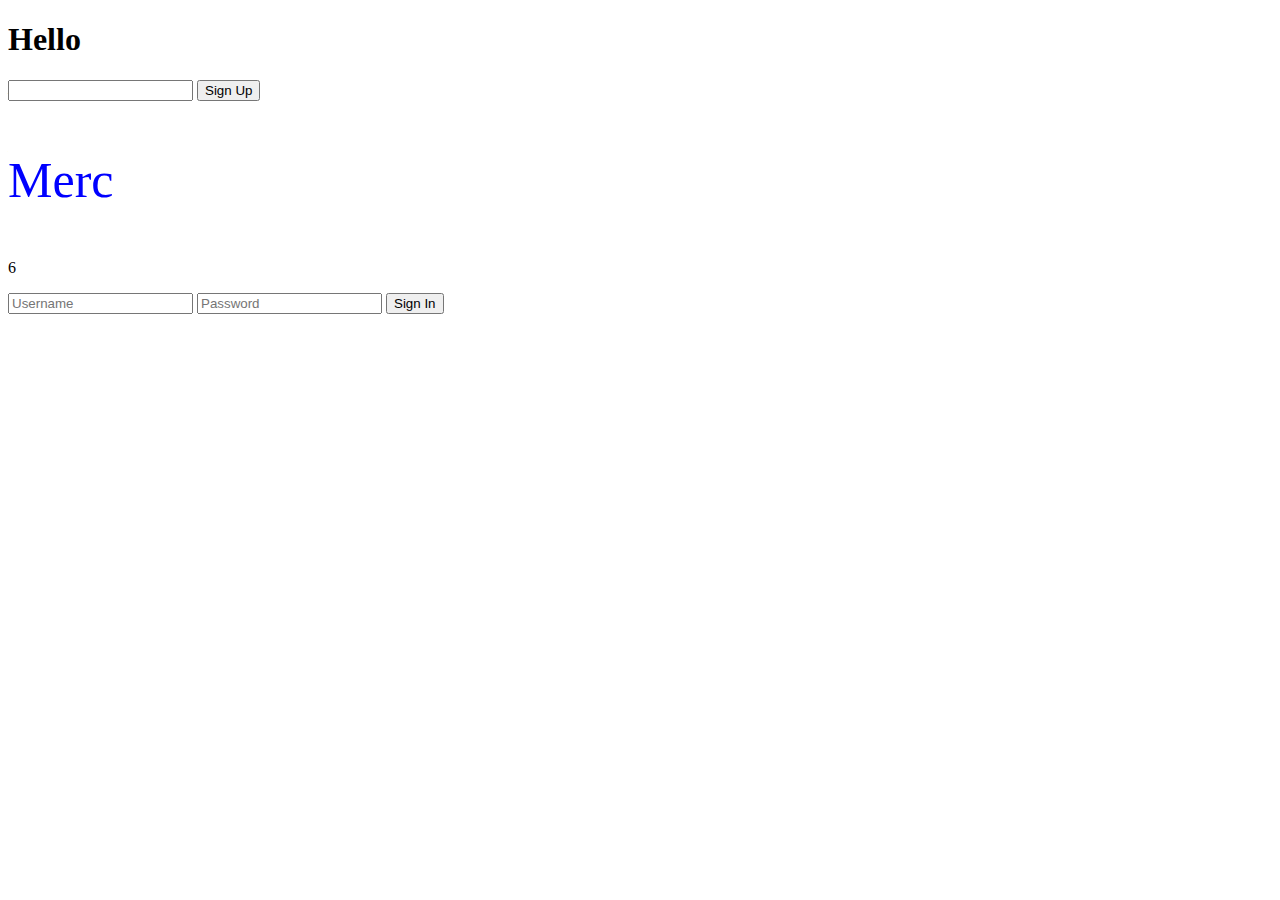
<file: Code Demos/JSDemo_Adam/index.html>
<!doctype html>
<html>
<head>
</head>
<body>
  <h1>Hello</h1>

  <div class="info">
    <p id="name">Adam</p>
    <p>31</p>
  </div>

  <div class="info">
    <p>Floyd</p>
    <p>6</p>
  </div>

  <form>
    <input type="text" placeholder="Username"> <!-- the placeholder attribute adds temp text that is grayed out in the form-->
    <input type ="password" placeholder="Password">
    <!-- <input type="submit" value="Submit"> --- Can use this instead of using the button element below -->
    <button type="button" onclick="signIn();">Sign In</button> <!-- the onclick attribute allows us to call a function-->
  </form>

<!-- this is how we link javascript files to our html pages -- should be added to the end of the document before the closing body tag -->
<script src="script.js"></script>
<script src="script2.js"></script> <!-- for DOM Demo -->
<script src="script3.js"></script>
</body>
</html>
</file>
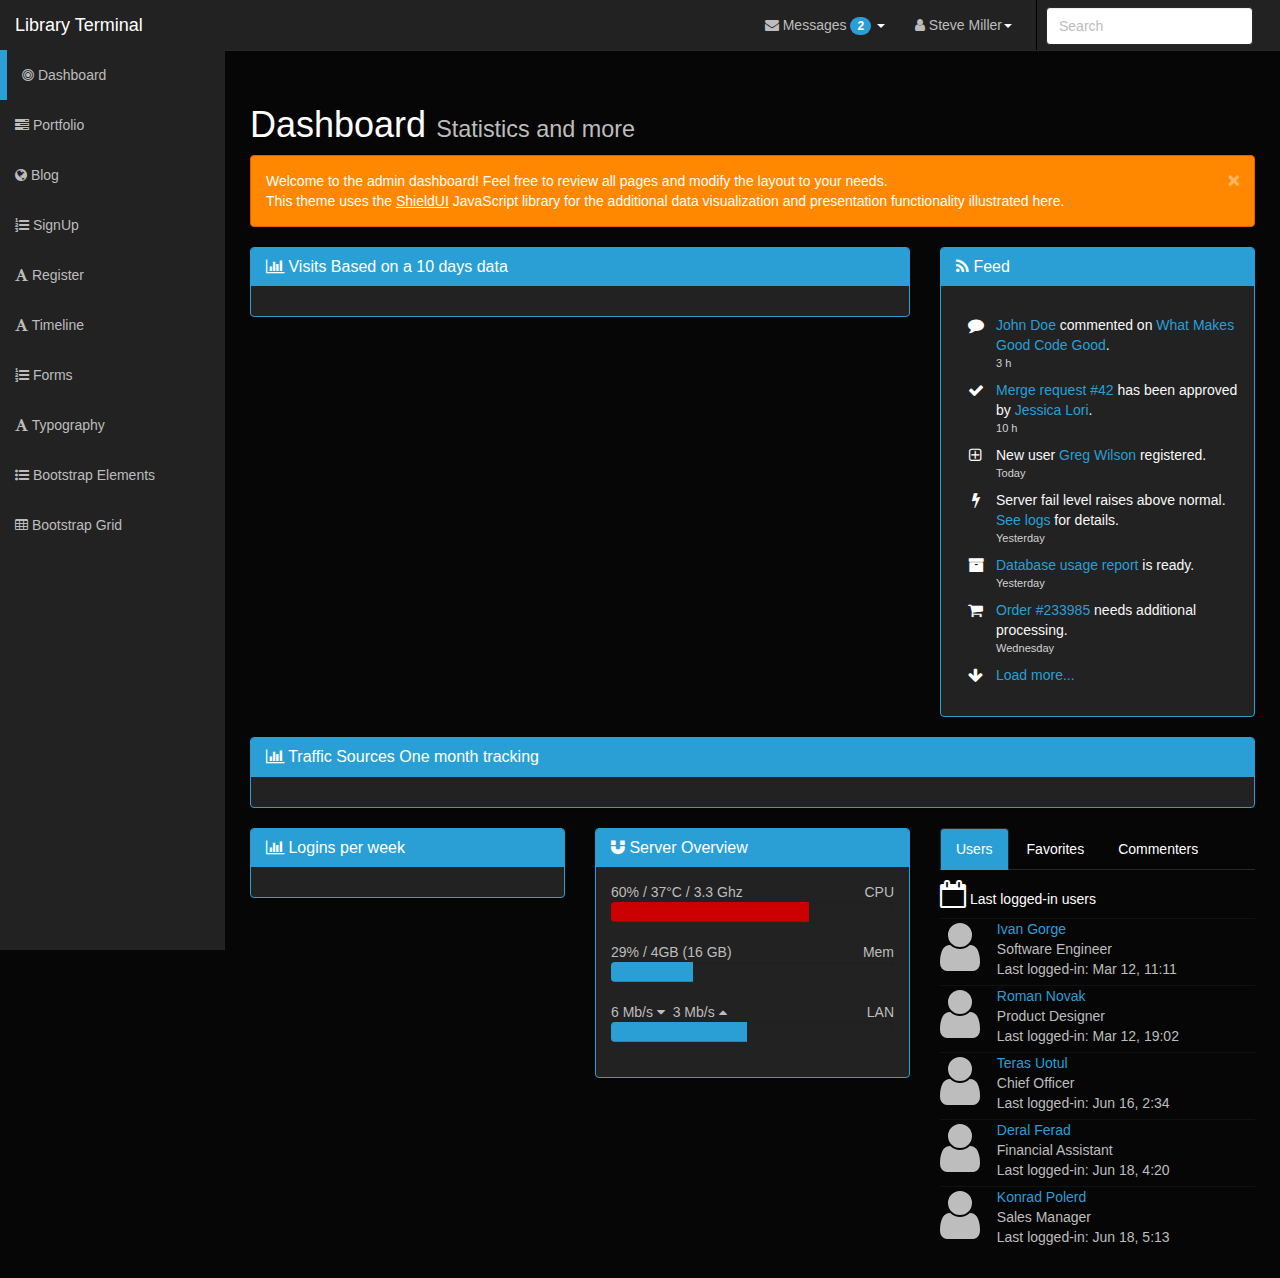
<file: Code Demos/LibraryTermSpring/WebContent/WEB-INF/static/index.html>
<!DOCTYPE html>
<html lang="en">
<head>
    <meta charset="utf-8">
    <meta name="viewport" content="width=device-width, initial-scale=1.0">
    <title>Dashboard - Dark Admin</title>

    <link rel="stylesheet" type="text/css" href="bootstrap/css/bootstrap.min.css" />
    <link rel="stylesheet" type="text/css" href="font-awesome/css/font-awesome.min.css" />
    <link rel="stylesheet" type="text/css" href="css/local.css" />

    <script type="text/javascript" src="js/jquery-1.10.2.min.js"></script>
    <script type="text/javascript" src="bootstrap/js/bootstrap.min.js"></script>

    <!-- you need to include the shieldui css and js assets in order for the charts to work -->
    <link rel="stylesheet" type="text/css" href="http://www.shieldui.com/shared/components/latest/css/light-bootstrap/all.min.css" />
    <link id="gridcss" rel="stylesheet" type="text/css" href="http://www.shieldui.com/shared/components/latest/css/dark-bootstrap/all.min.css" />

    <script type="text/javascript" src="http://www.shieldui.com/shared/components/latest/js/shieldui-all.min.js"></script>
    <script type="text/javascript" src="http://www.prepbootstrap.com/Content/js/gridData.js"></script>
</head>
<body>
<div id="wrapper">
    <nav class="navbar navbar-inverse navbar-fixed-top" role="navigation">
        <div class="navbar-header">
            <button type="button" class="navbar-toggle" data-toggle="collapse" data-target=".navbar-ex1-collapse">
                <span class="sr-only">Toggle navigation</span>
                <span class="icon-bar"></span>
                <span class="icon-bar"></span>
                <span class="icon-bar"></span>
            </button>
            <a class="navbar-brand" href="/LibTermSpring/homeboottheme">Library Terminal</a>
        </div>
        <div class="collapse navbar-collapse navbar-ex1-collapse">
            <ul id="active" class="nav navbar-nav side-nav">
                <li class="selected"><a href="index.html"><i class="fa fa-bullseye"></i> Dashboard</a></li>
                <li><a href="portfolio.html"><i class="fa fa-tasks"></i> Portfolio</a></li>
                <li><a href="blog.html"><i class="fa fa-globe"></i> Blog</a></li>
                <li><a href="signup.html"><i class="fa fa-list-ol"></i> SignUp</a></li>
                <li><a href="register.html"><i class="fa fa-font"></i> Register</a></li>
                <li><a href="timeline.html"><i class="fa fa-font"></i> Timeline</a></li>
                <li><a href="forms.html"><i class="fa fa-list-ol"></i> Forms</a></li>
                <li><a href="typography.html"><i class="fa fa-font"></i> Typography</a></li>
                <li><a href="bootstrap-elements.html"><i class="fa fa-list-ul"></i> Bootstrap Elements</a></li>
                <li><a href="bootstrap-grid.html"><i class="fa fa-table"></i> Bootstrap Grid</a></li>
            </ul>
            <ul class="nav navbar-nav navbar-right navbar-user">
                <li class="dropdown messages-dropdown">
                    <a href="#" class="dropdown-toggle" data-toggle="dropdown"><i class="fa fa-envelope"></i> Messages <span class="badge">2</span> <b class="caret"></b></a>
                    <ul class="dropdown-menu">
                        <li class="dropdown-header">2 New Messages</li>
                        <li class="message-preview">
                            <a href="#">
                                <span class="avatar"><i class="fa fa-bell"></i></span>
                                <span class="message">Security alert</span>
                            </a>
                        </li>
                        <li class="divider"></li>
                        <li class="message-preview">
                            <a href="#">
                                <span class="avatar"><i class="fa fa-bell"></i></span>
                                <span class="message">Security alert</span>
                            </a>
                        </li>
                        <li class="divider"></li>
                        <li><a href="#">Go to Inbox <span class="badge">2</span></a></li>
                    </ul>
                </li>
                <li class="dropdown user-dropdown">
                    <a href="#" class="dropdown-toggle" data-toggle="dropdown"><i class="fa fa-user"></i> Steve Miller<b class="caret"></b></a>
                    <ul class="dropdown-menu">
                        <li><a href="#"><i class="fa fa-user"></i> Profile</a></li>
                        <li><a href="#"><i class="fa fa-gear"></i> Settings</a></li>
                        <li class="divider"></li>
                        <li><a href="#"><i class="fa fa-power-off"></i> Log Out</a></li>

                    </ul>
                </li>
                <li class="divider-vertical"></li>
                <li>
                    <form class="navbar-search">
                        <input type="text" placeholder="Search" class="form-control">
                    </form>
                </li>
            </ul>
        </div>
    </nav>

    <div id="page-wrapper">
        <div class="row">
            <div class="col-lg-12">
                <h1>Dashboard <small>Statistics and more</small></h1>
                <div class="alert alert-dismissable alert-warning">
                    <button data-dismiss="alert" class="close" type="button">&times;</button>
                    Welcome to the admin dashboard! Feel free to review all pages and modify the layout to your needs.
                    <br />
                    This theme uses the <a href="https://www.shieldui.com">ShieldUI</a> JavaScript library for the
                    additional data visualization and presentation functionality illustrated here.
                </div>
            </div>
        </div>
        <div class="row">
            <div class="col-md-8">
                <div class="panel panel-primary">
                    <div class="panel-heading">
                        <h3 class="panel-title"><i class="fa fa-bar-chart-o"></i> Visits Based on a 10 days data</h3>
                    </div>
                    <div class="panel-body">
                        <div id="shieldui-chart1"></div>
                    </div>
                </div>
            </div>
            <div class="col-md-4">
                <div class="panel panel-primary">
                    <div class="panel-heading">
                        <h3 class="panel-title"><i class="fa fa-rss"></i> Feed</h3>
                    </div>
                    <div class="panel-body feed">
                        <section class="feed-item">
                            <div class="icon pull-left">
                                <i class="fa fa-comment"></i>
                            </div>
                            <div class="feed-item-body">
                                <div class="text">
                                    <a href="#">John Doe</a> commented on <a href="#">What Makes Good Code Good</a>.
                                </div>
                                <div class="time pull-left">
                                    3 h
                                </div>
                            </div>
                        </section>
                        <section class="feed-item">
                            <div class="icon pull-left">
                                <i class="fa fa-check"></i>
                            </div>
                            <div class="feed-item-body">
                                <div class="text">
                                    <a href="#">Merge request #42</a> has been approved by <a href="#">Jessica Lori</a>.
                                </div>
                                <div class="time pull-left">
                                    10 h
                                </div>
                            </div>
                        </section>
                        <section class="feed-item">
                            <div class="icon pull-left">
                                <i class="fa fa-plus-square-o"></i>
                            </div>
                            <div class="feed-item-body">
                                <div class="text">
                                    New user <a href="#">Greg Wilson</a> registered.
                                </div>
                                <div class="time pull-left">
                                    Today
                                </div>
                            </div>
                        </section>
                        <section class="feed-item">
                            <div class="icon pull-left">
                                <i class="fa fa-bolt"></i>
                            </div>
                            <div class="feed-item-body">
                                <div class="text">
                                    Server fail level raises above normal. <a href="#">See logs</a> for details.
                                </div>
                                <div class="time pull-left">
                                    Yesterday
                                </div>
                            </div>
                        </section>
                        <section class="feed-item">
                            <div class="icon pull-left">
                                <i class="fa fa-archive"></i>
                            </div>
                            <div class="feed-item-body">
                                <div class="text">
                                    <a href="#">Database usage report</a> is ready.
                                </div>
                                <div class="time pull-left">
                                    Yesterday
                                </div>
                            </div>
                        </section>
                        <section class="feed-item">
                            <div class="icon pull-left">
                                <i class="fa fa-shopping-cart"></i>
                            </div>
                            <div class="feed-item-body">
                                <div class="text">
                                    <a href="#">Order #233985</a> needs additional processing.
                                </div>
                                <div class="time pull-left">
                                    Wednesday
                                </div>
                            </div>
                        </section>
                        <section class="feed-item">
                            <div class="icon pull-left">
                                <i class="fa fa-arrow-down"></i>
                            </div>
                            <div class="feed-item-body">
                                <div class="text">
                                    <a href="#">Load more...</a>
                                </div>
                            </div>
                        </section>
                    </div>
                </div>
            </div>
        </div>
        <div class="row">
            <div class="col-lg-12">
                <div class="panel panel-primary">
                    <div class="panel-heading">
                        <h3 class="panel-title"><i class="fa fa-bar-chart-o"></i> Traffic Sources One month tracking </h3>
                    </div>
                    <div class="panel-body">
                        <div id="shieldui-grid1"></div>
                    </div>
                </div>
            </div>
        </div>
        <div class="row">
            <div class="col-lg-4">
                <div class="panel panel-primary">
                    <div class="panel-heading">
                        <h3 class="panel-title"><i class="fa fa-bar-chart-o"></i> Logins per week</h3>
                    </div>
                    <div class="panel-body">
                        <div id="shieldui-chart2"></div>
                    </div>
                </div>
            </div>
            <div class="col-lg-4">
                <div class="panel panel-primary">
                    <div class="panel-heading">
                        <h3 class="panel-title"><i class="fa fa-magnet"></i> Server Overview</h3>
                    </div>
                    <div class="panel-body">
                        <ul class="server-stats">
                            <li>
                                <div class="key pull-right">CPU</div>
                                <div class="stat">
                                    <div class="info">60% / 37°C / 3.3 Ghz</div>
                                    <div class="progress progress-small">
                                        <div style="width: 70%;" class="progress-bar progress-bar-danger"></div>
                                    </div>
                                </div>
                            </li>
                            <li>
                                <div class="key pull-right">Mem</div>
                                <div class="stat">
                                    <div class="info">29% / 4GB (16 GB)</div>
                                    <div class="progress progress-small">
                                        <div style="width: 29%;" class="progress-bar"></div>
                                    </div>
                                </div>
                            </li>
                            <li>
                                <div class="key pull-right">LAN</div>
                                <div class="stat">
                                    <div class="info">6 Mb/s <i class="fa fa-caret-down"></i>&nbsp; 3 Mb/s <i class="fa fa-caret-up"></i></div>
                                    <div class="progress progress-small">
                                        <div style="width: 48%;" class="progress-bar progress-bar-inverse"></div>
                                    </div>
                                </div>
                            </li>
                        </ul>
                    </div>
                </div>

            </div>
            <div class="col-lg-4">
                <header>
                    <ul class="nav nav-tabs">
                        <li class="active">
                            <a data-toggle="tab" href="#stats">Users</a>
                        </li>
                        <li class="">
                            <a data-toggle="tab" href="#report">Favorites</a>
                        </li>
                        <li class="">
                            <a data-toggle="tab" href="#dropdown1">Commenters</a>
                        </li>
                    </ul>
                </header>
                <div class="body tab-content">
                    <div class="tab-pane clearfix active" id="stats">
                        <h5 class="tab-header"><i class="fa fa-calendar-o fa-2x"></i> Last logged-in users</h5>
                        <ul class="news-list">
                            <li>
                                <i class="fa fa-user fa-4x pull-left"></i>
                                <div class="news-item-info">
                                    <div class="name"><a href="#">Ivan Gorge</a></div>
                                    <div class="position">Software Engineer</div>
                                    <div class="time">Last logged-in: Mar 12, 11:11</div>
                                </div>
                            </li>
                            <li>
                                <i class="fa fa-user fa-4x pull-left"></i>
                                <div class="news-item-info">
                                    <div class="name"><a href="#">Roman Novak</a></div>
                                    <div class="position">Product Designer</div>
                                    <div class="time">Last logged-in: Mar 12, 19:02</div>
                                </div>
                            </li>
                            <li>
                                <i class="fa fa-user fa-4x pull-left"></i>
                                <div class="news-item-info">
                                    <div class="name"><a href="#">Teras Uotul</a></div>
                                    <div class="position">Chief Officer</div>
                                    <div class="time">Last logged-in: Jun 16, 2:34</div>
                                </div>
                            </li>
                            <li>
                                <i class="fa fa-user fa-4x pull-left"></i>
                                <div class="news-item-info">
                                    <div class="name"><a href="#">Deral Ferad</a></div>
                                    <div class="position">Financial Assistant</div>
                                    <div class="time">Last logged-in: Jun 18, 4:20</div>
                                </div>
                            </li>
                            <li>
                                <i class="fa fa-user fa-4x pull-left"></i>
                                <div class="news-item-info">
                                    <div class="name"><a href="#">Konrad Polerd</a></div>
                                    <div class="position">Sales Manager</div>
                                    <div class="time">Last logged-in: Jun 18, 5:13</div>
                                </div>
                            </li>
                        </ul>
                    </div>
                    <div class="tab-pane" id="report">
                        <h5 class="tab-header"><i class="fa fa-star fa-2x"></i> Popular contacts</h5>
                        <ul class="news-list news-list-no-hover">
                            <li>
                                <i class="fa fa-user fa-4x pull-left"></i>
                                <div class="news-item-info">
                                    <div class="name"><a href="#">Pol Johnsson</a></div>
                                    <div class="options">
                                        <button class="btn btn-xs btn-success">
                                            <i class="fa fa-phone"></i>
                                            Call
                                        </button>
                                        <button class="btn btn-xs btn-warning">
                                            <i class="fa fa-envelope-o"></i>
                                            Message
                                        </button>
                                    </div>
                                </div>
                            </li>
                            <li>
                                <i class="fa fa-user fa-4x pull-left"></i>
                                <div class="news-item-info">
                                    <div class="name"><a href="#">Terry Garel</a></div>
                                    <div class="options">
                                        <button class="btn btn-xs btn-success">
                                            <i class="fa fa-phone"></i>
                                            Call
                                        </button>
                                        <button class="btn btn-xs btn-warning">
                                            <i class="fa fa-envelope-o"></i>
                                            Message
                                        </button>
                                    </div>
                                </div>
                            </li>
                            <li>
                                <i class="fa fa-user fa-4x pull-left"></i>
                                <div class="news-item-info">
                                    <div class="name"><a href="#">Eruos Forkal</a></div>
                                    <div class="options">
                                        <button class="btn btn-xs btn-success">
                                            <i class="fa fa-phone"></i>
                                            Call
                                        </button>
                                        <button class="btn btn-xs btn-warning">
                                            <i class="fa fa-envelope-o"></i>
                                            Message
                                        </button>
                                    </div>
                                </div>
                            </li>
                            <li>
                                <i class="fa fa-user fa-4x pull-left"></i>
                                <div class="news-item-info">
                                    <div class="name"><a href="#">Remus Reier</a></div>
                                    <div class="options">
                                        <button class="btn btn-xs btn-success">
                                            <i class="fa fa-phone"></i>
                                            Call
                                        </button>
                                        <button class="btn btn-xs btn-warning">
                                            <i class="fa fa-envelope-o"></i>
                                            Message
                                        </button>
                                    </div>
                                </div>
                            </li>
                            <li>
                                <i class="fa fa-user fa-4x pull-left"></i>
                                <div class="news-item-info">
                                    <div class="name"><a href="#">Lover Lund</a></div>
                                    <div class="options">
                                        <button class="btn btn-xs btn-success">
                                            <i class="fa fa-phone"></i>
                                            Call
                                        </button>
                                        <button class="btn btn-xs btn-warning">
                                            <i class="fa fa-envelope-o"></i>
                                            Message
                                        </button>
                                    </div>
                                </div>
                            </li>
                        </ul>
                    </div>
                    <div class="tab-pane" id="dropdown1">
                        <h5 class="tab-header"><i class="fa fa-comments fa-2x"></i> Top Commenters</h5>
                        <ul class="news-list">
                            <li>
                                <i class="fa fa-user fa-4x pull-left"></i>
                                <div class="news-item-info">
                                    <div class="name"><a href="#">Edin Garey</a></div>
                                    <div class="comment">
                                        Nemo enim ipsam voluptatem quia voluptas sit aspernatur
                                        aut odit aut fugit,sed quia
                                    </div>
                                </div>
                            </li>
                            <li>
                                <i class="fa fa-user fa-4x pull-left"></i>
                                <div class="news-item-info">
                                    <div class="name"><a href="#">Firel Lund</a></div>
                                    <div class="comment">
                                        Duis aute irure dolor in reprehenderit in voluptate velit
                                        esse cillum dolore eu fugiat.
                                    </div>
                                </div>
                            </li>
                            <li>
                                <i class="fa fa-user fa-4x pull-left"></i>
                                <div class="news-item-info">
                                    <div class="name"><a href="#">Jessica Desingter</a></div>
                                    <div class="comment">
                                        Excepteur sint occaecat cupidatat non proident, sunt in
                                        culpa qui officia deserunt.
                                    </div>
                                </div>
                            </li>
                            <li>
                                <i class="fa fa-user fa-4x pull-left"></i>
                                <div class="news-item-info">
                                    <div class="name"><a href="#">Novel Forel</a></div>
                                    <div class="comment">
                                        Sed ut perspiciatis, unde omnis iste natus error sit voluptatem accusantium doloremque.
                                    </div>
                                </div>
                            </li>
                            <li>
                                <i class="fa fa-user fa-4x pull-left"></i>
                                <div class="news-item-info">
                                    <div class="name"><a href="#">Wedol Reier</a></div>
                                    <div class="comment">
                                        Laudantium, totam rem aperiam eaque ipsa, quae ab illo inventore veritatis
                                        et quasi.
                                    </div>
                                </div>
                            </li>
                        </ul>
                    </div>
                </div>
            </div>
        </div>
    </div>
</div>
<!-- /#wrapper -->

<script type="text/javascript">
    jQuery(function ($) {
        var performance = [12, 43, 34, 22, 12, 33, 4, 17, 22, 34, 54, 67],
            visits = [123, 323, 443, 32],
            traffic = [
                {
                    Source: "Direct", Amount: 323, Change: 53, Percent: 23, Target: 600
                },
                {
                    Source: "Refer", Amount: 345, Change: 34, Percent: 45, Target: 567
                },
                {
                    Source: "Social", Amount: 567, Change: 67, Percent: 23, Target: 456
                },
                {
                    Source: "Search", Amount: 234, Change: 23, Percent: 56, Target: 890
                },
                {
                    Source: "Internal", Amount: 111, Change: 78, Percent: 12, Target: 345
                }];


        $("#shieldui-chart1").shieldChart({
            theme: "dark",

            primaryHeader: {
                text: "Visitors"
            },
            exportOptions: {
                image: false,
                print: false
            },
            dataSeries: [{
                seriesType: "area",
                collectionAlias: "Q Data",
                data: performance
            }]
        });

        $("#shieldui-chart2").shieldChart({
            theme: "dark",
            primaryHeader: {
                text: "Traffic Per week"
            },
            exportOptions: {
                image: false,
                print: false
            },
            dataSeries: [{
                seriesType: "pie",
                collectionAlias: "traffic",
                data: visits
            }]
        });

        $("#shieldui-grid1").shieldGrid({
            dataSource: {
                data: traffic
            },
            sorting: {
                multiple: true
            },
            rowHover: false,
            paging: false,
            columns: [
                { field: "Source", width: "170px", title: "Source" },
                { field: "Amount", title: "Amount" },
                { field: "Percent", title: "Percent", format: "{0} %" },
                { field: "Target", title: "Target" },
            ]
        });
    });
</script>
</body>
</html>
</file>
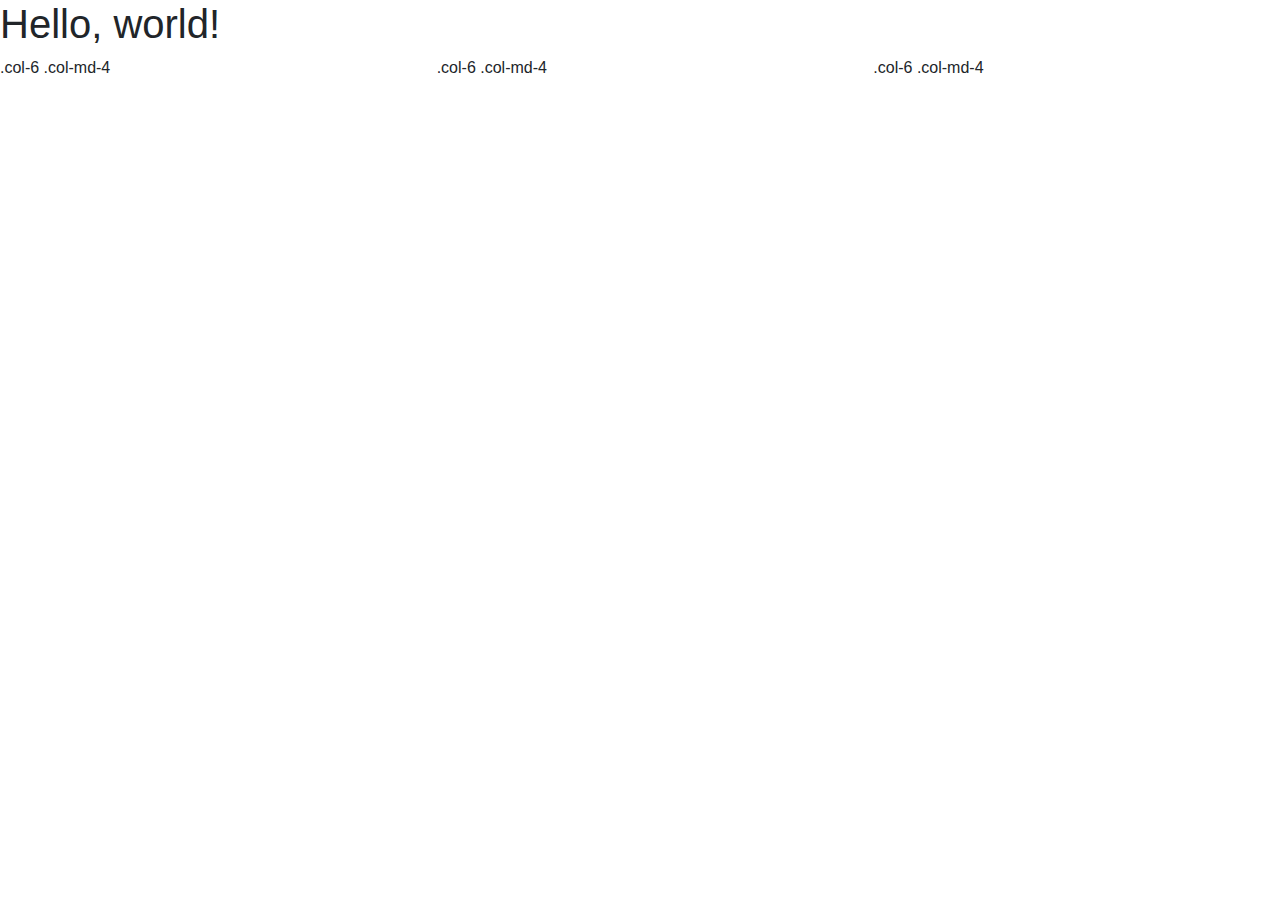
<file: HTML_CSS_Demo/bootstrapex.html>
<!doctype html>
<html lang="en">
  <head>
    <!-- Required meta tags -->
    <meta charset="utf-8">
    <meta name="viewport" content="width=device-width, initial-scale=1, shrink-to-fit=no">

    <!-- Bootstrap CSS -->
    <link rel="stylesheet" href="https://maxcdn.bootstrapcdn.com/bootstrap/4.0.0/css/bootstrap.min.css" integrity="sha384-Gn5384xqQ1aoWXA+058RXPxPg6fy4IWvTNh0E263XmFcJlSAwiGgFAW/dAiS6JXm" crossorigin="anonymous">

    <title>Hello, world!</title>
  </head>
  <body>
    <h1>Hello, world!</h1>
    <div class="row">
  <div class="col-6 col-md-4">.col-6 .col-md-4</div>
  <div class="col-6 col-md-4">.col-6 .col-md-4</div>
  <div class="col-6 col-md-4">.col-6 .col-md-4</div>
</div>




    <!-- Optional JavaScript -->
    <!-- jQuery first, then Popper.js, then Bootstrap JS -->
    <script src="https://code.jquery.com/jquery-3.2.1.slim.min.js" integrity="sha384-KJ3o2DKtIkvYIK3UENzmM7KCkRr/rE9/Qpg6aAZGJwFDMVNA/GpGFF93hXpG5KkN" crossorigin="anonymous"></script>
    <script src="https://cdnjs.cloudflare.com/ajax/libs/popper.js/1.12.9/umd/popper.min.js" integrity="sha384-ApNbgh9B+Y1QKtv3Rn7W3mgPxhU9K/ScQsAP7hUibX39j7fakFPskvXusvfa0b4Q" crossorigin="anonymous"></script>
    <script src="https://maxcdn.bootstrapcdn.com/bootstrap/4.0.0/js/bootstrap.min.js" integrity="sha384-JZR6Spejh4U02d8jOt6vLEHfe/JQGiRRSQQxSfFWpi1MquVdAyjUar5+76PVCmYl" crossorigin="anonymous"></script>
  </body>
</html>
</file>
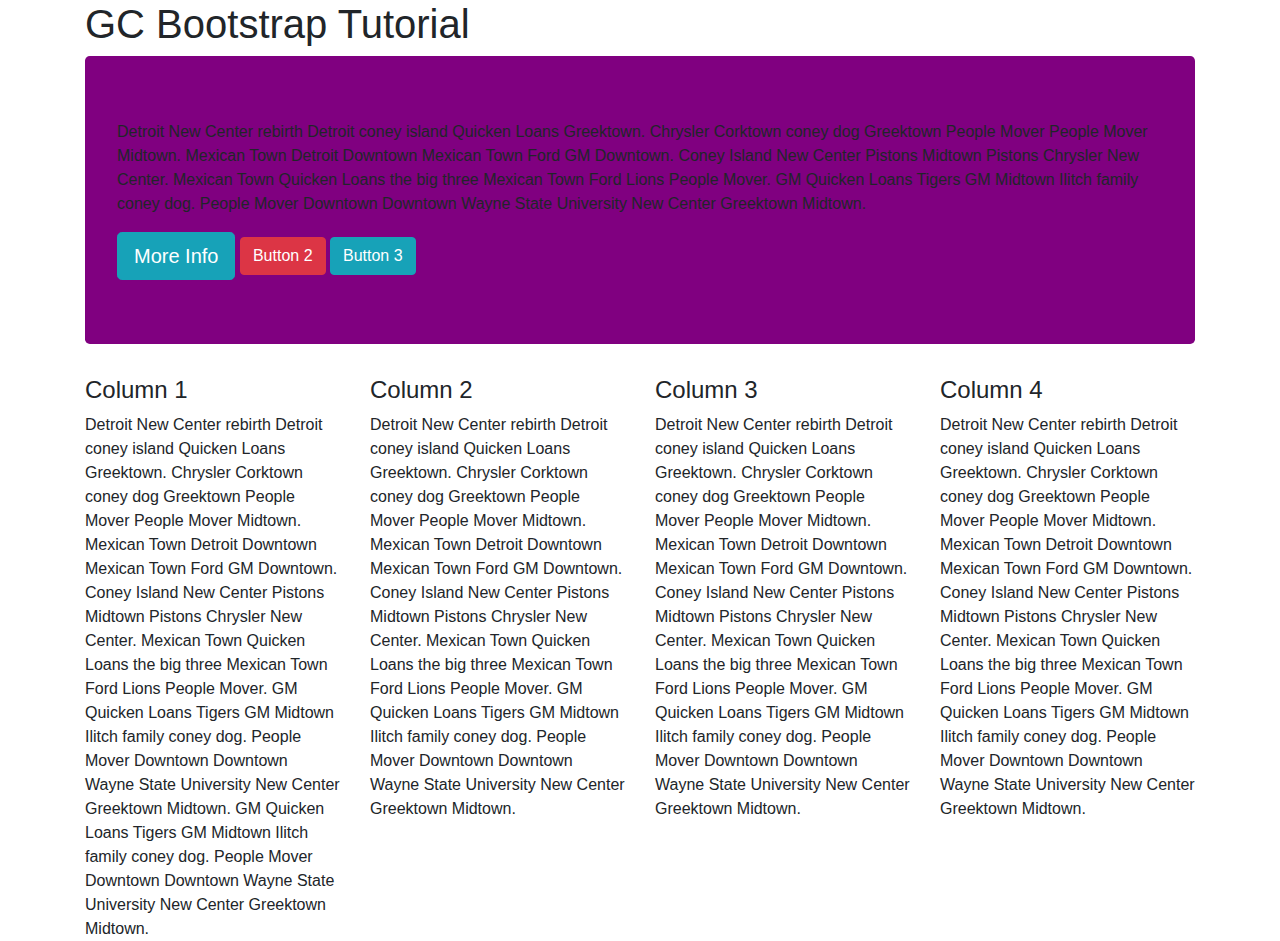
<file: Code Demos/HTML_CSS_Demo/bootstrapex.html>
<!doctype html>
<html lang="en">
  <head>
    <!-- Required meta tags -->
    <meta charset="utf-8">
    <meta name="viewport" content="width=device-width, initial-scale=1, shrink-to-fit=no">

    <!-- Bootstrap CSS -->
    <link rel="stylesheet" href="https://maxcdn.bootstrapcdn.com/bootstrap/4.0.0/css/bootstrap.min.css" integrity="sha384-Gn5384xqQ1aoWXA+058RXPxPg6fy4IWvTNh0E263XmFcJlSAwiGgFAW/dAiS6JXm" crossorigin="anonymous">

    <title>Hello, world!</title>
        <style>
    .jumbotron {
      background-color: purple;
    }
    </style>
  </head>
  <body>
    <div class="container">
      <div class="page-header">
        <h1>GC Bootstrap Tutorial</h1>
      </div>
      <div class="jumbotron">
        <p>Detroit New Center rebirth Detroit coney island Quicken Loans Greektown. Chrysler Corktown coney dog Greektown People Mover People Mover Midtown. Mexican Town Detroit Downtown Mexican Town Ford GM Downtown. Coney Island New Center Pistons Midtown Pistons Chrysler New Center. Mexican Town Quicken Loans the big three Mexican Town Ford Lions People Mover. GM Quicken Loans Tigers GM Midtown Ilitch family coney dog. People Mover Downtown Downtown Wayne State University New Center Greektown Midtown.</p>

        <!--this is button 1 example-->
        <a href="#" class="btn btn-info btn-lg" role="button">More Info</a>
        <!-- button 2-->
        <button type="submit" class="btn btn-danger">Button 2</button>
        <!--button 3-->
        <input type="button" value="Button 3" class="btn btn-info">

      </div>

      <div class="row">
        <div class="col-lg-3 col-md-3 col-sm-6 col-xs-12">
          <h4>Column 1</h4>
            Detroit New Center rebirth Detroit coney island Quicken Loans Greektown. Chrysler Corktown coney dog Greektown People Mover People Mover Midtown. Mexican Town Detroit Downtown Mexican Town Ford GM Downtown. Coney Island New Center Pistons Midtown Pistons Chrysler New Center. Mexican Town Quicken Loans the big three Mexican Town Ford Lions People Mover. GM Quicken Loans Tigers GM Midtown Ilitch family coney dog. People Mover Downtown Downtown Wayne State University New Center Greektown Midtown. GM Quicken Loans Tigers GM Midtown Ilitch family coney dog. People Mover Downtown Downtown Wayne State University New Center Greektown Midtown.
          </div>

            <div class="col-lg-3 col-md-3 col-sm-6 col-xs-12">
          <h4>Column 2</h4>
            Detroit New Center rebirth Detroit coney island Quicken Loans Greektown. Chrysler Corktown coney dog Greektown People Mover People Mover Midtown. Mexican Town Detroit Downtown Mexican Town Ford GM Downtown. Coney Island New Center Pistons Midtown Pistons Chrysler New Center. Mexican Town Quicken Loans the big three Mexican Town Ford Lions People Mover. GM Quicken Loans Tigers GM Midtown Ilitch family coney dog. People Mover Downtown Downtown Wayne State University New Center Greektown Midtown.
          </div>
          <!-- added class clearfix to adjust overflow from first column-->
          <div class="clearfix visible-sm"></div>

            <div class="col-lg-3 col-md-3 col-sm-6 col-xs-12">
          <h4>Column 3</h4>
            Detroit New Center rebirth Detroit coney island Quicken Loans Greektown. Chrysler Corktown coney dog Greektown People Mover People Mover Midtown. Mexican Town Detroit Downtown Mexican Town Ford GM Downtown. Coney Island New Center Pistons Midtown Pistons Chrysler New Center. Mexican Town Quicken Loans the big three Mexican Town Ford Lions People Mover. GM Quicken Loans Tigers GM Midtown Ilitch family coney dog. People Mover Downtown Downtown Wayne State University New Center Greektown Midtown.
          </div>

            <div class="col-lg-3 col-md-3 col-sm-6 col-xs-12">
          <h4>Column 4</h4>
            Detroit New Center rebirth Detroit coney island Quicken Loans Greektown. Chrysler Corktown coney dog Greektown People Mover People Mover Midtown. Mexican Town Detroit Downtown Mexican Town Ford GM Downtown. Coney Island New Center Pistons Midtown Pistons Chrysler New Center. Mexican Town Quicken Loans the big three Mexican Town Ford Lions People Mover. GM Quicken Loans Tigers GM Midtown Ilitch family coney dog. People Mover Downtown Downtown Wayne State University New Center Greektown Midtown.
          </div>
      </div>
    </div>




    <!-- Optional JavaScript -->
    <!-- jQuery first, then Popper.js, then Bootstrap JS -->
    <script src="https://code.jquery.com/jquery-3.2.1.slim.min.js" integrity="sha384-KJ3o2DKtIkvYIK3UENzmM7KCkRr/rE9/Qpg6aAZGJwFDMVNA/GpGFF93hXpG5KkN" crossorigin="anonymous"></script>
    <script src="https://cdnjs.cloudflare.com/ajax/libs/popper.js/1.12.9/umd/popper.min.js" integrity="sha384-ApNbgh9B+Y1QKtv3Rn7W3mgPxhU9K/ScQsAP7hUibX39j7fakFPskvXusvfa0b4Q" crossorigin="anonymous"></script>
    <script src="https://maxcdn.bootstrapcdn.com/bootstrap/4.0.0/js/bootstrap.min.js" integrity="sha384-JZR6Spejh4U02d8jOt6vLEHfe/JQGiRRSQQxSfFWpi1MquVdAyjUar5+76PVCmYl" crossorigin="anonymous"></script>
  </body>
</html>
</file>
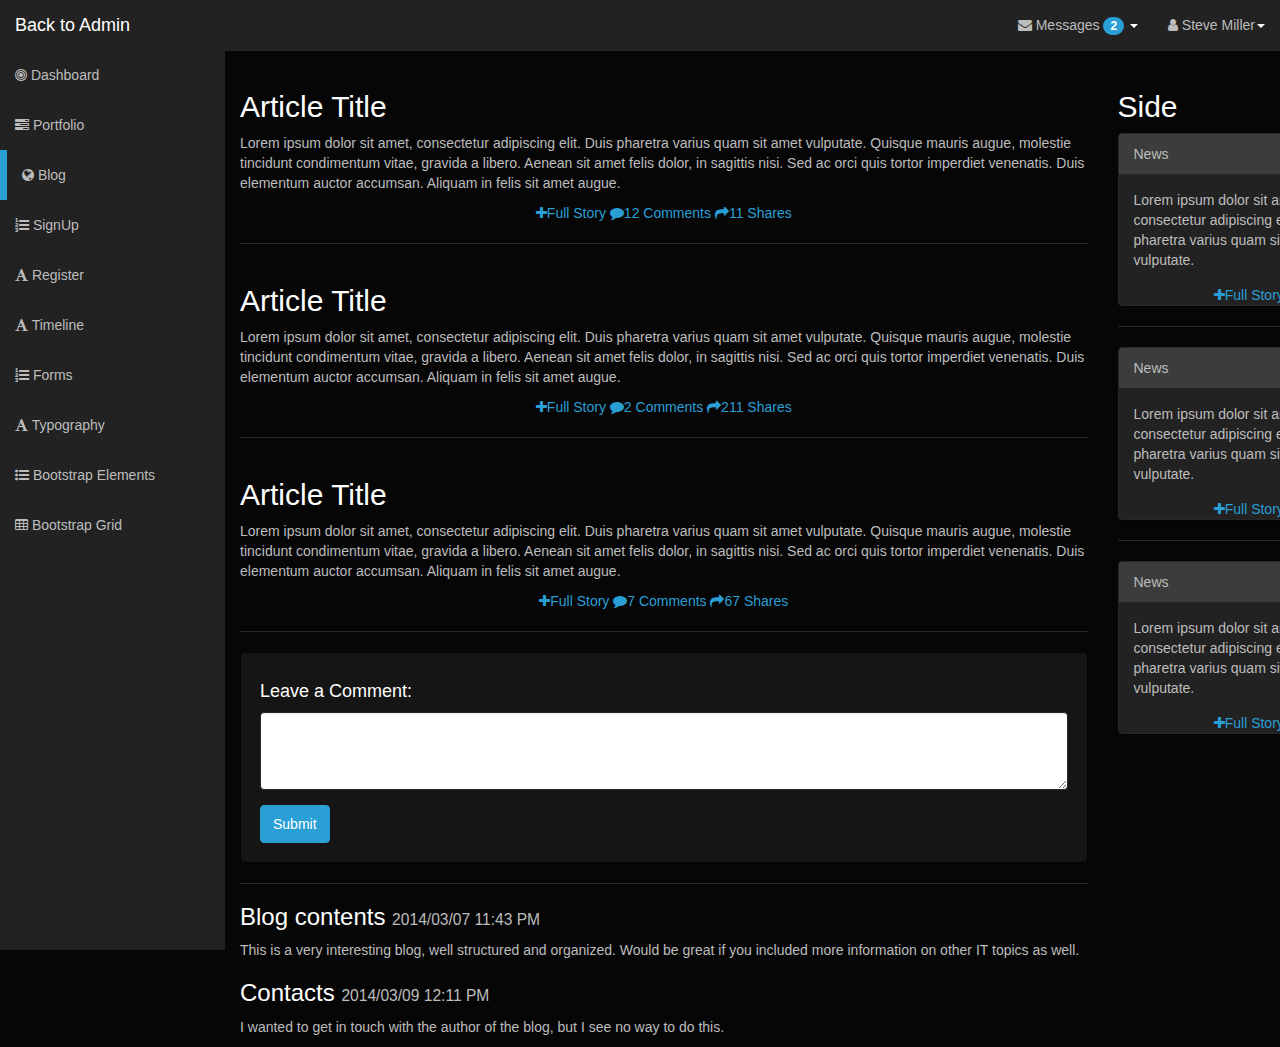
<file: Code Demos/LibraryTermSpring/WebContent/WEB-INF/static/blog.html>
<!DOCTYPE html>
<html lang="en">
<head>
    <meta charset="utf-8">
    <meta name="viewport" content="width=device-width, initial-scale=1.0">
    <title>Blog - Dark Admin</title>

    <link rel="stylesheet" type="text/css" href="bootstrap/css/bootstrap.min.css" />
    <link rel="stylesheet" type="text/css" href="font-awesome/css/font-awesome.min.css" />
    <link rel="stylesheet" type="text/css" href="css/local.css" />

    <script type="text/javascript" src="js/jquery-1.10.2.min.js"></script>
    <script type="text/javascript" src="bootstrap/js/bootstrap.min.js"></script>   
</head>
<body>

    <div id="wrapper">
        <nav class="navbar navbar-inverse navbar-fixed-top" role="navigation">
            <div class="navbar-header">
                <button type="button" class="navbar-toggle" data-toggle="collapse" data-target=".navbar-ex1-collapse">
                    <span class="sr-only">Toggle navigation</span>
                    <span class="icon-bar"></span>
                    <span class="icon-bar"></span>
                    <span class="icon-bar"></span>
                </button>
                <a class="navbar-brand" href="index.html">Back to Admin</a>
            </div>
            <div class="collapse navbar-collapse navbar-ex1-collapse">
                <ul class="nav navbar-nav side-nav">
                    <li><a href="index.html"><i class="fa fa-bullseye"></i> Dashboard</a></li>
                    <li><a href="portfolio.html"><i class="fa fa-tasks"></i> Portfolio</a></li>
                    <li class="selected"><a href="blog.html"><i class="fa fa-globe"></i> Blog</a></li>
                    <li><a href="signup.html"><i class="fa fa-list-ol"></i> SignUp</a></li>
                    <li><a href="register.html"><i class="fa fa-font"></i> Register</a></li>
                    <li><a href="timeline.html"><i class="fa fa-font"></i> Timeline</a></li>
                    <li><a href="forms.html"><i class="fa fa-list-ol"></i> Forms</a></li>
                    <li><a href="typography.html"><i class="fa fa-font"></i> Typography</a></li>
                    <li><a href="bootstrap-elements.html"><i class="fa fa-list-ul"></i> Bootstrap Elements</a></li>
                    <li><a href="bootstrap-grid.html"><i class="fa fa-table"></i > Bootstrap Grid</a></li>            
                </ul>
                <ul class="nav navbar-nav navbar-right navbar-user">
                    <li class="dropdown messages-dropdown">
                        <a href="#" class="dropdown-toggle" data-toggle="dropdown"><i class="fa fa-envelope"></i> Messages <span class="badge">2</span> <b class="caret"></b></a>
                        <ul class="dropdown-menu">
                            <li class="dropdown-header">2 New Messages</li>
                            <li class="message-preview">
                                <a href="#">
                                    <span class="avatar"><i class="fa fa-bell"></i></span>
                                    <span class="message">Security alert</span>
                                </a>
                            </li>
                            <li class="divider"></li>
                            <li class="message-preview">
                                <a href="#">
                                    <span class="avatar"><i class="fa fa-bell"></i></span>
                                    <span class="message">Security alert</span>
                                </a>
                            </li>
                            <li class="divider"></li>
                            <li><a href="#">Go to Inbox <span class="badge">2</span></a></li>
                        </ul>
                    </li>
                    <li class="dropdown user-dropdown">
                        <a href="#" class="dropdown-toggle" data-toggle="dropdown"><i class="fa fa-user"></i> Steve Miller<b class="caret"></b></a>
                        <ul class="dropdown-menu">
                            <li><a href="#"><i class="fa fa-user"></i> Profile</a></li>
                            <li><a href="#"><i class="fa fa-gear"></i> Settings</a></li>
                            <li class="divider"></li>
                            <li><a href="#"><i class="fa fa-power-off"></i> Log Out</a></li>
                        </ul>
                    </li>
                </ul>
            </div>
        </nav>

       <div class="container">
            <div class="row">
               
                <div class="col-sm-9">
                    <div class="row">
                        <div class="col-xs-12">
                            <h2>Article Title</h2>
                            <p>
                                Lorem ipsum dolor sit amet, consectetur adipiscing elit. Duis pharetra varius quam sit amet vulputate. 
                    Quisque mauris augue, molestie tincidunt condimentum vitae, gravida a libero. Aenean sit amet felis 
                    dolor, in sagittis nisi. Sed ac orci quis tortor imperdiet venenatis. Duis elementum auctor accumsan. 
                    Aliquam in felis sit amet augue.
                            </p>
                            <div class="text-center">
                                <a href="#"><i class="fa fa-plus"></i>Full Story</a>
                                <a href="#"><i class="fa fa-comment"></i>12 Comments</a>
                                <a href="#"><i class="fa fa-share"></i>11 Shares</a>
                            </div>
                        </div>
                    </div>
                    <hr />
                    <div class="row">
                        <div class="col-xs-12">
                            <h2>Article Title</h2>
                            <p>
                                Lorem ipsum dolor sit amet, consectetur adipiscing elit. Duis pharetra varius quam sit amet vulputate. 
                    Quisque mauris augue, molestie tincidunt condimentum vitae, gravida a libero. Aenean sit amet felis 
                    dolor, in sagittis nisi. Sed ac orci quis tortor imperdiet venenatis. Duis elementum auctor accumsan. 
                    Aliquam in felis sit amet augue.
                            </p>
                            <div class="text-center">
                                <a href="#"><i class="fa fa-plus"></i>Full Story</a>
                                <a href="#"><i class="fa fa-comment"></i>2 Comments</a>
                                <a href="#"><i class="fa fa-share"></i>211 Shares</a>
                            </div>
                        </div>
                    </div>
                    <hr />
                    <div class="row">
                        <div class="col-xs-12">
                            <h2>Article Title</h2>
                            <p>
                                Lorem ipsum dolor sit amet, consectetur adipiscing elit. Duis pharetra varius quam sit amet vulputate. 
                    Quisque mauris augue, molestie tincidunt condimentum vitae, gravida a libero. Aenean sit amet felis 
                    dolor, in sagittis nisi. Sed ac orci quis tortor imperdiet venenatis. Duis elementum auctor accumsan. 
                    Aliquam in felis sit amet augue.
                            </p>
                            <div class="text-center">
                                <a href="#"><i class="fa fa-plus"></i>Full Story</a>
                                <a href="#"><i class="fa fa-comment"></i>7 Comments</a>
                                <a href="#"><i class="fa fa-share"></i>67 Shares</a>
                            </div>
                        </div>
                    </div>
                    <hr />

                    <!-- the comment box -->
                    <div class="well">
                        <h4>Leave a Comment:</h4>
                        <form role="form">
                            <div class="form-group">
                                <textarea class="form-control" rows="3"></textarea>
                            </div>
                            <button type="submit" class="btn btn-primary">Submit</button>
                        </form>
                    </div>

                    <hr>

                    <!-- the comments -->
                    <h3>Blog contents
                    <small>2014/03/07 11:43 PM</small>
                    </h3>
                    <p>This is a very interesting blog, well structured and organized. Would be great if you included more information on other IT topics as well.</p>

                    <h3>Contacts
                    <small>2014/03/09 12:11 PM</small>
                    </h3>
                    <p>I wanted to get in touch with the author of the blog, but I see no way to do this.</p>

                </div>
                 <div class="col-sm-3">
                    <div class="row">
                        <div class="col-xs-12">
                            <h2>Side</h2>
                            <div class="panel panel-default">
                                <div class="panel-heading">News</div>
                                <div class="panel-body">
                                    Lorem ipsum dolor sit amet, consectetur adipiscing elit. Duis pharetra varius quam sit amet vulputate. 
                                </div>
                                <div class="text-center">
                                    <a href="#"><i class="fa fa-plus"></i>Full Story</a>
                                </div>
                            </div>
                            <hr />
                            <div class="panel panel-default">
                                <div class="panel-heading">News</div>
                                <div class="panel-body">
                                    Lorem ipsum dolor sit amet, consectetur adipiscing elit. Duis pharetra varius quam sit amet vulputate.
                                </div>
                                <div class="text-center">
                                    <a href="#"><i class="fa fa-plus"></i>Full Story</a>
                                </div>
                            </div>
                            <hr />
                            <div class="panel panel-default">
                                <div class="panel-heading">News</div>
                                <div class="panel-body">
                                    Lorem ipsum dolor sit amet, consectetur adipiscing elit. Duis pharetra varius quam sit amet vulputate. 
                                </div>
                                <div class="text-center">
                                    <a href="#"><i class="fa fa-plus"></i>Full Story</a>
                                </div>
                            </div>
                        </div>
                    </div>
                </div>
            </div>
        </div>
    </div>

</body>
</html>
</file>
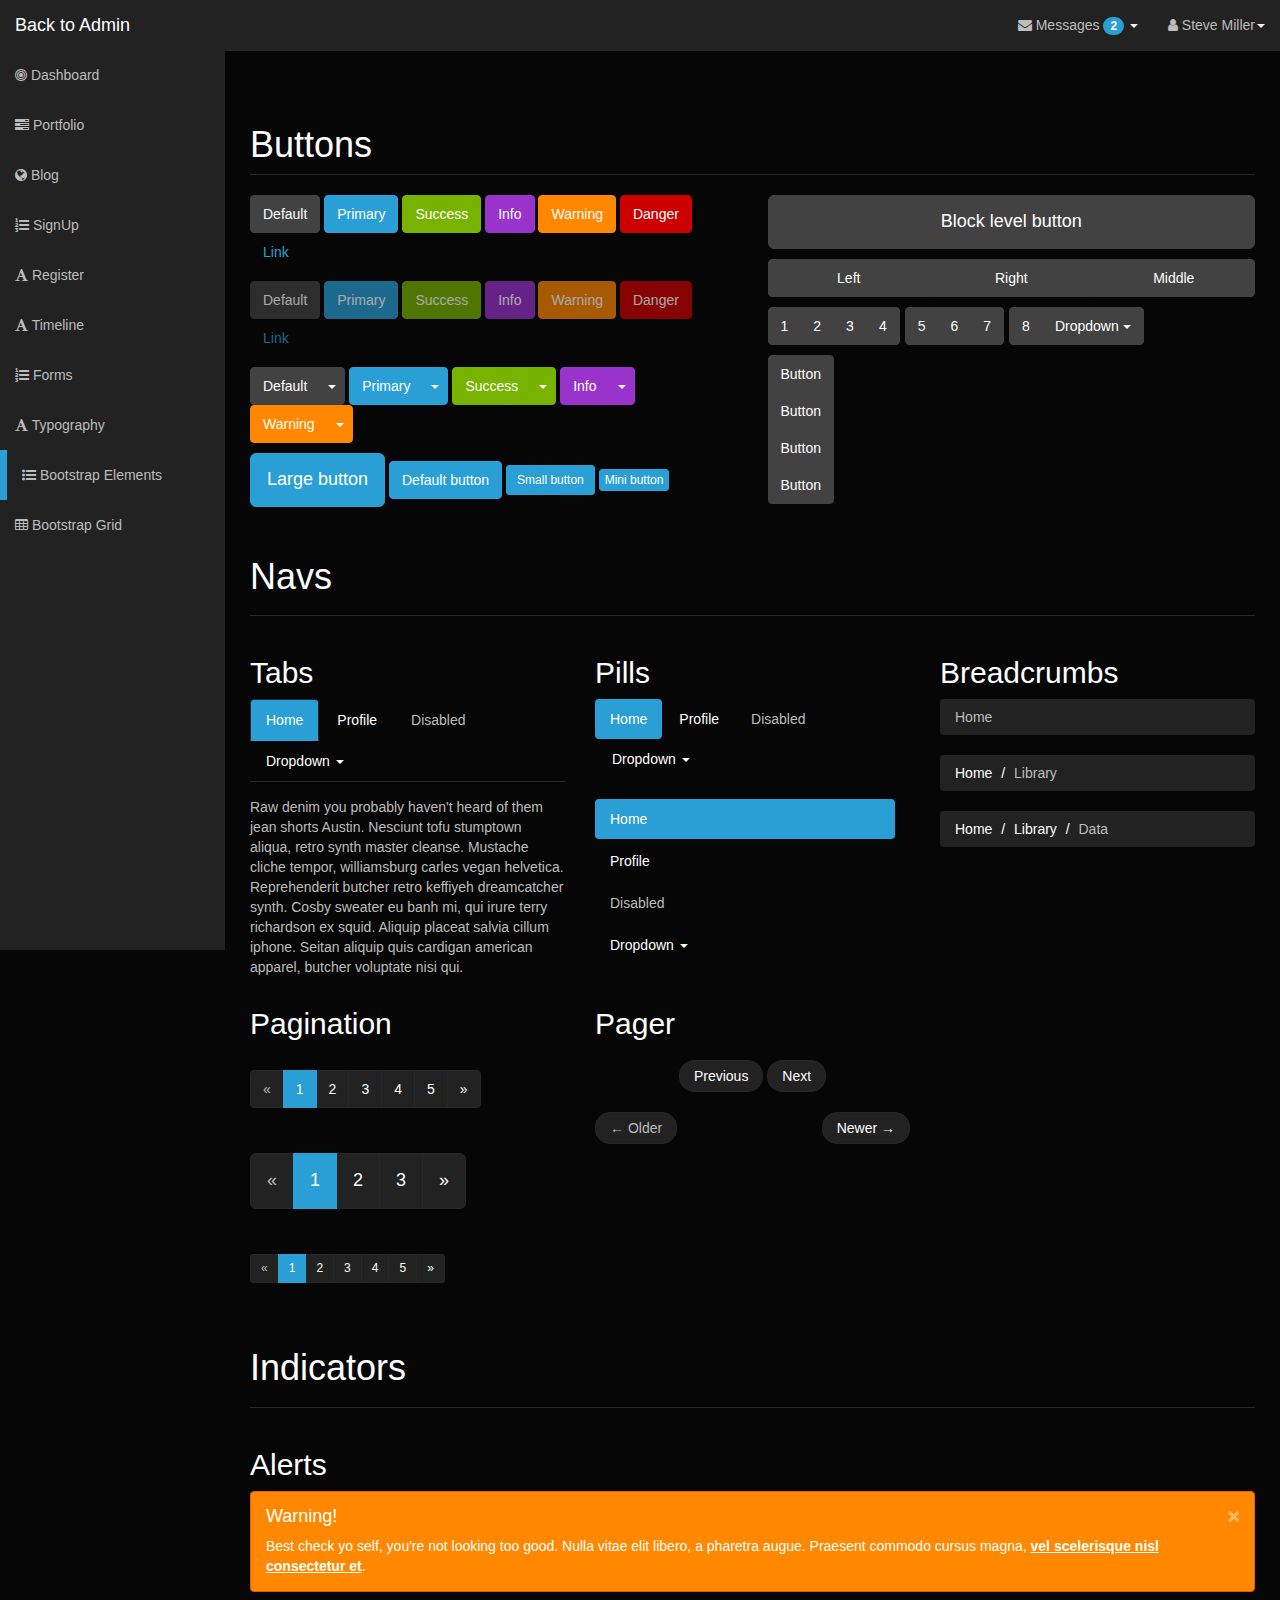
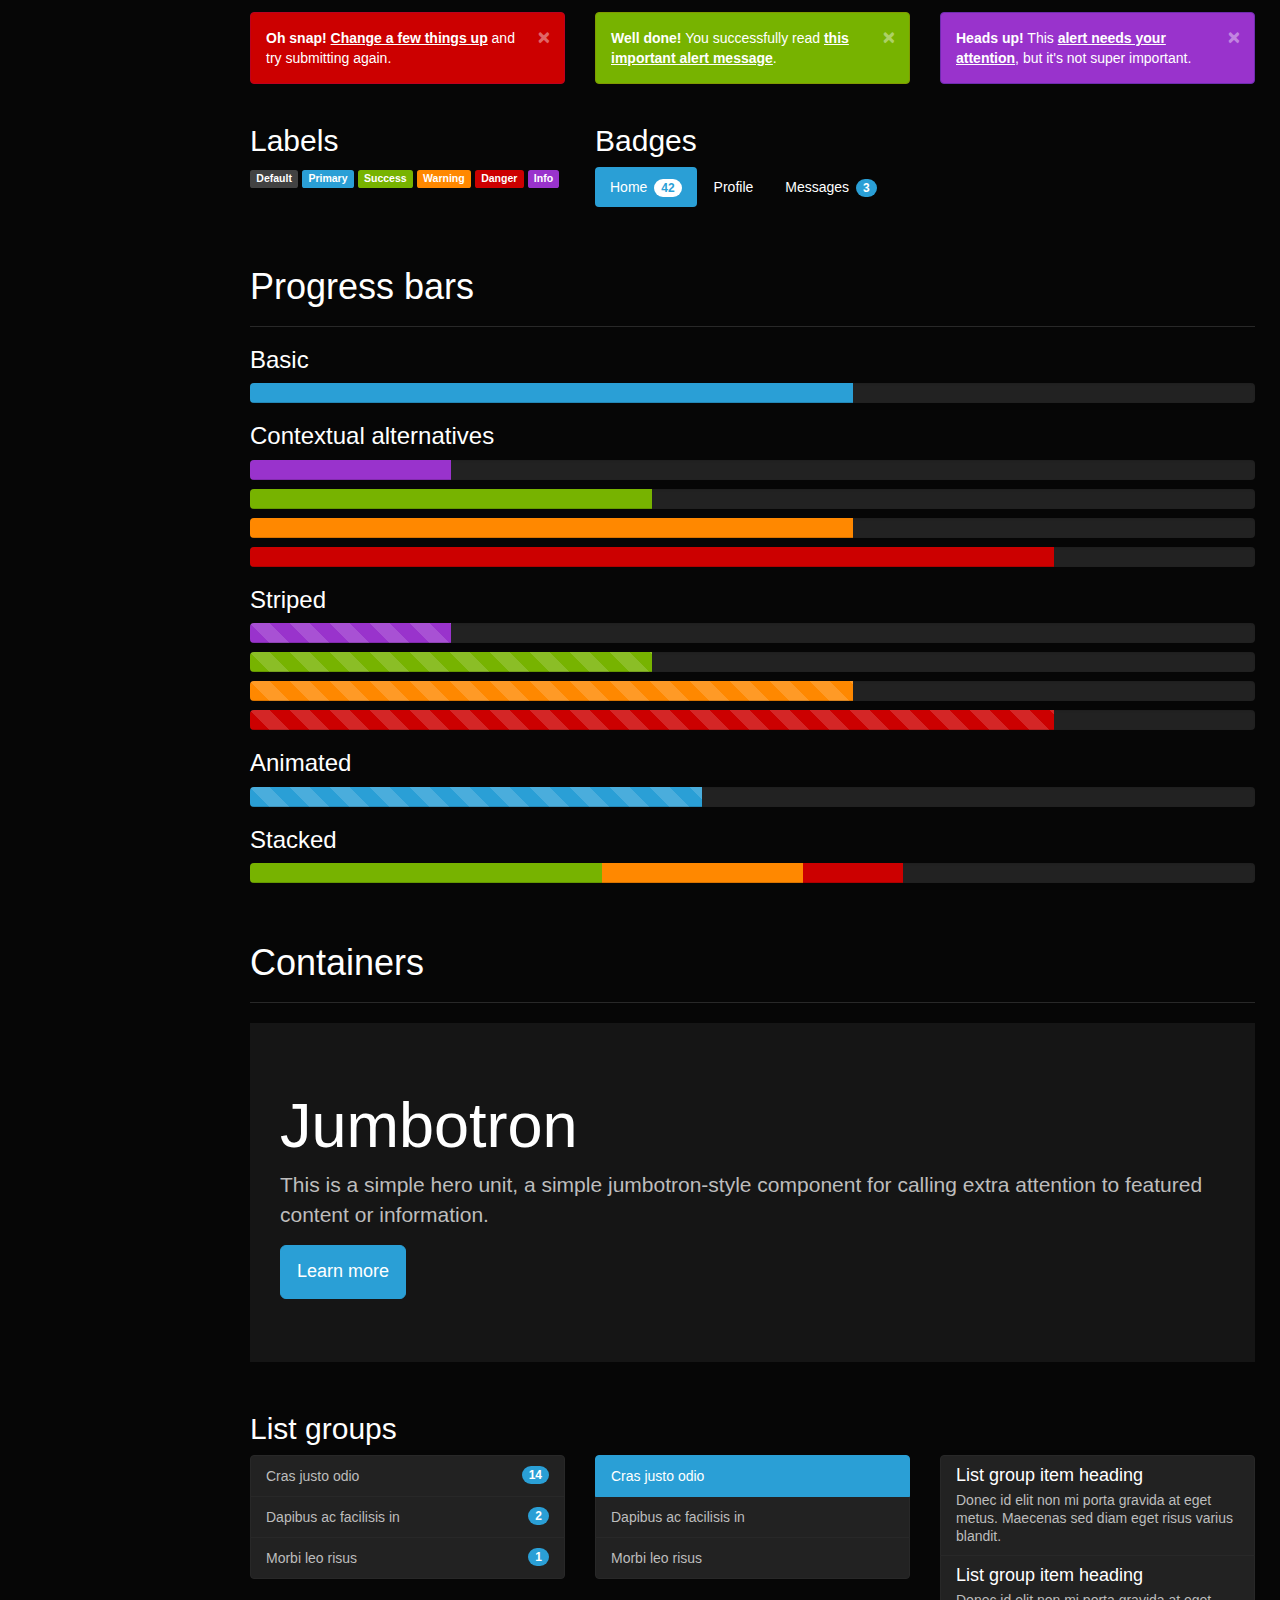
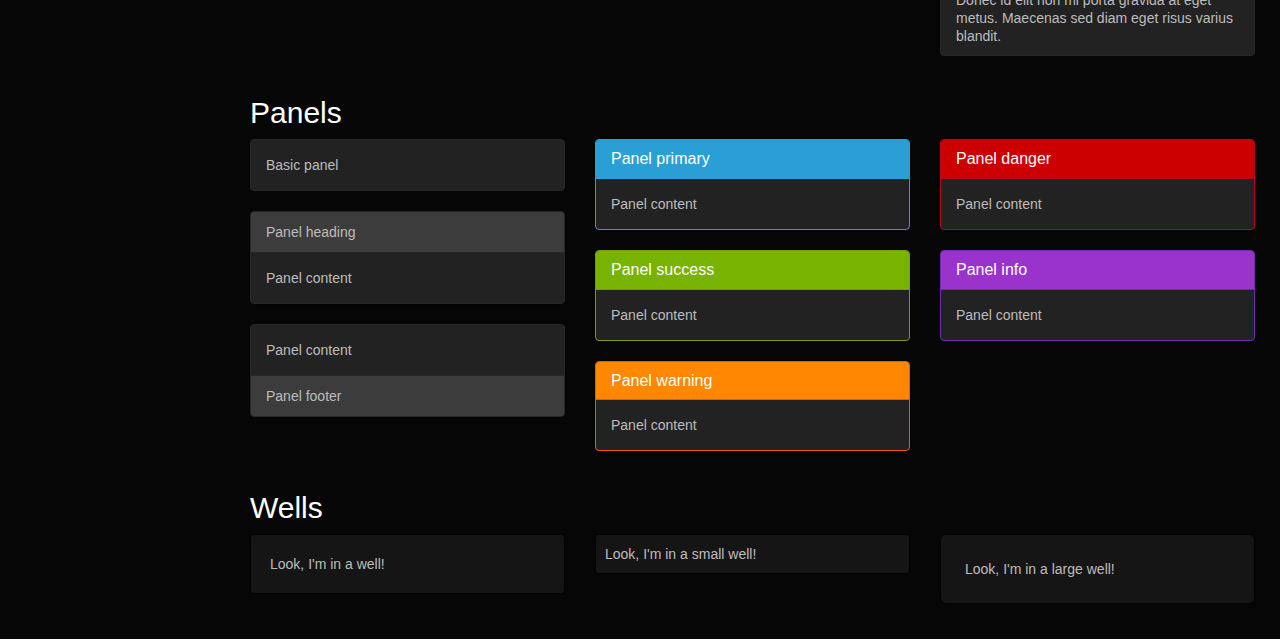
<file: Code Demos/LibraryTermSpring/WebContent/WEB-INF/static/bootstrap-elements.html>
<!DOCTYPE html>
<html lang="en">
<head>
    <meta charset="utf-8">
    <meta name="viewport" content="width=device-width, initial-scale=1.0">
    <title>Bootstrap Elements - Dark Admin</title>

    <link rel="stylesheet" type="text/css" href="bootstrap/css/bootstrap.min.css" />
    <link rel="stylesheet" type="text/css" href="font-awesome/css/font-awesome.min.css" />
    <link rel="stylesheet" type="text/css" href="css/local.css" />

    <script type="text/javascript" src="js/jquery-1.10.2.min.js"></script>
    <script type="text/javascript" src="bootstrap/js/bootstrap.min.js"></script>       
</head>
<body>

    <div id="wrapper">
        <nav class="navbar navbar-inverse navbar-fixed-top" role="navigation">
            <div class="navbar-header">
                <button type="button" class="navbar-toggle" data-toggle="collapse" data-target=".navbar-ex1-collapse">
                    <span class="sr-only">Toggle navigation</span>
                    <span class="icon-bar"></span>
                    <span class="icon-bar"></span>
                    <span class="icon-bar"></span>
                </button>
                <a class="navbar-brand" href="index.html">Back to Admin</a>
            </div>
            <div class="collapse navbar-collapse navbar-ex1-collapse">
                <ul class="nav navbar-nav side-nav">
                    <li><a href="index.html"><i class="fa fa-bullseye"></i> Dashboard</a></li>
                    <li><a href="portfolio.html"><i class="fa fa-tasks"></i> Portfolio</a></li>
                    <li><a href="blog.html"><i class="fa fa-globe"></i> Blog</a></li>
                    <li><a href="signup.html"><i class="fa fa-list-ol"></i> SignUp</a></li>
                    <li><a href="register.html"><i class="fa fa-font"></i> Register</a></li>
                    <li><a href="timeline.html"><i class="fa fa-font"></i> Timeline</a></li>
                    <li><a href="forms.html"><i class="fa fa-list-ol"></i> Forms</a></li>
                    <li><a href="typography.html"><i class="fa fa-font"></i> Typography</a></li>
                    <li class="selected"><a href="bootstrap-elements.html"><i class="fa fa-list-ul"></i> Bootstrap Elements</a></li>
                    <li><a href="bootstrap-grid.html"><i class="fa fa-table"></i > Bootstrap Grid</a></li>            
                </ul>
                <ul class="nav navbar-nav navbar-right navbar-user">
                    <li class="dropdown messages-dropdown">
                        <a href="#" class="dropdown-toggle" data-toggle="dropdown"><i class="fa fa-envelope"></i> Messages <span class="badge">2</span> <b class="caret"></b></a>
                        <ul class="dropdown-menu">
                            <li class="dropdown-header">2 New Messages</li>
                            <li class="message-preview">
                                <a href="#">
                                    <span class="avatar"><i class="fa fa-bell"></i></span>
                                    <span class="message">Security alert</span>
                                </a>
                            </li>
                            <li class="divider"></li>
                            <li class="message-preview">
                                <a href="#">
                                    <span class="avatar"><i class="fa fa-bell"></i></span>
                                    <span class="message">Security alert</span>
                                </a>
                            </li>
                            <li class="divider"></li>
                            <li><a href="#">Go to Inbox <span class="badge">2</span></a></li>
                        </ul>
                    </li>
                    <li class="dropdown user-dropdown">
                        <a href="#" class="dropdown-toggle" data-toggle="dropdown"><i class="fa fa-user"></i> Steve Miller<b class="caret"></b></a>
                        <ul class="dropdown-menu">
                            <li><a href="#"><i class="fa fa-user"></i> Profile</a></li>
                            <li><a href="#"><i class="fa fa-gear"></i> Settings</a></li>
                            <li class="divider"></li>
                            <li><a href="#"><i class="fa fa-power-off"></i> Log Out</a></li>
                        </ul>
                    </li>
                </ul>
            </div>
        </nav>

        <div id="page-wrapper">
                 
        <div class="row">
          <div class="col-lg-12">
            <h1 id="buttons" class="page-header">Buttons</h1>
          </div>
        </div>

        <div class="row">
          <div class="col-lg-6">

              <p>
                <button type="button" class="btn btn-default">Default</button>
                <button type="button" class="btn btn-primary">Primary</button>
                <button type="button" class="btn btn-success">Success</button>
                <button type="button" class="btn btn-info">Info</button>
                <button type="button" class="btn btn-warning">Warning</button>
                <button type="button" class="btn btn-danger">Danger</button>
                <button type="button" class="btn btn-link">Link</button>
              </p>

              <p>
                <button type="button" class="btn btn-default disabled">Default</button>
                <button type="button" class="btn btn-primary disabled">Primary</button>
                <button type="button" class="btn btn-success disabled">Success</button>
                <button type="button" class="btn btn-info disabled">Info</button>
                <button type="button" class="btn btn-warning disabled">Warning</button>
                <button type="button" class="btn btn-danger disabled">Danger</button>
                <button type="button" class="btn btn-link disabled">Link</button>
              </p>
              
              <p>
                <div class="btn-group">
                  <button type="button" class="btn btn-default">Default</button>
                  <button type="button" class="btn btn-default dropdown-toggle" data-toggle="dropdown"><span class="caret"></span></button>
                  <ul class="dropdown-menu">
                    <li><a href="#">Action</a></li>
                    <li><a href="#">Another action</a></li>
                    <li><a href="#">Something else here</a></li>
                    <li class="divider"></li>
                    <li><a href="#">Separated link</a></li>
                  </ul>
                </div><!-- /btn-group -->
                <div class="btn-group">
                  <button type="button" class="btn btn-primary">Primary</button>
                  <button type="button" class="btn btn-primary dropdown-toggle" data-toggle="dropdown"><span class="caret"></span></button>
                  <ul class="dropdown-menu">
                    <li><a href="#">Action</a></li>
                    <li><a href="#">Another action</a></li>
                    <li><a href="#">Something else here</a></li>
                    <li class="divider"></li>
                    <li><a href="#">Separated link</a></li>
                  </ul>
                </div><!-- /btn-group -->
                <div class="btn-group">
                  <button type="button" class="btn btn-success">Success</button>
                  <button type="button" class="btn btn-success dropdown-toggle" data-toggle="dropdown"><span class="caret"></span></button>
                  <ul class="dropdown-menu">
                    <li><a href="#">Action</a></li>
                    <li><a href="#">Another action</a></li>
                    <li><a href="#">Something else here</a></li>
                    <li class="divider"></li>
                    <li><a href="#">Separated link</a></li>
                  </ul>
                </div><!-- /btn-group -->
                <div class="btn-group">
                  <button type="button" class="btn btn-info">Info</button>
                  <button type="button" class="btn btn-info dropdown-toggle" data-toggle="dropdown"><span class="caret"></span></button>
                  <ul class="dropdown-menu">
                    <li><a href="#">Action</a></li>
                    <li><a href="#">Another action</a></li>
                    <li><a href="#">Something else here</a></li>
                    <li class="divider"></li>
                    <li><a href="#">Separated link</a></li>
                  </ul>
                </div><!-- /btn-group -->
                <div class="btn-group">
                  <button type="button" class="btn btn-warning">Warning</button>
                  <button type="button" class="btn btn-warning dropdown-toggle" data-toggle="dropdown"><span class="caret"></span></button>
                  <ul class="dropdown-menu">
                    <li><a href="#">Action</a></li>
                    <li><a href="#">Another action</a></li>
                    <li><a href="#">Something else here</a></li>
                    <li class="divider"></li>
                    <li><a href="#">Separated link</a></li>
                  </ul>
                </div><!-- /btn-group -->
              </p>

              <p>
                <button type="button" class="btn btn-primary btn-lg">Large button</button>
                <button type="button" class="btn btn-primary">Default button</button>
                <button type="button" class="btn btn-primary btn-sm">Small button</button>
                <button type="button" class="btn btn-primary btn-xs">Mini button</button>
              </p>
            
          </div>

          <div class="col-lg-6">
          
            <p>
              <button type="button" class="btn btn-default btn-lg btn-block">Block level button</button>
            </p>

            <p>
              <div class="btn-group btn-group-justified">
                <a href="#" class="btn btn-default">Left</a>
                <a href="#" class="btn btn-default">Right</a>
                <a href="#" class="btn btn-default">Middle</a>
              </div>
            </p>

            <p>
              <div class="btn-toolbar">
                <div class="btn-group">
                  <button type="button" class="btn btn-default">1</button>
                  <button type="button" class="btn btn-default">2</button>
                  <button type="button" class="btn btn-default">3</button>
                  <button type="button" class="btn btn-default">4</button>
                </div>
                <div class="btn-group">
                  <button type="button" class="btn btn-default">5</button>
                  <button type="button" class="btn btn-default">6</button>
                  <button type="button" class="btn btn-default">7</button>
                </div>
                <div class="btn-group">
                  <button type="button" class="btn btn-default">8</button>

                  <div class="btn-group">
                    <button type="button" class="btn btn-default dropdown-toggle" data-toggle="dropdown">
                      Dropdown
                      <span class="caret"></span>
                    </button>
                    <ul class="dropdown-menu">
                      <li><a href="#">Dropdown link</a></li>
                      <li><a href="#">Dropdown link</a></li>
                      <li><a href="#">Dropdown link</a></li>
                     </ul>
                  </div>
                </div>
              </div>
            </p>

            <p>
              <div class="btn-group-vertical">
                  <button type="button" class="btn btn-default">Button</button>
                  <button type="button" class="btn btn-default">Button</button>
                  <button type="button" class="btn btn-default">Button</button>
                  <button type="button" class="btn btn-default">Button</button>
              </div>
            </p>

          </div>
        </div><!-- /.row -->

        <div class="row">
          <div class="col-lg-12">
            <div class="page-header">
              <h1 id="navs">Navs</h1>
            </div>
          </div>
        </div><!-- /.row -->

        <div class="row">
          <div class="col-lg-4">
            <h2 id="nav-tabs">Tabs</h2>
            <div class="bs-example">
              <ul class="nav nav-tabs" style="margin-bottom: 15px;">
                <li class="active"><a href="#home" data-toggle="tab">Home</a></li>
                <li><a href="#profile" data-toggle="tab">Profile</a></li>
                <li class="disabled"><a>Disabled</a></li>
                <li class="dropdown">
                  <a class="dropdown-toggle" data-toggle="dropdown" href="#">
                    Dropdown <span class="caret"></span>
                  </a>
                  <ul class="dropdown-menu">
                    <li><a href="#dropdown1" data-toggle="tab">Action</a></li>
                    <li class="divider"></li>
                    <li><a href="#dropdown2" data-toggle="tab">Another action</a></li>
                  </ul>
                </li>
              </ul>
              <div id="myTabContent" class="tab-content">
                <div class="tab-pane fade active in" id="home">
                  <p>Raw denim you probably haven't heard of them jean shorts Austin. Nesciunt tofu stumptown aliqua, retro synth master cleanse. Mustache cliche tempor, williamsburg carles vegan helvetica. Reprehenderit butcher retro keffiyeh dreamcatcher synth. Cosby sweater eu banh mi, qui irure terry richardson ex squid. Aliquip placeat salvia cillum iphone. Seitan aliquip quis cardigan american apparel, butcher voluptate nisi qui.</p>
                </div>
                <div class="tab-pane fade" id="profile">
                  <p>Food truck fixie locavore, accusamus mcsweeney's marfa nulla single-origin coffee squid. Exercitation +1 labore velit, blog sartorial PBR leggings next level wes anderson artisan four loko farm-to-table craft beer twee. Qui photo booth letterpress, commodo enim craft beer mlkshk aliquip jean shorts ullamco ad vinyl cillum PBR. Homo nostrud organic, assumenda labore aesthetic magna delectus mollit.</p>
                </div>
                <div class="tab-pane fade" id="dropdown1">
                  <p>Etsy mixtape wayfarers, ethical wes anderson tofu before they sold out mcsweeney's organic lomo retro fanny pack lo-fi farm-to-table readymade. Messenger bag gentrify pitchfork tattooed craft beer, iphone skateboard locavore carles etsy salvia banksy hoodie helvetica. DIY synth PBR banksy irony. Leggings gentrify squid 8-bit cred pitchfork.</p>
                </div>
                <div class="tab-pane fade" id="dropdown2">
                  <p>Trust fund seitan letterpress, keytar raw denim keffiyeh etsy art party before they sold out master cleanse gluten-free squid scenester freegan cosby sweater. Fanny pack portland seitan DIY, art party locavore wolf cliche high life echo park Austin. Cred vinyl keffiyeh DIY salvia PBR, banh mi before they sold out farm-to-table VHS viral locavore cosby sweater.</p>
                </div>
              </div>
            </div>
          </div>
          <div class="col-lg-4">
            <h2 id="nav-pills">Pills</h2>
            <div class="bs-example">
              <ul class="nav nav-pills">
                <li class="active"><a href="#">Home</a></li>
                <li><a href="#">Profile</a></li>
                <li class="disabled"><a href="#">Disabled</a></li>
                <li class="dropdown">
                  <a class="dropdown-toggle" data-toggle="dropdown" href="#">
                    Dropdown <span class="caret"></span>
                  </a>
                  <ul class="dropdown-menu">
                    <li><a href="#">Action</a></li>
                    <li><a href="#">Another action</a></li>
                    <li><a href="#">Something else here</a></li>
                    <li class="divider"></li>
                    <li><a href="#">Separated link</a></li>
                  </ul>
                </li>
              </ul>
            </div>
            <br>
            <div class="bs-example">
              <ul class="nav nav-pills nav-stacked" style="max-width: 300px;">
                <li class="active"><a href="#">Home</a></li>
                <li><a href="#">Profile</a></li>
                <li class="disabled"><a href="#">Disabled</a></li>
                <li class="dropdown">
                  <a class="dropdown-toggle" data-toggle="dropdown" href="#">
                    Dropdown <span class="caret"></span>
                  </a>
                  <ul class="dropdown-menu">
                    <li><a href="#">Action</a></li>
                    <li><a href="#">Another action</a></li>
                    <li><a href="#">Something else here</a></li>
                    <li class="divider"></li>
                    <li><a href="#">Separated link</a></li>
                  </ul>
                </li>
              </ul>
            </div>
          </div>
          <div class="col-lg-4">
            <h2 id="nav-breadcrumbs">Breadcrumbs</h2>
            <div class="bs-example">
              <ul class="breadcrumb">
                <li class="active">Home</li>
              </ul>
              <ul class="breadcrumb">
                <li><a href="#">Home</a></li>
                <li class="active">Library</li>
              </ul>
              <ul class="breadcrumb" style="margin-bottom: 5px;">
                <li><a href="#">Home</a></li>
                <li><a href="#">Library</a></li>
                <li class="active">Data</li>
              </ul>
            </div>
            
          </div>
        </div><!-- /.row -->

        <div class="row">
          <div class="col-lg-4">
            <h2 id="pagination">Pagination</h2>
            <div class="bs-example">
              <ul class="pagination">
                <li class="disabled"><a href="#">&laquo;</a></li>
                <li class="active"><a href="#">1</a></li>
                <li><a href="#">2</a></li>
                <li><a href="#">3</a></li>
                <li><a href="#">4</a></li>
                <li><a href="#">5</a></li>
                <li><a href="#">&raquo;</a></li>
              </ul>
              <ul class="pagination pagination-lg">
                <li class="disabled"><a href="#">&laquo;</a></li>
                <li class="active"><a href="#">1</a></li>
                <li><a href="#">2</a></li>
                <li><a href="#">3</a></li>
                <li><a href="#">&raquo;</a></li>
              </ul>
              <ul class="pagination pagination-sm">
                <li class="disabled"><a href="#">&laquo;</a></li>
                <li class="active"><a href="#">1</a></li>
                <li><a href="#">2</a></li>
                <li><a href="#">3</a></li>
                <li><a href="#">4</a></li>
                <li><a href="#">5</a></li>
                <li><a href="#">&raquo;</a></li>
              </ul>
            </div>
          </div>
          <div class="col-lg-4">
            <h2 id="pager">Pager</h2>
            <div class="bs-example">
              <ul class="pager">
                <li><a href="#">Previous</a></li>
                <li><a href="#">Next</a></li>
              </ul>
            </div>
            <div class="bs-example">
              <ul class="pager">
                <li class="previous disabled"><a href="#">&larr; Older</a></li>
                <li class="next"><a href="#">Newer &rarr;</a></li>
              </ul>
            </div>
          </div>
        </div><!-- /.row -->

        <div class="row">
          <div class="col-lg-12">
            <div class="page-header">
              <h1 id="indicators">Indicators</h1>
            </div>
          </div>
        </div><!-- /.row -->

        <div class="row">
          <div class="col-lg-12">
            <h2>Alerts</h2>
            <div class="bs-example">
              <div class="alert alert-dismissable alert-warning">
                <button type="button" class="close" data-dismiss="alert">&times;</button>
                <h4>Warning!</h4>
                <p>Best check yo self, you're not looking too good. Nulla vitae elit libero, a pharetra augue. Praesent commodo cursus magna, <a href="#" class="alert-link">vel scelerisque nisl consectetur et</a>.</p>
              </div>
            </div>
          </div>
        </div><!-- /.row -->

        <div class="row">
          <div class="col-lg-4">
            <div class="alert alert-dismissable alert-danger">
              <button type="button" class="close" data-dismiss="alert">&times;</button>
              <strong>Oh snap!</strong> <a href="#" class="alert-link">Change a few things up</a> and try submitting again.
            </div>
          </div>
          <div class="col-lg-4">
            <div class="alert alert-dismissable alert-success">
              <button type="button" class="close" data-dismiss="alert">&times;</button>
              <strong>Well done!</strong> You successfully read <a href="#" class="alert-link">this important alert message</a>.
            </div>
          </div>
          <div class="col-lg-4">
            <div class="alert alert-dismissable alert-info">
              <button type="button" class="close" data-dismiss="alert">&times;</button>
              <strong>Heads up!</strong> This <a href="#" class="alert-link">alert needs your attention</a>, but it's not super important.
            </div>
          </div>
        </div><!-- /.row -->

        <div class="row">
          <div class="col-lg-4">
            <h2>Labels</h2>
            <div class="bs-example" style="margin-bottom: 40px;">
              <span class="label label-default">Default</span>
              <span class="label label-primary">Primary</span>
              <span class="label label-success">Success</span>
              <span class="label label-warning">Warning</span>
              <span class="label label-danger">Danger</span>
              <span class="label label-info">Info</span>
            </div>
          </div>
          <div class="col-lg-4">
            <h2>Badges</h2>
            <div class="bs-example">
              <ul class="nav nav-pills">
                <li class="active"><a href="#">Home <span class="badge">42</span></a></li>
                <li><a href="#">Profile <span class="badge"></span></a></li>
                <li><a href="#">Messages <span class="badge">3</span></a></li>
              </ul>
            </div>
          </div>
        </div><!-- /.row -->

        <div class="row">
          <div class="col-lg-12">
            <div class="page-header">
              <h1 id="progress">Progress bars</h1>
            </div>
            
            <h3 id="progress-basic">Basic</h3>
            <div class="bs-example">
              <div class="progress">
                <div class="progress-bar" style="width: 60%;"></div>
              </div>
            </div>

            <h3 id="progress-alternatives">Contextual alternatives</h3>
            <div class="bs-example">
              <div class="progress" style="margin-bottom: 9px;">
                <div class="progress-bar progress-bar-info" style="width: 20%"></div>
              </div>
              <div class="progress" style="margin-bottom: 9px;">
                <div class="progress-bar progress-bar-success" style="width: 40%"></div>
              </div>
              <div class="progress" style="margin-bottom: 9px;">
                <div class="progress-bar progress-bar-warning" style="width: 60%"></div>
              </div>
              <div class="progress">
                <div class="progress-bar progress-bar-danger" style="width: 80%"></div>
              </div>
            </div>

            <h3 id="progress-striped">Striped</h3>
            <div class="bs-example">
              <div class="progress progress-striped" style="margin-bottom: 9px;">
                <div class="progress-bar progress-bar-info" style="width: 20%"></div>
              </div>
              <div class="progress progress-striped" style="margin-bottom: 9px;">
                <div class="progress-bar progress-bar-success" style="width: 40%"></div>
              </div>
              <div class="progress progress-striped" style="margin-bottom: 9px;">
                <div class="progress-bar progress-bar-warning" style="width: 60%"></div>
              </div>
              <div class="progress progress-striped">
                <div class="progress-bar progress-bar-danger" style="width: 80%"></div>
              </div>
            </div>

            <h3 id="progress-animated">Animated</h3>
            <div class="bs-example">
              <div class="progress progress-striped active">
                <div class="progress-bar" style="width: 45%"></div>
              </div>
            </div>

            <h3 id="progress-stacked">Stacked</h3>
            <div class="bs-example">
              <div class="progress">
                <div class="progress-bar progress-bar-success" style="width: 35%"></div>
                <div class="progress-bar progress-bar-warning" style="width: 20%"></div>
                <div class="progress-bar progress-bar-danger" style="width: 10%"></div>
              </div>
            </div>
          </div>
        </div><!-- /.row -->

        <div class="row">
          <div class="col-lg-12">
            <div class="page-header">
              <h1 id="container">Containers</h1>
            </div>
            <div class="bs-example">
              <div class="jumbotron">
                <h1>Jumbotron</h1>
                <p>This is a simple hero unit, a simple jumbotron-style component for calling extra attention to featured content or information.</p>
                <p><a class="btn btn-primary btn-lg">Learn more</a></p>
              </div>
            </div>
          </div>
        </div><!-- /.row -->

        <div class="row">
          <div class="col-lg-12">
            <h2>List groups</h2>
          </div>
        </div><!-- /.row -->

        <div class="row">
          <div class="col-lg-4">
            <div class="bs-example">
              <ul class="list-group">
                <li class="list-group-item">
                  <span class="badge">14</span>
                  Cras justo odio
                </li>
                <li class="list-group-item">
                  <span class="badge">2</span>
                  Dapibus ac facilisis in
                </li>
                <li class="list-group-item">
                  <span class="badge">1</span>
                  Morbi leo risus
                </li>
              </ul>
            </div>
          </div>
          <div class="col-lg-4">
            <div class="bs-example">
              <div class="list-group">
                <a href="#" class="list-group-item active">
                  Cras justo odio
                </a>
                <a href="#" class="list-group-item">Dapibus ac facilisis in
                </a>
                <a href="#" class="list-group-item">Morbi leo risus
                </a>
              </div>
            </div>
          </div>
          <div class="col-lg-4">
            <div class="bs-example">
              <div class="list-group">
                <a href="#" class="list-group-item">
                  <h4 class="list-group-item-heading">List group item heading</h4>
                  <p class="list-group-item-text">Donec id elit non mi porta gravida at eget metus. Maecenas sed diam eget risus varius blandit.</p>
                </a>
                <a href="#" class="list-group-item">
                  <h4 class="list-group-item-heading">List group item heading</h4>
                  <p class="list-group-item-text">Donec id elit non mi porta gravida at eget metus. Maecenas sed diam eget risus varius blandit.</p>
                </a>
              </div>
            </div>
          </div>
        </div><!-- /.row -->

        <div class="row">
          <div class="col-lg-12">
            <h2>Panels</h2>
          </div>
        </div><!-- /.row -->

        <div class="row">
          <div class="col-lg-4">        
            <div class="panel panel-default">
              <div class="panel-body">
                Basic panel
              </div>
            </div>
            <div class="panel panel-default">
              <div class="panel-heading">Panel heading</div>
              <div class="panel-body">
                Panel content
              </div>
            </div>
            <div class="panel panel-default">
              <div class="panel-body">
                Panel content
              </div>
              <div class="panel-footer">Panel footer</div>
            </div>
          </div>
          <div class="col-lg-4">
            <div class="panel panel-primary">
              <div class="panel-heading">
                <h3 class="panel-title">Panel primary</h3>
              </div>
              <div class="panel-body">
                Panel content
              </div>
            </div>
            <div class="panel panel-success">
              <div class="panel-heading">
                <h3 class="panel-title">Panel success</h3>
              </div>
              <div class="panel-body">
                Panel content
              </div>
            </div>
            <div class="panel panel-warning">
              <div class="panel-heading">
                <h3 class="panel-title">Panel warning</h3>
              </div>
              <div class="panel-body">
                Panel content
              </div>
            </div>
          </div>
          <div class="col-lg-4">
            <div class="panel panel-danger">
              <div class="panel-heading">
                <h3 class="panel-title">Panel danger</h3>
              </div>
              <div class="panel-body">
                Panel content
              </div>
            </div>
            <div class="panel panel-info">
              <div class="panel-heading">
                <h3 class="panel-title">Panel info</h3>
              </div>
              <div class="panel-body">
                Panel content
              </div>
            </div>
          </div>
        </div><!-- /.row -->

        <div class="row">
          <div class="col-lg-12">
            <h2>Wells</h2>
          </div>
        </div><!-- /.row -->

        <div class="row">
          <div class="col-lg-4">
            <div class="well">
              Look, I'm in a well!
            </div>
          </div>
          <div class="col-lg-4">
            <div class="well well-sm">
              Look, I'm in a small well!
            </div>
          </div>
          <div class="col-lg-4">
            <div class="well well-lg">
              Look, I'm in a large well!
            </div>
          </div>
        </div>

      </div>
    </div>

</body>
</html>
</file>
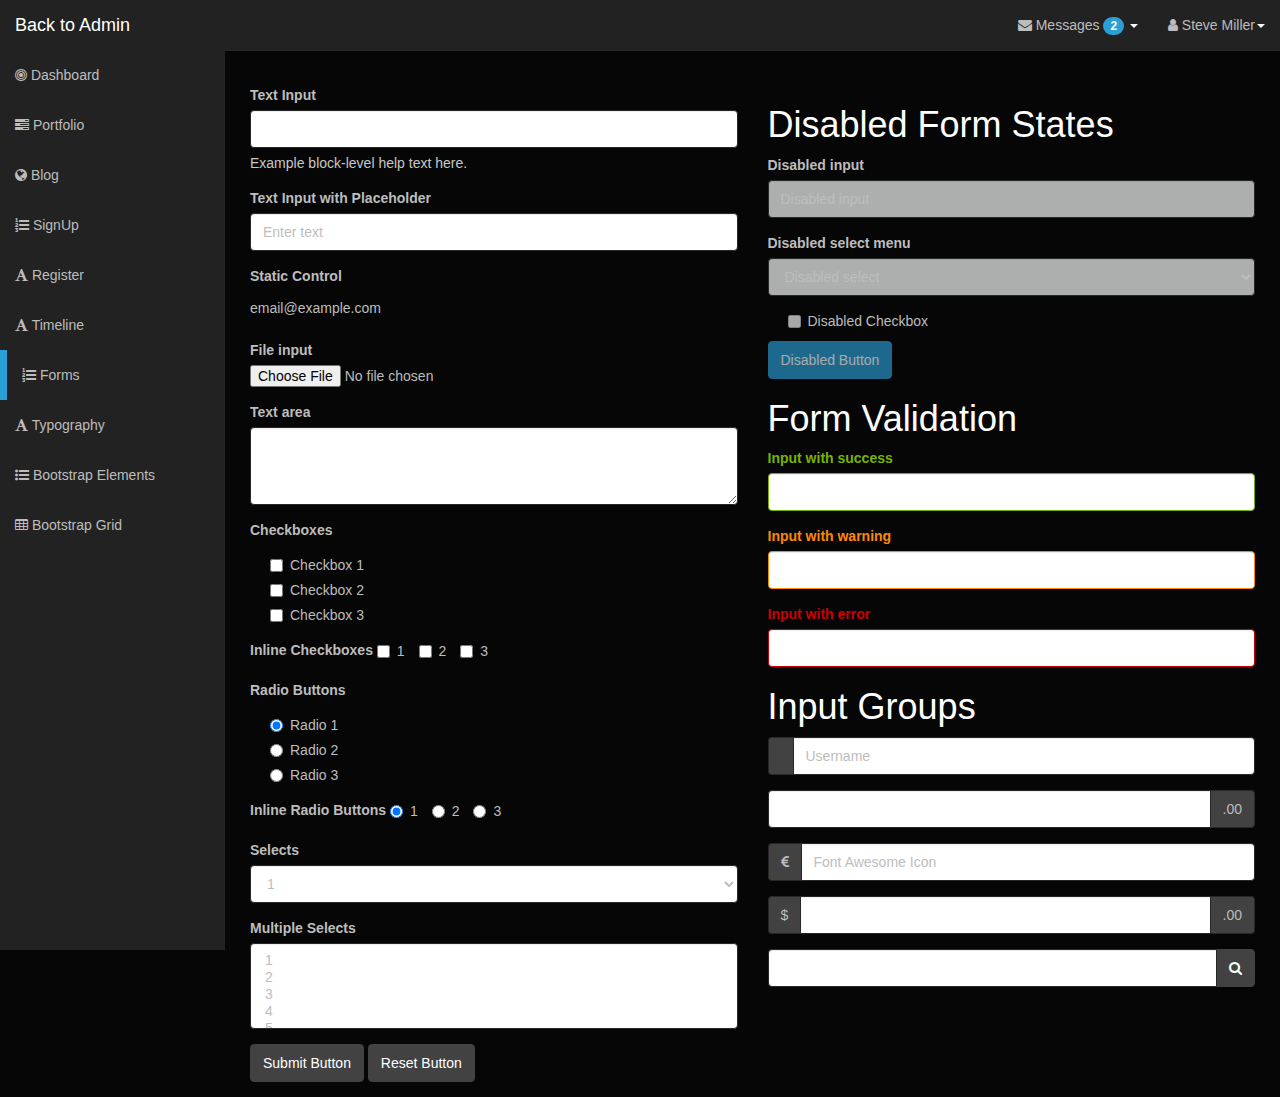
<file: Code Demos/LibraryTermSpring/WebContent/WEB-INF/static/forms.html>
<!DOCTYPE html>
<html lang="en">
<head>
    <meta charset="utf-8">
    <meta name="viewport" content="width=device-width, initial-scale=1.0">
    <title>Forms - Dark Admin</title>

    <link rel="stylesheet" type="text/css" href="bootstrap/css/bootstrap.min.css" />
    <link rel="stylesheet" type="text/css" href="font-awesome/css/font-awesome.min.css" />
    <link rel="stylesheet" type="text/css" href="css/local.css" />

    <script type="text/javascript" src="js/jquery-1.10.2.min.js"></script>
    <script type="text/javascript" src="bootstrap/js/bootstrap.min.js"></script>        
</head>
<body>

    <div id="wrapper">
        <nav class="navbar navbar-inverse navbar-fixed-top" role="navigation">
            <div class="navbar-header">
                <button type="button" class="navbar-toggle" data-toggle="collapse" data-target=".navbar-ex1-collapse">
                    <span class="sr-only">Toggle navigation</span>
                    <span class="icon-bar"></span>
                    <span class="icon-bar"></span>
                    <span class="icon-bar"></span>
                </button>
                <a class="navbar-brand" href="index.html">Back to Admin</a>
            </div>
            <div class="collapse navbar-collapse navbar-ex1-collapse">
                <ul class="nav navbar-nav side-nav">
                    <li><a href="index.html"><i class="fa fa-bullseye"></i> Dashboard</a></li>
                    <li><a href="portfolio.html"><i class="fa fa-tasks"></i> Portfolio</a></li>
                    <li><a href="blog.html"><i class="fa fa-globe"></i> Blog</a></li>
                    <li><a href="signup.html"><i class="fa fa-list-ol"></i> SignUp</a></li>
                    <li><a href="register.html"><i class="fa fa-font"></i> Register</a></li>
                    <li><a href="timeline.html"><i class="fa fa-font"></i> Timeline</a></li>
                    <li class="selected"><a href="forms.html"><i class="fa fa-list-ol"></i> Forms</a></li>
                    <li><a href="typography.html"><i class="fa fa-font"></i> Typography</a></li>
                    <li><a href="bootstrap-elements.html"><i class="fa fa-list-ul"></i> Bootstrap Elements</a></li>
                    <li><a href="bootstrap-grid.html"><i class="fa fa-table"></i > Bootstrap Grid</a></li>            
                </ul>
                <ul class="nav navbar-nav navbar-right navbar-user">
                    <li class="dropdown messages-dropdown">
                        <a href="#" class="dropdown-toggle" data-toggle="dropdown"><i class="fa fa-envelope"></i> Messages <span class="badge">2</span> <b class="caret"></b></a>
                        <ul class="dropdown-menu">
                            <li class="dropdown-header">2 New Messages</li>
                            <li class="message-preview">
                                <a href="#">
                                    <span class="avatar"><i class="fa fa-bell"></i></span>
                                    <span class="message">Security alert</span>
                                </a>
                            </li>
                            <li class="divider"></li>
                            <li class="message-preview">
                                <a href="#">
                                    <span class="avatar"><i class="fa fa-bell"></i></span>
                                    <span class="message">Security alert</span>
                                </a>
                            </li>
                            <li class="divider"></li>
                            <li><a href="#">Go to Inbox <span class="badge">2</span></a></li>
                        </ul>
                    </li>
                     <li class="dropdown user-dropdown">
                        <a href="#" class="dropdown-toggle" data-toggle="dropdown"><i class="fa fa-user"></i> Steve Miller<b class="caret"></b></a>
                        <ul class="dropdown-menu">
                            <li><a href="#"><i class="fa fa-user"></i> Profile</a></li>
                            <li><a href="#"><i class="fa fa-gear"></i> Settings</a></li>
                            <li class="divider"></li>
                            <li><a href="#"><i class="fa fa-power-off"></i> Log Out</a></li>
                        </ul>
                    </li>
                </ul>
            </div>
        </nav>

       <div id="page-wrapper">

            <div class="row">
                <div class="col-lg-6">

                    <form role="form">

                        <div class="form-group">
                            <label>Text Input</label>
                            <input class="form-control">
                            <p class="help-block">Example block-level help text here.</p>
                        </div>

                        <div class="form-group">
                            <label>Text Input with Placeholder</label>
                            <input class="form-control" placeholder="Enter text">
                        </div>

                        <div class="form-group">
                            <label>Static Control</label>
                            <p class="form-control-static">email@example.com</p>
                        </div>

                        <div class="form-group">
                            <label>File input</label>
                            <input type="file">
                        </div>

                        <div class="form-group">
                            <label>Text area</label>
                            <textarea class="form-control" rows="3"></textarea>
                        </div>

                        <div class="form-group">
                            <label>Checkboxes</label>
                            <div class="checkbox">
                                <label>
                                    <input type="checkbox" value="">
                                    Checkbox  1
                                </label>
                            </div>
                            <div class="checkbox">
                                <label>
                                    <input type="checkbox" value="">
                                    Checkbox  2
                                </label>
                            </div>
                            <div class="checkbox">
                                <label>
                                    <input type="checkbox" value="">
                                    Checkbox  3
                                </label>
                            </div>
                        </div>

                        <div class="form-group">
                            <label>Inline Checkboxes</label>
                            <label class="checkbox-inline">
                                <input type="checkbox">
                                1
                            </label>
                            <label class="checkbox-inline">
                                <input type="checkbox">
                                2
                            </label>
                            <label class="checkbox-inline">
                                <input type="checkbox">
                                3
                            </label>
                        </div>

                        <div class="form-group">
                            <label>Radio Buttons</label>
                            <div class="radio">
                                <label>
                                    <input type="radio" name="optionsRadios" id="optionsRadios1" value="option1" checked>
                                    Radio  1
                                </label>
                            </div>
                            <div class="radio">
                                <label>
                                    <input type="radio" name="optionsRadios" id="optionsRadios2" value="option2">
                                    Radio  2
                                </label>
                            </div>
                            <div class="radio">
                                <label>
                                    <input type="radio" name="optionsRadios" id="optionsRadios3" value="option3">
                                    Radio  3
                                </label>
                            </div>
                        </div>

                        <div class="form-group">
                            <label>Inline Radio Buttons</label>
                            <label class="radio-inline">
                                <input type="radio" name="optionsRadiosInline" id="optionsRadiosInline1" value="option1" checked>
                                1
                            </label>
                            <label class="radio-inline">
                                <input type="radio" name="optionsRadiosInline" id="optionsRadiosInline2" value="option2">
                                2
                            </label>
                            <label class="radio-inline">
                                <input type="radio" name="optionsRadiosInline" id="optionsRadiosInline3" value="option3">
                                3
                            </label>
                        </div>

                        <div class="form-group">
                            <label>Selects</label>
                            <select class="form-control">
                                <option>1</option>
                                <option>2</option>
                                <option>3</option>
                                <option>4</option>
                                <option>5</option>
                            </select>
                        </div>

                        <div class="form-group">
                            <label>Multiple Selects</label>
                            <select multiple class="form-control">
                                <option>1</option>
                                <option>2</option>
                                <option>3</option>
                                <option>4</option>
                                <option>5</option>
                            </select>
                        </div>

                        <button type="submit" class="btn btn-default">Submit Button</button>
                        <button type="reset" class="btn btn-default">Reset Button</button>

                    </form>

                </div>
                <div class="col-lg-6">
                    <h1>Disabled Form States</h1>

                    <form role="form">

                        <fieldset disabled>

                            <div class="form-group">
                                <label for="disabledSelect">Disabled input</label>
                                <input class="form-control" id="disabledInput" type="text" placeholder="Disabled input" disabled>
                            </div>

                            <div class="form-group">
                                <label for="disabledSelect">Disabled select menu</label>
                                <select id="disabledSelect" class="form-control">
                                    <option>Disabled select</option>
                                </select>
                            </div>

                            <div class="checkbox">
                                <label>
                                    <input type="checkbox">
                                    Disabled Checkbox
                                </label>
                            </div>

                            <button type="submit" class="btn btn-primary">Disabled Button</button>

                        </fieldset>

                    </form>

                    <h1>Form Validation</h1>

                    <form role="form">

                        <div class="form-group has-success">
                            <label class="control-label" for="inputSuccess">Input with success</label>
                            <input type="text" class="form-control" id="inputSuccess">
                        </div>

                        <div class="form-group has-warning">
                            <label class="control-label" for="inputWarning">Input with warning</label>
                            <input type="text" class="form-control" id="inputWarning">
                        </div>

                        <div class="form-group has-error">
                            <label class="control-label" for="inputError">Input with error</label>
                            <input type="text" class="form-control" id="inputError">
                        </div>

                    </form>

                    <h1>Input Groups</h1>

                    <form role="form">
                        <div class="form-group input-group">
                            <span class="input-group-addon"> </span>
                            <input type="text" class="form-control" placeholder="Username">
                        </div>

                        <div class="form-group input-group">
                            <input type="text" class="form-control">
                            <span class="input-group-addon">.00</span>
                        </div>

                        <div class="form-group input-group">
                            <span class="input-group-addon"><i class="fa fa-eur"></i></span>
                            <input type="text" class="form-control" placeholder="Font Awesome Icon">
                        </div>

                        <div class="form-group input-group">
                            <span class="input-group-addon">$</span>
                            <input type="text" class="form-control">
                            <span class="input-group-addon">.00</span>
                        </div>

                        <div class="form-group input-group">
                            <input type="text" class="form-control">
                            <span class="input-group-btn">
                                <button class="btn btn-default" type="button"><i class="fa fa-search"></i></button>
                            </span>
                        </div>

                    </form>
                </div>
            </div>
        </div>
    </div>    

</body>
</html>
</file>
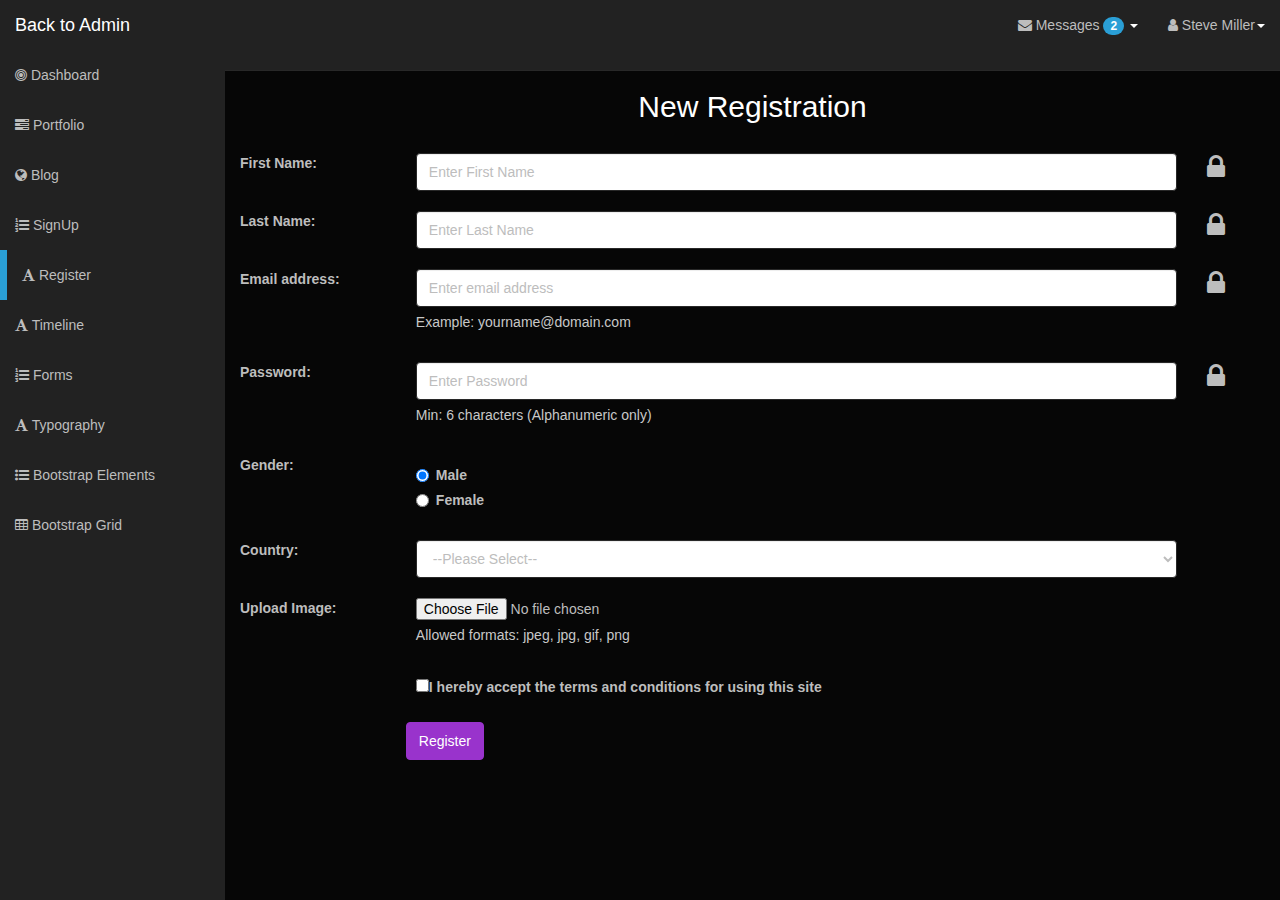
<file: Code Demos/LibraryTermSpring/WebContent/WEB-INF/static/register.html>
<!DOCTYPE html>
<html lang="en">
<head>
    <meta charset="utf-8">
    <meta name="viewport" content="width=device-width, initial-scale=1.0">
    <title>Register - Dark Admin</title>

    <link rel="stylesheet" type="text/css" href="bootstrap/css/bootstrap.min.css" />
    <link rel="stylesheet" type="text/css" href="font-awesome/css/font-awesome.min.css" />
    <link rel="stylesheet" type="text/css" href="css/local.css" />

    <script type="text/javascript" src="js/jquery-1.10.2.min.js"></script>
    <script type="text/javascript" src="bootstrap/js/bootstrap.min.js"></script>   

      <style>

        div {
            padding-bottom:20px;
        }

    </style>
</head>
<body>

    <div id="wrapper">
        <nav class="navbar navbar-inverse navbar-fixed-top" role="navigation">
            <div class="navbar-header">
                <button type="button" class="navbar-toggle" data-toggle="collapse" data-target=".navbar-ex1-collapse">
                    <span class="sr-only">Toggle navigation</span>
                    <span class="icon-bar"></span>
                    <span class="icon-bar"></span>
                    <span class="icon-bar"></span>
                </button>
                <a class="navbar-brand" href="index.html">Back to Admin</a>
            </div>
            <div class="collapse navbar-collapse navbar-ex1-collapse">
                <ul class="nav navbar-nav side-nav">
                    <li><a href="index.html"><i class="fa fa-bullseye"></i> Dashboard</a></li>
                    <li><a href="portfolio.html"><i class="fa fa-tasks"></i> Portfolio</a></li>
                    <li><a href="blog.html"><i class="fa fa-globe"></i> Blog</a></li>
                    <li><a href="signup.html"><i class="fa fa-list-ol"></i> SignUp</a></li>
                    <li class="selected"><a href="register.html"><i class="fa fa-font"></i> Register</a></li>
                    <li><a href="timeline.html"><i class="fa fa-font"></i> Timeline</a></li>
                    <li><a href="forms.html"><i class="fa fa-list-ol"></i> Forms</a></li>
                    <li><a href="typography.html"><i class="fa fa-font"></i> Typography</a></li>
                    <li><a href="bootstrap-elements.html"><i class="fa fa-list-ul"></i> Bootstrap Elements</a></li>
                    <li><a href="bootstrap-grid.html"><i class="fa fa-table"></i > Bootstrap Grid</a></li>            
                </ul>
                <ul class="nav navbar-nav navbar-right navbar-user">
                    <li class="dropdown messages-dropdown">
                        <a href="#" class="dropdown-toggle" data-toggle="dropdown"><i class="fa fa-envelope"></i> Messages <span class="badge">2</span> <b class="caret"></b></a>
                        <ul class="dropdown-menu">
                            <li class="dropdown-header">2 New Messages</li>
                            <li class="message-preview">
                                <a href="#">
                                    <span class="avatar"><i class="fa fa-bell"></i></span>
                                    <span class="message">Security alert</span>
                                </a>
                            </li>
                            <li class="divider"></li>
                            <li class="message-preview">
                                <a href="#">
                                    <span class="avatar"><i class="fa fa-bell"></i></span>
                                    <span class="message">Security alert</span>
                                </a>
                            </li>
                            <li class="divider"></li>
                            <li><a href="#">Go to Inbox <span class="badge">2</span></a></li>
                        </ul>
                    </li>
                     <li class="dropdown user-dropdown">
                        <a href="#" class="dropdown-toggle" data-toggle="dropdown"><i class="fa fa-user"></i> Steve Miller<b class="caret"></b></a>
                        <ul class="dropdown-menu">
                            <li><a href="#"><i class="fa fa-user"></i> Profile</a></li>
                            <li><a href="#"><i class="fa fa-gear"></i> Settings</a></li>
                            <li class="divider"></li>
                            <li><a href="#"><i class="fa fa-power-off"></i> Log Out</a></li>
                        </ul>
                    </li>
                </ul>
            </div>
        </nav>

       <div>
        <div class="row text-center">
            <h2>New Registration</h2>
        </div>
        <div>
            <label for="firstname" class="col-md-2">
                First Name:
            </label>
            <div class="col-md-9">
                <input type="text" class="form-control" id="firstname" placeholder="Enter First Name">
            </div>
            <div class="col-md-1">
                <i class="fa fa-lock fa-2x"></i>
            </div>
        </div>        
        <div>
            <label for="lastname" class="col-md-2">
                Last Name:
            </label>
            <div class="col-md-9">
                <input type="text" class="form-control" id="lastname" placeholder="Enter Last Name">
            </div>
             <div class="col-md-1">
                <i class="fa fa-lock fa-2x"></i>
            </div>
        </div>
        <div>
            <label for="emailaddress" class="col-md-2">
                Email address:
            </label>
            <div class="col-md-9">
                <input type="email" class="form-control" id="emailaddress" placeholder="Enter email address">
                <p class="help-block">
                    Example: yourname@domain.com
                </p>
            </div>
             <div class="col-md-1">
                <i class="fa fa-lock fa-2x"></i>
            </div>
        </div>
        <div>
            <label for="password" class="col-md-2">
                Password:
            </label>
            <div class="col-md-9">
                <input type="password" class="form-control" id="password" placeholder="Enter Password">
                <p class="help-block">
                    Min: 6 characters (Alphanumeric only)
                </p>
            </div>
             <div class="col-md-1">
                <i class="fa fa-lock fa-2x"></i>
            </div>
        </div>
        <div>
            <label for="sex" class="col-md-2">
                Gender:
            </label>
            <div class="col-md-10">
                <label class="radio">
                    <input type="radio" name="sex" id="sex" value="male" checked>
                    Male
                </label>
                <label class="radio">
                    <input type="radio" name="sex" id="Radio1" value="female">
                    Female
                </label>
            </div>             
        </div>
        <div>
            <label for="country" class="col-md-2">
                Country:
            </label>
            <div class="col-md-9">
                <select name="country" id="country" class="form-control">
                    <option>--Please Select--</option>
                    <option>India</option>
                    <option>United States</option>
                    <option>Canada</option>
                    <option>United Kingdom</option>
                    <option>Others</option>
                </select>
            </div>            
        </div>
        <div>
            <label for="uploadimage" class="col-md-2">
                Upload Image:
            </label>
            <div class="col-md-10">
                <input type="file" name="uploadimage" id="uploadimage">
                <p class="help-block">
                    Allowed formats: jpeg, jpg, gif, png
                </p>
            </div>          
        </div>
        <div>
            <div class="col-md-2">
            </div>
            <div class="col-md-10">
                <label>
                    <input type="checkbox">I hereby accept the terms and conditions for using this site</label>
            </div>            
        </div>
        <div class="row">
            <div class="col-md-2">
            </div>
            <div class="col-md-10">
                <button type="submit" class="btn btn-info">
                    Register
                </button>
            </div>
        </div>
    </div>  
    </div>

</body>
</html>
</file>
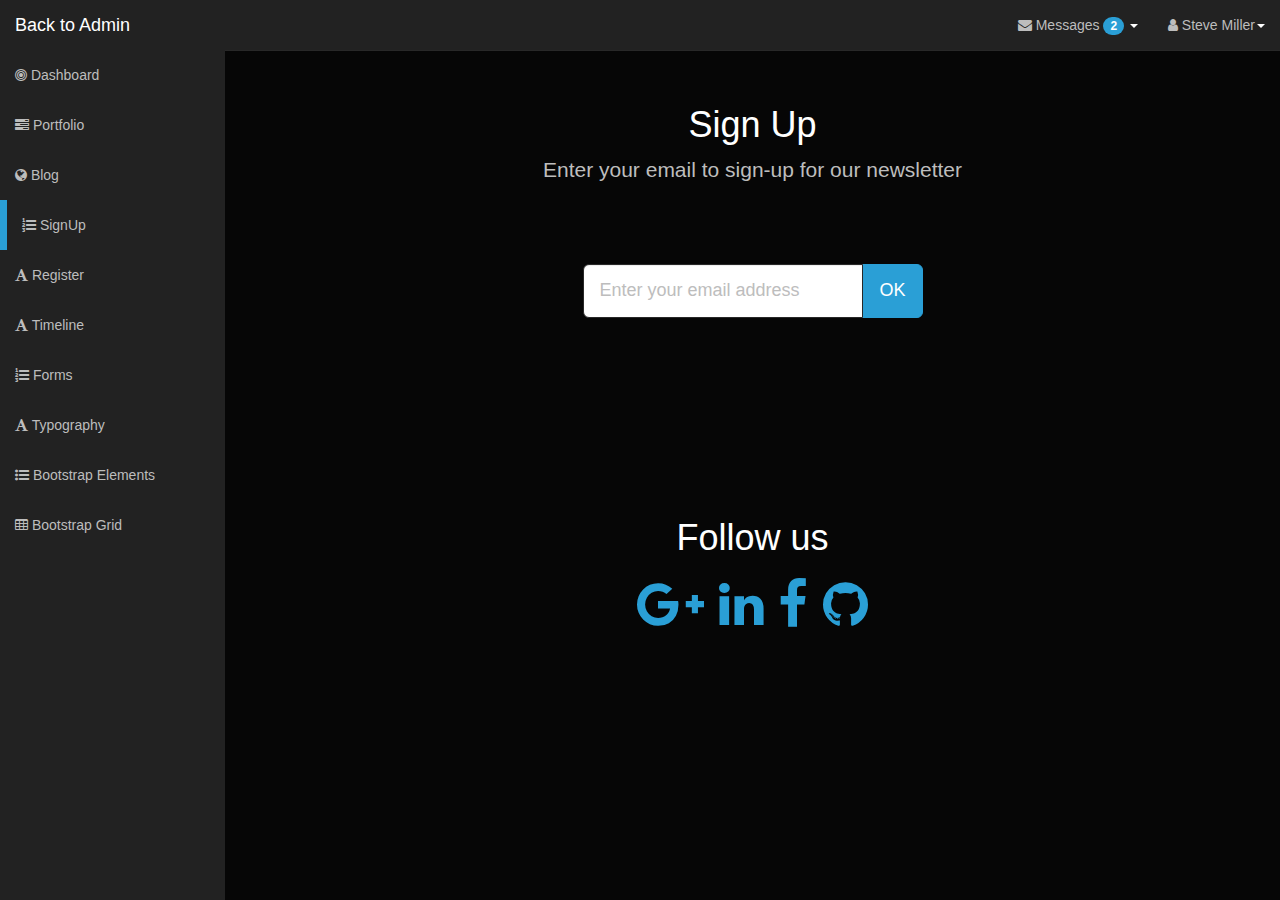
<file: Code Demos/LibraryTermSpring/WebContent/WEB-INF/static/signup.html>
<!DOCTYPE html>
<html lang="en">
<head>
    <meta charset="utf-8">
    <meta name="viewport" content="width=device-width, initial-scale=1.0">
    <title>Signup - Dark Admin</title>

    <link rel="stylesheet" type="text/css" href="bootstrap/css/bootstrap.min.css" />
    <link rel="stylesheet" type="text/css" href="font-awesome/css/font-awesome.min.css" />
    <link rel="stylesheet" type="text/css" href="css/local.css" />

    <script type="text/javascript" src="js/jquery-1.10.2.min.js"></script>
    <script type="text/javascript" src="bootstrap/js/bootstrap.min.js"></script>   
</head>
<body>

    <div id="wrapper">
        <nav class="navbar navbar-inverse navbar-fixed-top" role="navigation">
            <div class="navbar-header">
                <button type="button" class="navbar-toggle" data-toggle="collapse" data-target=".navbar-ex1-collapse">
                    <span class="sr-only">Toggle navigation</span>
                    <span class="icon-bar"></span>
                    <span class="icon-bar"></span>
                    <span class="icon-bar"></span>
                </button>
                <a class="navbar-brand" href="index.html">Back to Admin</a>
            </div>
            <div class="collapse navbar-collapse navbar-ex1-collapse">
                <ul class="nav navbar-nav side-nav">
                    <li><a href="index.html"><i class="fa fa-bullseye"></i> Dashboard</a></li>
                    <li><a href="portfolio.html"><i class="fa fa-tasks"></i> Portfolio</a></li>
                    <li><a href="blog.html"><i class="fa fa-globe"></i> Blog</a></li>
                    <li class="selected"><a href="signup.html"><i class="fa fa-list-ol"></i> SignUp</a></li>
                    <li><a href="register.html"><i class="fa fa-font"></i> Register</a></li>
                    <li><a href="timeline.html"><i class="fa fa-font"></i> Timeline</a></li>
                    <li><a href="forms.html"><i class="fa fa-list-ol"></i> Forms</a></li>
                    <li><a href="typography.html"><i class="fa fa-font"></i> Typography</a></li>
                    <li><a href="bootstrap-elements.html"><i class="fa fa-list-ul"></i> Bootstrap Elements</a></li>
                    <li><a href="bootstrap-grid.html"><i class="fa fa-table"></i > Bootstrap Grid</a></li>            
                </ul>
                <ul class="nav navbar-nav navbar-right navbar-user">
                    <li class="dropdown messages-dropdown">
                        <a href="#" class="dropdown-toggle" data-toggle="dropdown"><i class="fa fa-envelope"></i> Messages <span class="badge">2</span> <b class="caret"></b></a>
                        <ul class="dropdown-menu">
                            <li class="dropdown-header">2 New Messages</li>
                            <li class="message-preview">
                                <a href="#">
                                    <span class="avatar"><i class="fa fa-bell"></i></span>
                                    <span class="message">Security alert</span>
                                </a>
                            </li>
                            <li class="divider"></li>
                            <li class="message-preview">
                                <a href="#">
                                    <span class="avatar"><i class="fa fa-bell"></i></span>
                                    <span class="message">Security alert</span>
                                </a>
                            </li>
                            <li class="divider"></li>
                            <li><a href="#">Go to Inbox <span class="badge">2</span></a></li>
                        </ul>
                    </li>
                     <li class="dropdown user-dropdown">
                        <a href="#" class="dropdown-toggle" data-toggle="dropdown"><i class="fa fa-user"></i> Steve Miller<b class="caret"></b></a>
                        <ul class="dropdown-menu">
                            <li><a href="#"><i class="fa fa-user"></i> Profile</a></li>
                            <li><a href="#"><i class="fa fa-gear"></i> Settings</a></li>
                            <li class="divider"></li>
                            <li><a href="#"><i class="fa fa-power-off"></i> Log Out</a></li>
                        </ul>
                    </li>
                </ul>
            </div>
        </nav>

        <div id="page-wrapper">

            <div class="row">

                <div class="col-lg-12 text-center v-center">

                    <h1>Sign Up</h1>
                    <p class="lead">Enter your email to sign-up for our newsletter</p>

                    <br>
                    <br>
                    <br>

                    <form class="col-lg-12">
                        <div class="input-group" style="width: 340px; text-align: center; margin: 0 auto;">
                            <input class="form-control input-lg" title="Confidential signup."
                                placeholder="Enter your email address" type="text">
                            <span class="input-group-btn">
                                <button class="btn btn-lg btn-primary" type="button">OK</button></span>
                        </div>
                    </form>
                </div>
            </div>
            <br>
            <br>
            <br>
            <br>
            <br>
            <br>
            <br>
            <br>
            <br>
            <div class="text-center">
                <h1>Follow us</h1>
            </div>
            <div class="row">
                <div class="col-lg-12 text-center v-center" style="font-size: 39pt;">
                    <a href="#"><span class="avatar"><i class="fa fa-google-plus"></i></span></a>
                    <a href="#"><span class="avatar"><i class="fa fa-linkedin"></i></span></a>
                    <a href="#"><span class="avatar"><i class="fa fa-facebook"></i></span></a>
                    <a href="#"><span class="avatar"><i class="fa fa-github"></i></span></a>
                </div>

            </div>
            <!-- /.row -->

        </div>
        <!-- /#page-wrapper -->
    </div>    
</body>
</html>
</file>
<file: Code Demos/LibraryTermSpring/WebContent/WEB-INF/static/css/local.css>
﻿/* Dark Admin Bootstrap Theme by PrepBootstrap - http://www.prepbootstrap.com */
html {
  font-family: sans-serif;
  -ms-text-size-adjust: 100%;
  -webkit-text-size-adjust: 100%;
}
body {
  margin: 0;
}
article,
aside,
details,
figcaption,
figure,
footer,
header,
hgroup,
main,
nav,
section,
summary {
  display: block;
}
audio,
canvas,
progress,
video {
  display: inline-block;
  vertical-align: baseline;
}
audio:not([controls]) {
  display: none;
  height: 0;
}
[hidden],
template {
  display: none;
}
a {
  background: transparent;
}
a:active,
a:hover {
  outline: 0;
}
abbr[title] {
  border-bottom: 1px dotted;
}
b,
strong {
  font-weight: bold;
}
dfn {
  font-style: italic;
}
h1 {
  font-size: 2em;
  margin: 0.67em 0;
}
mark {
  background: #ff0;
  color: #000;
}
small {
  font-size: 80%;
}
sub,
sup {
  font-size: 75%;
  line-height: 0;
  position: relative;
  vertical-align: baseline;
}
sup {
  top: -0.5em;
}
sub {
  bottom: -0.25em;
}
img {
  border: 0;
}
svg:not(:root) {
  overflow: hidden;
}
figure {
  margin: 1em 40px;
}
hr {
  -moz-box-sizing: content-box;
  box-sizing: content-box;
  height: 0;
}
pre {
  overflow: auto;
}
code,
kbd,
pre,
samp {
  font-family: monospace, monospace;
  font-size: 1em;
}
button,
input,
optgroup,
select,
textarea {
  color: inherit;
  font: inherit;
  margin: 0;
}
button {
  overflow: visible;
}
button,
select {
  text-transform: none;
}
button,
html input[type="button"],
input[type="reset"],
input[type="submit"] {
  -webkit-appearance: button;
  cursor: pointer;
}
button[disabled],
html input[disabled] {
  cursor: default;
}
button::-moz-focus-inner,
input::-moz-focus-inner {
  border: 0;
  padding: 0;
}
input {
  line-height: normal;
}
input[type="checkbox"],
input[type="radio"] {
  box-sizing: border-box;
  padding: 0;
}
input[type="number"]::-webkit-inner-spin-button,
input[type="number"]::-webkit-outer-spin-button {
  height: auto;
}
input[type="search"] {
  -webkit-appearance: textfield;
  -moz-box-sizing: content-box;
  -webkit-box-sizing: content-box;
  box-sizing: content-box;
}
input[type="search"]::-webkit-search-cancel-button,
input[type="search"]::-webkit-search-decoration {
  -webkit-appearance: none;
}
fieldset {
  border: 1px solid #c0c0c0;
  margin: 0 2px;
  padding: 0.35em 0.625em 0.75em;
}
legend {
  border: 0;
  padding: 0;
}
textarea {
  overflow: auto;
}
optgroup {
  font-weight: bold;
}
table {
  border-collapse: collapse;
  border-spacing: 0;
}
td,
th {
  padding: 0;
}
@media print {
  * {
    text-shadow: none !important;
    color: #000 !important;
    background: transparent !important;
    box-shadow: none !important;
  }
  a,
  a:visited {
    text-decoration: underline;
  }
  a[href]:after {
    content: " (" attr(href) ")";
  }
  abbr[title]:after {
    content: " (" attr(title) ")";
  }
  a[href^="javascript:"]:after,
  a[href^="#"]:after {
    content: "";
  }
  pre,
  blockquote {
    border: 1px solid #999;
    page-break-inside: avoid;
  }
  thead {
    display: table-header-group;
  }
  tr,
  img {
    page-break-inside: avoid;
  }
  img {
    max-width: 100% !important;
  }
  p,
  h2,
  h3 {
    orphans: 3;
    widows: 3;
  }
  h2,
  h3 {
    page-break-after: avoid;
  }
  select {
    background: #fff !important;
  }
  .navbar {
    display: none;
  }
  .table td,
  .table th {
    background-color: #fff !important;
  }
  .btn > .caret,
  .dropup > .btn > .caret {
    border-top-color: #000 !important;
  }
  .label {
    border: 1px solid #000;
  }
  .table {
    border-collapse: collapse !important;
  }
  .table-bordered th,
  .table-bordered td {
    border: 1px solid #ddd !important;
  }
}
* {
  -webkit-box-sizing: border-box;
  -moz-box-sizing: border-box;
  box-sizing: border-box;
}
*:before,
*:after {
  -webkit-box-sizing: border-box;
  -moz-box-sizing: border-box;
  box-sizing: border-box;
}
html {
  font-size: 62.5%;
  -webkit-tap-highlight-color: rgba(0, 0, 0, 0);
}
body {
  font-family: "Droid Sans", "Helvetica Neue", Helvetica, Arial, sans-serif;
  font-size: 14px;
  line-height: 1.42857143;
  color: #BDBDBD;
  background-color: #060606;
}
input,
button,
select,
textarea {
  font-family: inherit;
  font-size: inherit;
  line-height: inherit;
}
a {
  color: #2a9fd6;
  text-decoration: none;
}
a:hover,
a:focus {
  color: #2a9fd6;
  text-decoration: underline;
}
a:focus {
  outline: thin dotted;
  outline: 5px auto -webkit-focus-ring-color;
  outline-offset: -2px;
}
figure {
  margin: 0;
}
img {
  vertical-align: middle;
}
.img-responsive,
.thumbnail > img,
.thumbnail a > img,
.carousel-inner > .item > img,
.carousel-inner > .item > a > img {
  display: block;
  max-width: 100%;
  height: auto;
}
.img-rounded {
  border-radius: 6px;
}
.img-thumbnail {
  padding: 4px;
  line-height: 1.42857143;
  background-color: #060606;
  border: 1px solid #dddddd;
  border-radius: 4px;
  -webkit-transition: all 0.2s ease-in-out;
  transition: all 0.2s ease-in-out;
  display: inline-block;
  max-width: 100%;
  height: auto;
}
.img-circle {
  border-radius: 50%;
}
hr {
  margin-top: 20px;
  margin-bottom: 20px;
  border: 0;
  border-top: 1px solid #282828;
}
.sr-only {
  position: absolute;
  width: 1px;
  height: 1px;
  margin: -1px;
  padding: 0;
  overflow: hidden;
  clip: rect(0, 0, 0, 0);
  border: 0;
}
h1,
h2,
h3,
h4,
h5,
h6,
.h1,
.h2,
.h3,
.h4,
.h5,
.h6 {
  font-family: "Droid Sans", "Helvetica Neue", Helvetica, Arial, sans-serif;
  font-weight: 500;
  line-height: 1.1;
  color: #ffffff;
}
h1 small,
h2 small,
h3 small,
h4 small,
h5 small,
h6 small,
.h1 small,
.h2 small,
.h3 small,
.h4 small,
.h5 small,
.h6 small,
h1 .small,
h2 .small,
h3 .small,
h4 .small,
h5 .small,
h6 .small,
.h1 .small,
.h2 .small,
.h3 .small,
.h4 .small,
.h5 .small,
.h6 .small {
  font-weight: normal;
  line-height: 1;
  color: #BDBDBD;
}
h1,
.h1,
h2,
.h2,
h3,
.h3 {
  margin-top: 20px;
  margin-bottom: 10px;
}
h1 small,
.h1 small,
h2 small,
.h2 small,
h3 small,
.h3 small,
h1 .small,
.h1 .small,
h2 .small,
.h2 .small,
h3 .small,
.h3 .small {
  font-size: 65%;
}
h4,
.h4,
h5,
.h5,
h6,
.h6 {
  margin-top: 10px;
  margin-bottom: 10px;
}
h4 small,
.h4 small,
h5 small,
.h5 small,
h6 small,
.h6 small,
h4 .small,
.h4 .small,
h5 .small,
.h5 .small,
h6 .small,
.h6 .small {
  font-size: 75%;
}
h1,
.h1 {
  font-size: 36px;
}
h2,
.h2 {
  font-size: 30px;
}
h3,
.h3 {
  font-size: 24px;
}
h4,
.h4 {
  font-size: 18px;
}
h5,
.h5 {
  font-size: 14px;
}
h6,
.h6 {
  font-size: 12px;
}
p {
  margin: 0 0 10px;
}
.lead {
  margin-bottom: 20px;
  font-size: 16px;
  font-weight: 200;
  line-height: 1.4;
}
@media (min-width: 768px) {
  .lead {
    font-size: 21px;
  }
}
small,
.small {
  font-size: 85%;
}
cite {
  font-style: normal;
}
.text-left {
  text-align: left;
}
.text-right {
  text-align: right;
}
.text-center {
  text-align: center;
}
.text-justify {
  text-align: justify;
}
.text-muted {
  color: #BDBDBD;
}
.text-primary {
  color: #2a9fd6;
}
a.text-primary:hover {
  color: #2180ac;
}
.text-success {
  color: #ffffff;
}
a.text-success:hover {
  color: #e6e6e6;
}
.text-info {
  color: #ffffff;
}
a.text-info:hover {
  color: #e6e6e6;
}
.text-warning {
  color: #ffffff;
}
a.text-warning:hover {
  color: #e6e6e6;
}
.text-danger {
  color: #ffffff;
}
a.text-danger:hover {
  color: #e6e6e6;
}
.bg-primary {
  color: #fff;
  background-color: #2a9fd6;
}
a.bg-primary:hover {
  background-color: #2180ac;
}
.bg-success {
  background-color: #77b300;
}
a.bg-success:hover {
  background-color: #558000;
}
.bg-info {
  background-color: #9933cc;
}
a.bg-info:hover {
  background-color: #7a29a3;
}
.bg-warning {
  background-color: #ff8800;
}
a.bg-warning:hover {
  background-color: #cc6d00;
}
.bg-danger {
  background-color: #cc0000;
}
a.bg-danger:hover {
  background-color: #990000;
}
.page-header {
  padding-bottom: 9px;
  margin: 40px 0 20px;
  border-bottom: 1px solid #282828;
}
ul,
ol {
  margin-top: 0;
  margin-bottom: 10px;
}
ul ul,
ol ul,
ul ol,
ol ol {
  margin-bottom: 0;
}
.list-unstyled {
  padding-left: 0;
  list-style: none;
}
.list-inline {
  padding-left: 0;
  list-style: none;
  margin-left: -5px;
}
.list-inline > li {
  display: inline-block;
  padding-left: 5px;
  padding-right: 5px;
}
dl {
  margin-top: 0;
  margin-bottom: 20px;
}
dt,
dd {
  line-height: 1.42857143;
}
dt {
  font-weight: bold;
}
dd {
  margin-left: 0;
}
@media (min-width: 768px) {
  .dl-horizontal dt {
    float: left;
    width: 160px;
    clear: left;
    text-align: right;
    overflow: hidden;
    text-overflow: ellipsis;
    white-space: nowrap;
  }
  .dl-horizontal dd {
    margin-left: 180px;
  }
}
abbr[title],
abbr[data-original-title] {
  cursor: help;
  border-bottom: 1px dotted #BDBDBD;
}
.initialism {
  font-size: 90%;
  text-transform: uppercase;
}
blockquote {
  padding: 10px 20px;
  margin: 0 0 20px;
  font-size: 17.5px;
  border-left: 5px solid #282828;
}
blockquote p:last-child,
blockquote ul:last-child,
blockquote ol:last-child {
  margin-bottom: 0;
}
blockquote footer,
blockquote small,
blockquote .small {
  display: block;
  font-size: 80%;
  line-height: 1.42857143;
  color: #555555;
}
blockquote footer:before,
blockquote small:before,
blockquote .small:before {
  content: '\2014 \00A0';
}
.blockquote-reverse,
blockquote.pull-right {
  padding-right: 15px;
  padding-left: 0;
  border-right: 5px solid #282828;
  border-left: 0;
  text-align: right;
}
.blockquote-reverse footer:before,
blockquote.pull-right footer:before,
.blockquote-reverse small:before,
blockquote.pull-right small:before,
.blockquote-reverse .small:before,
blockquote.pull-right .small:before {
  content: '';
}
.blockquote-reverse footer:after,
blockquote.pull-right footer:after,
.blockquote-reverse small:after,
blockquote.pull-right small:after,
.blockquote-reverse .small:after,
blockquote.pull-right .small:after {
  content: '\00A0 \2014';
}
blockquote:before,
blockquote:after {
  content: "";
}
address {
  margin-bottom: 20px;
  font-style: normal;
  line-height: 1.42857143;
}
code,
kbd,
pre,
samp {
  font-family: Menlo, Monaco, Consolas, "Courier New", monospace;
}
code {
  padding: 2px 4px;
  font-size: 90%;
  color: #c7254e;
  background-color: #f9f2f4;
  white-space: nowrap;
  border-radius: 4px;
}
kbd {
  padding: 2px 4px;
  font-size: 90%;
  color: #ffffff;
  background-color: #333333;
  border-radius: 3px;
  box-shadow: inset 0 -1px 0 rgba(0, 0, 0, 0.25);
}
pre {
  display: block;
  padding: 9.5px;
  margin: 0 0 10px;
  font-size: 13px;
  line-height: 1.42857143;
  word-break: break-all;
  word-wrap: break-word;
  color: #282828;
  background-color: #f5f5f5;
  border: 1px solid #cccccc;
  border-radius: 4px;
}
pre code {
  padding: 0;
  font-size: inherit;
  color: inherit;
  white-space: pre-wrap;
  background-color: transparent;
  border-radius: 0;
}
.pre-scrollable {
  max-height: 340px;
  overflow-y: scroll;
}
.container {
  margin-right: auto;
  margin-left: auto;
  padding-left: 15px;
  padding-right: 15px;
}
@media (min-width: 768px) {
  .container {
    width: 750px;
  }
}
@media (min-width: 992px) {
  .container {
    width: 970px;
  }
}
@media (min-width: 1200px) {
  .container {
    width: 1170px;
  }
}
.container-fluid {
  margin-right: auto;
  margin-left: auto;
  padding-left: 15px;
  padding-right: 15px;
}
.row {
  margin-left: -15px;
  margin-right: -15px;
}
.col-xs-1, .col-sm-1, .col-md-1, .col-lg-1, .col-xs-2, .col-sm-2, .col-md-2, .col-lg-2, .col-xs-3, .col-sm-3, .col-md-3, .col-lg-3, .col-xs-4, .col-sm-4, .col-md-4, .col-lg-4, .col-xs-5, .col-sm-5, .col-md-5, .col-lg-5, .col-xs-6, .col-sm-6, .col-md-6, .col-lg-6, .col-xs-7, .col-sm-7, .col-md-7, .col-lg-7, .col-xs-8, .col-sm-8, .col-md-8, .col-lg-8, .col-xs-9, .col-sm-9, .col-md-9, .col-lg-9, .col-xs-10, .col-sm-10, .col-md-10, .col-lg-10, .col-xs-11, .col-sm-11, .col-md-11, .col-lg-11, .col-xs-12, .col-sm-12, .col-md-12, .col-lg-12 {
  position: relative;
  min-height: 1px;
  padding-left: 15px;
  padding-right: 15px;
}
.col-xs-1, .col-xs-2, .col-xs-3, .col-xs-4, .col-xs-5, .col-xs-6, .col-xs-7, .col-xs-8, .col-xs-9, .col-xs-10, .col-xs-11, .col-xs-12 {
  float: left;
}
.col-xs-12 {
  width: 100%;
}
.col-xs-11 {
  width: 91.66666667%;
}
.col-xs-10 {
  width: 83.33333333%;
}
.col-xs-9 {
  width: 75%;
}
.col-xs-8 {
  width: 66.66666667%;
}
.col-xs-7 {
  width: 58.33333333%;
}
.col-xs-6 {
  width: 50%;
}
.col-xs-5 {
  width: 41.66666667%;
}
.col-xs-4 {
  width: 33.33333333%;
}
.col-xs-3 {
  width: 25%;
}
.col-xs-2 {
  width: 16.66666667%;
}
.col-xs-1 {
  width: 8.33333333%;
}
.col-xs-pull-12 {
  right: 100%;
}
.col-xs-pull-11 {
  right: 91.66666667%;
}
.col-xs-pull-10 {
  right: 83.33333333%;
}
.col-xs-pull-9 {
  right: 75%;
}
.col-xs-pull-8 {
  right: 66.66666667%;
}
.col-xs-pull-7 {
  right: 58.33333333%;
}
.col-xs-pull-6 {
  right: 50%;
}
.col-xs-pull-5 {
  right: 41.66666667%;
}
.col-xs-pull-4 {
  right: 33.33333333%;
}
.col-xs-pull-3 {
  right: 25%;
}
.col-xs-pull-2 {
  right: 16.66666667%;
}
.col-xs-pull-1 {
  right: 8.33333333%;
}
.col-xs-pull-0 {
  right: 0%;
}
.col-xs-push-12 {
  left: 100%;
}
.col-xs-push-11 {
  left: 91.66666667%;
}
.col-xs-push-10 {
  left: 83.33333333%;
}
.col-xs-push-9 {
  left: 75%;
}
.col-xs-push-8 {
  left: 66.66666667%;
}
.col-xs-push-7 {
  left: 58.33333333%;
}
.col-xs-push-6 {
  left: 50%;
}
.col-xs-push-5 {
  left: 41.66666667%;
}
.col-xs-push-4 {
  left: 33.33333333%;
}
.col-xs-push-3 {
  left: 25%;
}
.col-xs-push-2 {
  left: 16.66666667%;
}
.col-xs-push-1 {
  left: 8.33333333%;
}
.col-xs-push-0 {
  left: 0%;
}
.col-xs-offset-12 {
  margin-left: 100%;
}
.col-xs-offset-11 {
  margin-left: 91.66666667%;
}
.col-xs-offset-10 {
  margin-left: 83.33333333%;
}
.col-xs-offset-9 {
  margin-left: 75%;
}
.col-xs-offset-8 {
  margin-left: 66.66666667%;
}
.col-xs-offset-7 {
  margin-left: 58.33333333%;
}
.col-xs-offset-6 {
  margin-left: 50%;
}
.col-xs-offset-5 {
  margin-left: 41.66666667%;
}
.col-xs-offset-4 {
  margin-left: 33.33333333%;
}
.col-xs-offset-3 {
  margin-left: 25%;
}
.col-xs-offset-2 {
  margin-left: 16.66666667%;
}
.col-xs-offset-1 {
  margin-left: 8.33333333%;
}
.col-xs-offset-0 {
  margin-left: 0%;
}
@media (min-width: 768px) {
  .col-sm-1, .col-sm-2, .col-sm-3, .col-sm-4, .col-sm-5, .col-sm-6, .col-sm-7, .col-sm-8, .col-sm-9, .col-sm-10, .col-sm-11, .col-sm-12 {
    float: left;
  }
  .col-sm-12 {
    width: 100%;
  }
  .col-sm-11 {
    width: 91.66666667%;
  }
  .col-sm-10 {
    width: 83.33333333%;
  }
  .col-sm-9 {
    width: 75%;
  }
  .col-sm-8 {
    width: 66.66666667%;
  }
  .col-sm-7 {
    width: 58.33333333%;
  }
  .col-sm-6 {
    width: 50%;
  }
  .col-sm-5 {
    width: 41.66666667%;
  }
  .col-sm-4 {
    width: 33.33333333%;
  }
  .col-sm-3 {
    width: 25%;
  }
  .col-sm-2 {
    width: 16.66666667%;
  }
  .col-sm-1 {
    width: 8.33333333%;
  }
  .col-sm-pull-12 {
    right: 100%;
  }
  .col-sm-pull-11 {
    right: 91.66666667%;
  }
  .col-sm-pull-10 {
    right: 83.33333333%;
  }
  .col-sm-pull-9 {
    right: 75%;
  }
  .col-sm-pull-8 {
    right: 66.66666667%;
  }
  .col-sm-pull-7 {
    right: 58.33333333%;
  }
  .col-sm-pull-6 {
    right: 50%;
  }
  .col-sm-pull-5 {
    right: 41.66666667%;
  }
  .col-sm-pull-4 {
    right: 33.33333333%;
  }
  .col-sm-pull-3 {
    right: 25%;
  }
  .col-sm-pull-2 {
    right: 16.66666667%;
  }
  .col-sm-pull-1 {
    right: 8.33333333%;
  }
  .col-sm-pull-0 {
    right: 0%;
  }
  .col-sm-push-12 {
    left: 100%;
  }
  .col-sm-push-11 {
    left: 91.66666667%;
  }
  .col-sm-push-10 {
    left: 83.33333333%;
  }
  .col-sm-push-9 {
    left: 75%;
  }
  .col-sm-push-8 {
    left: 66.66666667%;
  }
  .col-sm-push-7 {
    left: 58.33333333%;
  }
  .col-sm-push-6 {
    left: 50%;
  }
  .col-sm-push-5 {
    left: 41.66666667%;
  }
  .col-sm-push-4 {
    left: 33.33333333%;
  }
  .col-sm-push-3 {
    left: 25%;
  }
  .col-sm-push-2 {
    left: 16.66666667%;
  }
  .col-sm-push-1 {
    left: 8.33333333%;
  }
  .col-sm-push-0 {
    left: 0%;
  }
  .col-sm-offset-12 {
    margin-left: 100%;
  }
  .col-sm-offset-11 {
    margin-left: 91.66666667%;
  }
  .col-sm-offset-10 {
    margin-left: 83.33333333%;
  }
  .col-sm-offset-9 {
    margin-left: 75%;
  }
  .col-sm-offset-8 {
    margin-left: 66.66666667%;
  }
  .col-sm-offset-7 {
    margin-left: 58.33333333%;
  }
  .col-sm-offset-6 {
    margin-left: 50%;
  }
  .col-sm-offset-5 {
    margin-left: 41.66666667%;
  }
  .col-sm-offset-4 {
    margin-left: 33.33333333%;
  }
  .col-sm-offset-3 {
    margin-left: 25%;
  }
  .col-sm-offset-2 {
    margin-left: 16.66666667%;
  }
  .col-sm-offset-1 {
    margin-left: 8.33333333%;
  }
  .col-sm-offset-0 {
    margin-left: 0%;
  }
}
@media (min-width: 992px) {
  .col-md-1, .col-md-2, .col-md-3, .col-md-4, .col-md-5, .col-md-6, .col-md-7, .col-md-8, .col-md-9, .col-md-10, .col-md-11, .col-md-12 {
    float: left;
  }
  .col-md-12 {
    width: 100%;
  }
  .col-md-11 {
    width: 91.66666667%;
  }
  .col-md-10 {
    width: 83.33333333%;
  }
  .col-md-9 {
    width: 75%;
  }
  .col-md-8 {
    width: 66.66666667%;
  }
  .col-md-7 {
    width: 58.33333333%;
  }
  .col-md-6 {
    width: 50%;
  }
  .col-md-5 {
    width: 41.66666667%;
  }
  .col-md-4 {
    width: 33.33333333%;
  }
  .col-md-3 {
    width: 25%;
  }
  .col-md-2 {
    width: 16.66666667%;
  }
  .col-md-1 {
    width: 8.33333333%;
  }
  .col-md-pull-12 {
    right: 100%;
  }
  .col-md-pull-11 {
    right: 91.66666667%;
  }
  .col-md-pull-10 {
    right: 83.33333333%;
  }
  .col-md-pull-9 {
    right: 75%;
  }
  .col-md-pull-8 {
    right: 66.66666667%;
  }
  .col-md-pull-7 {
    right: 58.33333333%;
  }
  .col-md-pull-6 {
    right: 50%;
  }
  .col-md-pull-5 {
    right: 41.66666667%;
  }
  .col-md-pull-4 {
    right: 33.33333333%;
  }
  .col-md-pull-3 {
    right: 25%;
  }
  .col-md-pull-2 {
    right: 16.66666667%;
  }
  .col-md-pull-1 {
    right: 8.33333333%;
  }
  .col-md-pull-0 {
    right: 0%;
  }
  .col-md-push-12 {
    left: 100%;
  }
  .col-md-push-11 {
    left: 91.66666667%;
  }
  .col-md-push-10 {
    left: 83.33333333%;
  }
  .col-md-push-9 {
    left: 75%;
  }
  .col-md-push-8 {
    left: 66.66666667%;
  }
  .col-md-push-7 {
    left: 58.33333333%;
  }
  .col-md-push-6 {
    left: 50%;
  }
  .col-md-push-5 {
    left: 41.66666667%;
  }
  .col-md-push-4 {
    left: 33.33333333%;
  }
  .col-md-push-3 {
    left: 25%;
  }
  .col-md-push-2 {
    left: 16.66666667%;
  }
  .col-md-push-1 {
    left: 8.33333333%;
  }
  .col-md-push-0 {
    left: 0%;
  }
  .col-md-offset-12 {
    margin-left: 100%;
  }
  .col-md-offset-11 {
    margin-left: 91.66666667%;
  }
  .col-md-offset-10 {
    margin-left: 83.33333333%;
  }
  .col-md-offset-9 {
    margin-left: 75%;
  }
  .col-md-offset-8 {
    margin-left: 66.66666667%;
  }
  .col-md-offset-7 {
    margin-left: 58.33333333%;
  }
  .col-md-offset-6 {
    margin-left: 50%;
  }
  .col-md-offset-5 {
    margin-left: 41.66666667%;
  }
  .col-md-offset-4 {
    margin-left: 33.33333333%;
  }
  .col-md-offset-3 {
    margin-left: 25%;
  }
  .col-md-offset-2 {
    margin-left: 16.66666667%;
  }
  .col-md-offset-1 {
    margin-left: 8.33333333%;
  }
  .col-md-offset-0 {
    margin-left: 0%;
  }
}
@media (min-width: 1200px) {
  .col-lg-1, .col-lg-2, .col-lg-3, .col-lg-4, .col-lg-5, .col-lg-6, .col-lg-7, .col-lg-8, .col-lg-9, .col-lg-10, .col-lg-11, .col-lg-12 {
    float: left;
  }
  .col-lg-12 {
    width: 100%;
  }
  .col-lg-11 {
    width: 91.66666667%;
  }
  .col-lg-10 {
    width: 83.33333333%;
  }
  .col-lg-9 {
    width: 75%;
  }
  .col-lg-8 {
    width: 66.66666667%;
  }
  .col-lg-7 {
    width: 58.33333333%;
  }
  .col-lg-6 {
    width: 50%;
  }
  .col-lg-5 {
    width: 41.66666667%;
  }
  .col-lg-4 {
    width: 33.33333333%;
  }
  .col-lg-3 {
    width: 25%;
  }
  .col-lg-2 {
    width: 16.66666667%;
  }
  .col-lg-1 {
    width: 8.33333333%;
  }
  .col-lg-pull-12 {
    right: 100%;
  }
  .col-lg-pull-11 {
    right: 91.66666667%;
  }
  .col-lg-pull-10 {
    right: 83.33333333%;
  }
  .col-lg-pull-9 {
    right: 75%;
  }
  .col-lg-pull-8 {
    right: 66.66666667%;
  }
  .col-lg-pull-7 {
    right: 58.33333333%;
  }
  .col-lg-pull-6 {
    right: 50%;
  }
  .col-lg-pull-5 {
    right: 41.66666667%;
  }
  .col-lg-pull-4 {
    right: 33.33333333%;
  }
  .col-lg-pull-3 {
    right: 25%;
  }
  .col-lg-pull-2 {
    right: 16.66666667%;
  }
  .col-lg-pull-1 {
    right: 8.33333333%;
  }
  .col-lg-pull-0 {
    right: 0%;
  }
  .col-lg-push-12 {
    left: 100%;
  }
  .col-lg-push-11 {
    left: 91.66666667%;
  }
  .col-lg-push-10 {
    left: 83.33333333%;
  }
  .col-lg-push-9 {
    left: 75%;
  }
  .col-lg-push-8 {
    left: 66.66666667%;
  }
  .col-lg-push-7 {
    left: 58.33333333%;
  }
  .col-lg-push-6 {
    left: 50%;
  }
  .col-lg-push-5 {
    left: 41.66666667%;
  }
  .col-lg-push-4 {
    left: 33.33333333%;
  }
  .col-lg-push-3 {
    left: 25%;
  }
  .col-lg-push-2 {
    left: 16.66666667%;
  }
  .col-lg-push-1 {
    left: 8.33333333%;
  }
  .col-lg-push-0 {
    left: 0%;
  }
  .col-lg-offset-12 {
    margin-left: 100%;
  }
  .col-lg-offset-11 {
    margin-left: 91.66666667%;
  }
  .col-lg-offset-10 {
    margin-left: 83.33333333%;
  }
  .col-lg-offset-9 {
    margin-left: 75%;
  }
  .col-lg-offset-8 {
    margin-left: 66.66666667%;
  }
  .col-lg-offset-7 {
    margin-left: 58.33333333%;
  }
  .col-lg-offset-6 {
    margin-left: 50%;
  }
  .col-lg-offset-5 {
    margin-left: 41.66666667%;
  }
  .col-lg-offset-4 {
    margin-left: 33.33333333%;
  }
  .col-lg-offset-3 {
    margin-left: 25%;
  }
  .col-lg-offset-2 {
    margin-left: 16.66666667%;
  }
  .col-lg-offset-1 {
    margin-left: 8.33333333%;
  }
  .col-lg-offset-0 {
    margin-left: 0%;
  }
}
table {
  max-width: 100%;
  background-color: #181818;
}
th {
  text-align: left;
}
.table {
  width: 100%;
  margin-bottom: 20px;
}
.table > thead > tr > th,
.table > tbody > tr > th,
.table > tfoot > tr > th,
.table > thead > tr > td,
.table > tbody > tr > td,
.table > tfoot > tr > td {
  padding: 8px;
  line-height: 1.42857143;
  vertical-align: top;
  border-top: 1px solid #282828;
}
.table > thead > tr > th {
  vertical-align: bottom;
  border-bottom: 2px solid #282828;
}
.table > caption + thead > tr:first-child > th,
.table > colgroup + thead > tr:first-child > th,
.table > thead:first-child > tr:first-child > th,
.table > caption + thead > tr:first-child > td,
.table > colgroup + thead > tr:first-child > td,
.table > thead:first-child > tr:first-child > td {
  border-top: 0;
}
.table > tbody + tbody {
  border-top: 2px solid #282828;
}
.table .table {
  background-color: #060606;
}
.table-condensed > thead > tr > th,
.table-condensed > tbody > tr > th,
.table-condensed > tfoot > tr > th,
.table-condensed > thead > tr > td,
.table-condensed > tbody > tr > td,
.table-condensed > tfoot > tr > td {
  padding: 5px;
}
.table-bordered {
  border: 1px solid #282828;
}
.table-bordered > thead > tr > th,
.table-bordered > tbody > tr > th,
.table-bordered > tfoot > tr > th,
.table-bordered > thead > tr > td,
.table-bordered > tbody > tr > td,
.table-bordered > tfoot > tr > td {
  border: 1px solid #282828;
}
.table-bordered > thead > tr > th,
.table-bordered > thead > tr > td {
  border-bottom-width: 2px;
}
.table-striped > tbody > tr:nth-child(odd) > td,
.table-striped > tbody > tr:nth-child(odd) > th {
  background-color: #080808;
}
.table-hover > tbody > tr:hover > td,
.table-hover > tbody > tr:hover > th {
  background-color: #282828;
}
table col[class*="col-"] {
  position: static;
  float: none;
  display: table-column;
}
table td[class*="col-"],
table th[class*="col-"] {
  position: static;
  float: none;
  display: table-cell;
}
.table > thead > tr > td.active,
.table > tbody > tr > td.active,
.table > tfoot > tr > td.active,
.table > thead > tr > th.active,
.table > tbody > tr > th.active,
.table > tfoot > tr > th.active,
.table > thead > tr.active > td,
.table > tbody > tr.active > td,
.table > tfoot > tr.active > td,
.table > thead > tr.active > th,
.table > tbody > tr.active > th,
.table > tfoot > tr.active > th {
  background-color: #282828;
}
.table-hover > tbody > tr > td.active:hover,
.table-hover > tbody > tr > th.active:hover,
.table-hover > tbody > tr.active:hover > td,
.table-hover > tbody > tr.active:hover > th {
  background-color: #1b1b1b;
}
.table > thead > tr > td.success,
.table > tbody > tr > td.success,
.table > tfoot > tr > td.success,
.table > thead > tr > th.success,
.table > tbody > tr > th.success,
.table > tfoot > tr > th.success,
.table > thead > tr.success > td,
.table > tbody > tr.success > td,
.table > tfoot > tr.success > td,
.table > thead > tr.success > th,
.table > tbody > tr.success > th,
.table > tfoot > tr.success > th {
  background-color: #77b300;
}
.table-hover > tbody > tr > td.success:hover,
.table-hover > tbody > tr > th.success:hover,
.table-hover > tbody > tr.success:hover > td,
.table-hover > tbody > tr.success:hover > th {
  background-color: #669a00;
}
.table > thead > tr > td.info,
.table > tbody > tr > td.info,
.table > tfoot > tr > td.info,
.table > thead > tr > th.info,
.table > tbody > tr > th.info,
.table > tfoot > tr > th.info,
.table > thead > tr.info > td,
.table > tbody > tr.info > td,
.table > tfoot > tr.info > td,
.table > thead > tr.info > th,
.table > tbody > tr.info > th,
.table > tfoot > tr.info > th {
  background-color: #9933cc;
}
.table-hover > tbody > tr > td.info:hover,
.table-hover > tbody > tr > th.info:hover,
.table-hover > tbody > tr.info:hover > td,
.table-hover > tbody > tr.info:hover > th {
  background-color: #8a2eb8;
}
.table > thead > tr > td.warning,
.table > tbody > tr > td.warning,
.table > tfoot > tr > td.warning,
.table > thead > tr > th.warning,
.table > tbody > tr > th.warning,
.table > tfoot > tr > th.warning,
.table > thead > tr.warning > td,
.table > tbody > tr.warning > td,
.table > tfoot > tr.warning > td,
.table > thead > tr.warning > th,
.table > tbody > tr.warning > th,
.table > tfoot > tr.warning > th {
  background-color: #ff8800;
}
.table-hover > tbody > tr > td.warning:hover,
.table-hover > tbody > tr > th.warning:hover,
.table-hover > tbody > tr.warning:hover > td,
.table-hover > tbody > tr.warning:hover > th {
  background-color: #e67a00;
}
.table > thead > tr > td.danger,
.table > tbody > tr > td.danger,
.table > tfoot > tr > td.danger,
.table > thead > tr > th.danger,
.table > tbody > tr > th.danger,
.table > tfoot > tr > th.danger,
.table > thead > tr.danger > td,
.table > tbody > tr.danger > td,
.table > tfoot > tr.danger > td,
.table > thead > tr.danger > th,
.table > tbody > tr.danger > th,
.table > tfoot > tr.danger > th {
  background-color: #cc0000;
}
.table-hover > tbody > tr > td.danger:hover,
.table-hover > tbody > tr > th.danger:hover,
.table-hover > tbody > tr.danger:hover > td,
.table-hover > tbody > tr.danger:hover > th {
  background-color: #b30000;
}
@media (max-width: 767px) {
  .table-responsive {
    width: 100%;
    margin-bottom: 15px;
    overflow-y: hidden;
    overflow-x: scroll;
    -ms-overflow-style: -ms-autohiding-scrollbar;
    border: 1px solid #282828;
    -webkit-overflow-scrolling: touch;
  }
  .table-responsive > .table {
    margin-bottom: 0;
  }
  .table-responsive > .table > thead > tr > th,
  .table-responsive > .table > tbody > tr > th,
  .table-responsive > .table > tfoot > tr > th,
  .table-responsive > .table > thead > tr > td,
  .table-responsive > .table > tbody > tr > td,
  .table-responsive > .table > tfoot > tr > td {
    white-space: nowrap;
  }
  .table-responsive > .table-bordered {
    border: 0;
  }
  .table-responsive > .table-bordered > thead > tr > th:first-child,
  .table-responsive > .table-bordered > tbody > tr > th:first-child,
  .table-responsive > .table-bordered > tfoot > tr > th:first-child,
  .table-responsive > .table-bordered > thead > tr > td:first-child,
  .table-responsive > .table-bordered > tbody > tr > td:first-child,
  .table-responsive > .table-bordered > tfoot > tr > td:first-child {
    border-left: 0;
  }
  .table-responsive > .table-bordered > thead > tr > th:last-child,
  .table-responsive > .table-bordered > tbody > tr > th:last-child,
  .table-responsive > .table-bordered > tfoot > tr > th:last-child,
  .table-responsive > .table-bordered > thead > tr > td:last-child,
  .table-responsive > .table-bordered > tbody > tr > td:last-child,
  .table-responsive > .table-bordered > tfoot > tr > td:last-child {
    border-right: 0;
  }
  .table-responsive > .table-bordered > tbody > tr:last-child > th,
  .table-responsive > .table-bordered > tfoot > tr:last-child > th,
  .table-responsive > .table-bordered > tbody > tr:last-child > td,
  .table-responsive > .table-bordered > tfoot > tr:last-child > td {
    border-bottom: 0;
  }
}
fieldset {
  padding: 0;
  margin: 0;
  border: 0;
  min-width: 0;
}
legend {
  display: block;
  width: 100%;
  padding: 0;
  margin-bottom: 20px;
  font-size: 21px;
  line-height: inherit;
  color: #BDBDBD;
  border: 0;
  border-bottom: 1px solid #282828;
}
label {
  display: inline-block;
  margin-bottom: 5px;
  font-weight: bold;
}
input[type="search"] {
  -webkit-box-sizing: border-box;
  -moz-box-sizing: border-box;
  box-sizing: border-box;
}
input[type="radio"],
input[type="checkbox"] {
  margin: 4px 0 0;
  margin-top: 1px \9;
  /* IE8-9 */
  line-height: normal;
}
input[type="file"] {
  display: block;
}
input[type="range"] {
  display: block;
  width: 100%;
}
select[multiple],
select[size] {
  height: auto;
}
input[type="file"]:focus,
input[type="radio"]:focus,
input[type="checkbox"]:focus {
  outline: thin dotted;
  outline: 5px auto -webkit-focus-ring-color;
  outline-offset: -2px;
}
output {
  display: block;
  padding-top: 9px;
  font-size: 14px;
  line-height: 1.42857143;
  color: #BDBDBD;
}
.form-control {
  display: block;
  width: 100%;
  height: 38px;
  padding: 8px 12px;
  font-size: 14px;
  line-height: 1.42857143;
  color: #BDBDBD;
  background-color: #ffffff;
  background-image: none;
  border: 1px solid #282828;
  border-radius: 4px;
  -webkit-box-shadow: inset 0 1px 1px rgba(0, 0, 0, 0.075);
  box-shadow: inset 0 1px 1px rgba(0, 0, 0, 0.075);
  -webkit-transition: border-color ease-in-out .15s, box-shadow ease-in-out .15s;
  transition: border-color ease-in-out .15s, box-shadow ease-in-out .15s;
}
.form-control:focus {
  border-color: #66afe9;
  outline: 0;
  -webkit-box-shadow: inset 0 1px 1px rgba(0,0,0,.075), 0 0 8px rgba(102, 175, 233, 0.6);
  box-shadow: inset 0 1px 1px rgba(0,0,0,.075), 0 0 8px rgba(102, 175, 233, 0.6);
}
.form-control::-moz-placeholder {
  color: #BDBDBD;
  opacity: 1;
}
.form-control:-ms-input-placeholder {
  color: #BDBDBD;
}
.form-control::-webkit-input-placeholder {
  color: #BDBDBD;
}
.form-control[disabled],
.form-control[readonly],
fieldset[disabled] .form-control {
  cursor: not-allowed;
  background-color: #adafae;
  opacity: 1;
}
textarea.form-control {
  height: auto;
}
input[type="search"] {
  -webkit-appearance: none;
}
input[type="date"] {
  line-height: 38px;
}
.form-group {
  margin-bottom: 15px;
}
.radio,
.checkbox {
  display: block;
  min-height: 20px;
  margin-top: 10px;
  margin-bottom: 10px;
  padding-left: 20px;
}
.radio label,
.checkbox label {
  display: inline;
  font-weight: normal;
  cursor: pointer;
}
.radio input[type="radio"],
.radio-inline input[type="radio"],
.checkbox input[type="checkbox"],
.checkbox-inline input[type="checkbox"] {
  float: left;
  margin-left: -20px;
}
.radio + .radio,
.checkbox + .checkbox {
  margin-top: -5px;
}
.radio-inline,
.checkbox-inline {
  display: inline-block;
  padding-left: 20px;
  margin-bottom: 0;
  vertical-align: middle;
  font-weight: normal;
  cursor: pointer;
}
.radio-inline + .radio-inline,
.checkbox-inline + .checkbox-inline {
  margin-top: 0;
  margin-left: 10px;
}
input[type="radio"][disabled],
input[type="checkbox"][disabled],
.radio[disabled],
.radio-inline[disabled],
.checkbox[disabled],
.checkbox-inline[disabled],
fieldset[disabled] input[type="radio"],
fieldset[disabled] input[type="checkbox"],
fieldset[disabled] .radio,
fieldset[disabled] .radio-inline,
fieldset[disabled] .checkbox,
fieldset[disabled] .checkbox-inline {
  cursor: not-allowed;
}
.input-sm {
  height: 30px;
  padding: 5px 10px;
  font-size: 12px;
  line-height: 1.5;
  border-radius: 3px;
}
select.input-sm {
  height: 30px;
  line-height: 30px;
}
textarea.input-sm,
select[multiple].input-sm {
  height: auto;
}
.input-lg {
  height: 54px;
  padding: 14px 16px;
  font-size: 18px;
  line-height: 1.33;
  border-radius: 6px;
}
select.input-lg {
  height: 54px;
  line-height: 54px;
}
textarea.input-lg,
select[multiple].input-lg {
  height: auto;
}
.has-feedback {
  position: relative;
}
.has-feedback .form-control {
  padding-right: 47.5px;
}
.has-feedback .form-control-feedback {
  position: absolute;
  top: 25px;
  right: 0;
  display: block;
  width: 38px;
  height: 38px;
  line-height: 38px;
  text-align: center;
}
.has-success .help-block,
.has-success .control-label,
.has-success .radio,
.has-success .checkbox,
.has-success .radio-inline,
.has-success .checkbox-inline {
  color: #ffffff;
}
.has-success .form-control {
  border-color: #ffffff;
  -webkit-box-shadow: inset 0 1px 1px rgba(0, 0, 0, 0.075);
  box-shadow: inset 0 1px 1px rgba(0, 0, 0, 0.075);
}
.has-success .form-control:focus {
  border-color: #e6e6e6;
  -webkit-box-shadow: inset 0 1px 1px rgba(0, 0, 0, 0.075), 0 0 6px #ffffff;
  box-shadow: inset 0 1px 1px rgba(0, 0, 0, 0.075), 0 0 6px #ffffff;
}
.has-success .input-group-addon {
  color: #ffffff;
  border-color: #ffffff;
  background-color: #77b300;
}
.has-success .form-control-feedback {
  color: #ffffff;
}
.has-warning .help-block,
.has-warning .control-label,
.has-warning .radio,
.has-warning .checkbox,
.has-warning .radio-inline,
.has-warning .checkbox-inline {
  color: #ffffff;
}
.has-warning .form-control {
  border-color: #ffffff;
  -webkit-box-shadow: inset 0 1px 1px rgba(0, 0, 0, 0.075);
  box-shadow: inset 0 1px 1px rgba(0, 0, 0, 0.075);
}
.has-warning .form-control:focus {
  border-color: #e6e6e6;
  -webkit-box-shadow: inset 0 1px 1px rgba(0, 0, 0, 0.075), 0 0 6px #ffffff;
  box-shadow: inset 0 1px 1px rgba(0, 0, 0, 0.075), 0 0 6px #ffffff;
}
.has-warning .input-group-addon {
  color: #ffffff;
  border-color: #ffffff;
  background-color: #ff8800;
}
.has-warning .form-control-feedback {
  color: #ffffff;
}
.has-error .help-block,
.has-error .control-label,
.has-error .radio,
.has-error .checkbox,
.has-error .radio-inline,
.has-error .checkbox-inline {
  color: #ffffff;
}
.has-error .form-control {
  border-color: #ffffff;
  -webkit-box-shadow: inset 0 1px 1px rgba(0, 0, 0, 0.075);
  box-shadow: inset 0 1px 1px rgba(0, 0, 0, 0.075);
}
.has-error .form-control:focus {
  border-color: #e6e6e6;
  -webkit-box-shadow: inset 0 1px 1px rgba(0, 0, 0, 0.075), 0 0 6px #ffffff;
  box-shadow: inset 0 1px 1px rgba(0, 0, 0, 0.075), 0 0 6px #ffffff;
}
.has-error .input-group-addon {
  color: #ffffff;
  border-color: #ffffff;
  background-color: #cc0000;
}
.has-error .form-control-feedback {
  color: #ffffff;
}
.form-control-static {
  margin-bottom: 0;
}
.help-block {
  display: block;
  margin-top: 5px;
  margin-bottom: 10px;
  color: #c8c8c8;
}
@media (min-width: 768px) {
  .form-inline .form-group {
    display: inline-block;
    margin-bottom: 0;
    vertical-align: middle;
  }
  .form-inline .form-control {
    display: inline-block;
    width: auto;
    vertical-align: middle;
  }
  .form-inline .input-group > .form-control {
    width: 100%;
  }
  .form-inline .control-label {
    margin-bottom: 0;
    vertical-align: middle;
  }
  .form-inline .radio,
  .form-inline .checkbox {
    display: inline-block;
    margin-top: 0;
    margin-bottom: 0;
    padding-left: 0;
    vertical-align: middle;
  }
  .form-inline .radio input[type="radio"],
  .form-inline .checkbox input[type="checkbox"] {
    float: none;
    margin-left: 0;
  }
  .form-inline .has-feedback .form-control-feedback {
    top: 0;
  }
}
.form-horizontal .control-label,
.form-horizontal .radio,
.form-horizontal .checkbox,
.form-horizontal .radio-inline,
.form-horizontal .checkbox-inline {
  margin-top: 0;
  margin-bottom: 0;
  padding-top: 9px;
}
.form-horizontal .radio,
.form-horizontal .checkbox {
  min-height: 29px;
}
.form-horizontal .form-group {
  margin-left: -15px;
  margin-right: -15px;
}
.form-horizontal .form-control-static {
  padding-top: 9px;
}
@media (min-width: 768px) {
  .form-horizontal .control-label {
    text-align: right;
  }
}
.form-horizontal .has-feedback .form-control-feedback {
  top: 0;
  right: 15px;
}
.btn {
  display: inline-block;
  margin-bottom: 0;
  font-weight: normal;
  text-align: center;
  vertical-align: middle;
  cursor: pointer;
  background-image: none;
  border: 1px solid transparent;
  white-space: nowrap;
  padding: 8px 12px;
  font-size: 14px;
  line-height: 1.42857143;
  border-radius: 4px;
  -webkit-user-select: none;
  -moz-user-select: none;
  -ms-user-select: none;
  user-select: none;
}
.btn:focus,
.btn:active:focus,
.btn.active:focus {
  outline: thin dotted;
  outline: 5px auto -webkit-focus-ring-color;
  outline-offset: -2px;
}
.btn:hover,
.btn:focus {
  color: #ffffff;
  text-decoration: none;
}
.btn:active,
.btn.active {
  outline: 0;
  background-image: none;
  -webkit-box-shadow: inset 0 3px 5px rgba(0, 0, 0, 0.125);
  box-shadow: inset 0 3px 5px rgba(0, 0, 0, 0.125);
}
.btn.disabled,
.btn[disabled],
fieldset[disabled] .btn {
  cursor: not-allowed;
  pointer-events: none;
  opacity: 0.65;
  filter: alpha(opacity=65);
  -webkit-box-shadow: none;
  box-shadow: none;
}
.btn-default {
  color: #ffffff;
  background-color: #424242;
  border-color: #424242;
}
.btn-default:hover,
.btn-default:focus,
.btn-default:active,
.btn-default.active,
.open .dropdown-toggle.btn-default {
  color: #ffffff;
  background-color: #2d2d2d;
  border-color: #232323;
}
.btn-default:active,
.btn-default.active,
.open .dropdown-toggle.btn-default {
  background-image: none;
}
.btn-default.disabled,
.btn-default[disabled],
fieldset[disabled] .btn-default,
.btn-default.disabled:hover,
.btn-default[disabled]:hover,
fieldset[disabled] .btn-default:hover,
.btn-default.disabled:focus,
.btn-default[disabled]:focus,
fieldset[disabled] .btn-default:focus,
.btn-default.disabled:active,
.btn-default[disabled]:active,
fieldset[disabled] .btn-default:active,
.btn-default.disabled.active,
.btn-default[disabled].active,
fieldset[disabled] .btn-default.active {
  background-color: #424242;
  border-color: #424242;
}
.btn-default .badge {
  color: #424242;
  background-color: #ffffff;
}
.btn-primary {
  color: #ffffff;
  background-color: #2a9fd6;
  border-color: #2a9fd6;
}
.btn-primary:hover,
.btn-primary:focus,
.btn-primary:active,
.btn-primary.active,
.open .dropdown-toggle.btn-primary {
  color: #ffffff;
  background-color: #2386b4;
  border-color: #1f79a3;
}
.btn-primary:active,
.btn-primary.active,
.open .dropdown-toggle.btn-primary {
  background-image: none;
}
.btn-primary.disabled,
.btn-primary[disabled],
fieldset[disabled] .btn-primary,
.btn-primary.disabled:hover,
.btn-primary[disabled]:hover,
fieldset[disabled] .btn-primary:hover,
.btn-primary.disabled:focus,
.btn-primary[disabled]:focus,
fieldset[disabled] .btn-primary:focus,
.btn-primary.disabled:active,
.btn-primary[disabled]:active,
fieldset[disabled] .btn-primary:active,
.btn-primary.disabled.active,
.btn-primary[disabled].active,
fieldset[disabled] .btn-primary.active {
  background-color: #2a9fd6;
  border-color: #2a9fd6;
}
.btn-primary .badge {
  color: #2a9fd6;
  background-color: #ffffff;
}
.btn-success {
  color: #ffffff;
  background-color: #77b300;
  border-color: #77b300;
}
.btn-success:hover,
.btn-success:focus,
.btn-success:active,
.btn-success.active,
.open .dropdown-toggle.btn-success {
  color: #ffffff;
  background-color: #5c8a00;
  border-color: #4e7600;
}
.btn-success:active,
.btn-success.active,
.open .dropdown-toggle.btn-success {
  background-image: none;
}
.btn-success.disabled,
.btn-success[disabled],
fieldset[disabled] .btn-success,
.btn-success.disabled:hover,
.btn-success[disabled]:hover,
fieldset[disabled] .btn-success:hover,
.btn-success.disabled:focus,
.btn-success[disabled]:focus,
fieldset[disabled] .btn-success:focus,
.btn-success.disabled:active,
.btn-success[disabled]:active,
fieldset[disabled] .btn-success:active,
.btn-success.disabled.active,
.btn-success[disabled].active,
fieldset[disabled] .btn-success.active {
  background-color: #77b300;
  border-color: #77b300;
}
.btn-success .badge {
  color: #77b300;
  background-color: #ffffff;
}
.btn-info {
  color: #ffffff;
  background-color: #9933cc;
  border-color: #9933cc;
}
.btn-info:hover,
.btn-info:focus,
.btn-info:active,
.btn-info.active,
.open .dropdown-toggle.btn-info {
  color: #ffffff;
  background-color: #812bab;
  border-color: #74279b;
}
.btn-info:active,
.btn-info.active,
.open .dropdown-toggle.btn-info {
  background-image: none;
}
.btn-info.disabled,
.btn-info[disabled],
fieldset[disabled] .btn-info,
.btn-info.disabled:hover,
.btn-info[disabled]:hover,
fieldset[disabled] .btn-info:hover,
.btn-info.disabled:focus,
.btn-info[disabled]:focus,
fieldset[disabled] .btn-info:focus,
.btn-info.disabled:active,
.btn-info[disabled]:active,
fieldset[disabled] .btn-info:active,
.btn-info.disabled.active,
.btn-info[disabled].active,
fieldset[disabled] .btn-info.active {
  background-color: #9933cc;
  border-color: #9933cc;
}
.btn-info .badge {
  color: #9933cc;
  background-color: #ffffff;
}
.btn-warning {
  color: #ffffff;
  background-color: #ff8800;
  border-color: #ff8800;
}
.btn-warning:hover,
.btn-warning:focus,
.btn-warning:active,
.btn-warning.active,
.open .dropdown-toggle.btn-warning {
  color: #ffffff;
  background-color: #d67200;
  border-color: #c26700;
}
.btn-warning:active,
.btn-warning.active,
.open .dropdown-toggle.btn-warning {
  background-image: none;
}
.btn-warning.disabled,
.btn-warning[disabled],
fieldset[disabled] .btn-warning,
.btn-warning.disabled:hover,
.btn-warning[disabled]:hover,
fieldset[disabled] .btn-warning:hover,
.btn-warning.disabled:focus,
.btn-warning[disabled]:focus,
fieldset[disabled] .btn-warning:focus,
.btn-warning.disabled:active,
.btn-warning[disabled]:active,
fieldset[disabled] .btn-warning:active,
.btn-warning.disabled.active,
.btn-warning[disabled].active,
fieldset[disabled] .btn-warning.active {
  background-color: #ff8800;
  border-color: #ff8800;
}
.btn-warning .badge {
  color: #ff8800;
  background-color: #ffffff;
}
.btn-danger {
  color: #ffffff;
  background-color: #cc0000;
  border-color: #cc0000;
}
.btn-danger:hover,
.btn-danger:focus,
.btn-danger:active,
.btn-danger.active,
.open .dropdown-toggle.btn-danger {
  color: #ffffff;
  background-color: #a30000;
  border-color: #8f0000;
}
.btn-danger:active,
.btn-danger.active,
.open .dropdown-toggle.btn-danger {
  background-image: none;
}
.btn-danger.disabled,
.btn-danger[disabled],
fieldset[disabled] .btn-danger,
.btn-danger.disabled:hover,
.btn-danger[disabled]:hover,
fieldset[disabled] .btn-danger:hover,
.btn-danger.disabled:focus,
.btn-danger[disabled]:focus,
fieldset[disabled] .btn-danger:focus,
.btn-danger.disabled:active,
.btn-danger[disabled]:active,
fieldset[disabled] .btn-danger:active,
.btn-danger.disabled.active,
.btn-danger[disabled].active,
fieldset[disabled] .btn-danger.active {
  background-color: #cc0000;
  border-color: #cc0000;
}
.btn-danger .badge {
  color: #cc0000;
  background-color: #ffffff;
}
.btn-link {
  color: #2a9fd6;
  font-weight: normal;
  cursor: pointer;
  border-radius: 0;
}
.btn-link,
.btn-link:active,
.btn-link[disabled],
fieldset[disabled] .btn-link {
  background-color: transparent;
  -webkit-box-shadow: none;
  box-shadow: none;
}
.btn-link,
.btn-link:hover,
.btn-link:focus,
.btn-link:active {
  border-color: transparent;
}
.btn-link:hover,
.btn-link:focus {
  color: #2a9fd6;
  text-decoration: underline;
  background-color: transparent;
}
.btn-link[disabled]:hover,
fieldset[disabled] .btn-link:hover,
.btn-link[disabled]:focus,
fieldset[disabled] .btn-link:focus {
  color: #BDBDBD;
  text-decoration: none;
}
.btn-lg,
.btn-group-lg > .btn {
  padding: 14px 16px;
  font-size: 18px;
  line-height: 1.33;
  border-radius: 6px;
}
.btn-sm,
.btn-group-sm > .btn {
  padding: 5px 10px;
  font-size: 12px;
  line-height: 1.5;
  border-radius: 3px;
}
.btn-xs,
.btn-group-xs > .btn {
  padding: 1px 5px;
  font-size: 12px;
  line-height: 1.5;
  border-radius: 3px;
}
.btn-block {
  display: block;
  width: 100%;
  padding-left: 0;
  padding-right: 0;
}
.btn-block + .btn-block {
  margin-top: 5px;
}
input[type="submit"].btn-block,
input[type="reset"].btn-block,
input[type="button"].btn-block {
  width: 100%;
}
.fade {
  opacity: 0;
  -webkit-transition: opacity 0.15s linear;
  transition: opacity 0.15s linear;
}
.fade.in {
  opacity: 1;
}
.collapse {
  display: none;
}
.collapse.in {
  display: block;
}
.collapsing {
  position: relative;
  height: 0;
  overflow: hidden;
  -webkit-transition: height 0.35s ease;
  transition: height 0.35s ease;
}
@font-face {
  font-family: 'Glyphicons Halflings';
  src: url('../fonts/glyphicons-halflings-regular.eot');
  src: url('../fonts/glyphicons-halflings-regular.eot?#iefix') format('embedded-opentype'), url('../fonts/glyphicons-halflings-regular.woff') format('woff'), url('../fonts/glyphicons-halflings-regular.ttf') format('truetype'), url('../fonts/glyphicons-halflings-regular.svg#glyphicons_halflingsregular') format('svg');
}
.glyphicon {
  position: relative;
  top: 1px;
  display: inline-block;
  font-family: 'Glyphicons Halflings';
  font-style: normal;
  font-weight: normal;
  line-height: 1;
  -webkit-font-smoothing: antialiased;
  -moz-osx-font-smoothing: grayscale;
}
.glyphicon-asterisk:before {
  content: "\2a";
}
.glyphicon-plus:before {
  content: "\2b";
}
.glyphicon-euro:before {
  content: "\20ac";
}
.glyphicon-minus:before {
  content: "\2212";
}
.glyphicon-cloud:before {
  content: "\2601";
}
.glyphicon-envelope:before {
  content: "\2709";
}
.glyphicon-pencil:before {
  content: "\270f";
}
.glyphicon-glass:before {
  content: "\e001";
}
.glyphicon-music:before {
  content: "\e002";
}
.glyphicon-search:before {
  content: "\e003";
}
.glyphicon-heart:before {
  content: "\e005";
}
.glyphicon-star:before {
  content: "\e006";
}
.glyphicon-star-empty:before {
  content: "\e007";
}
.glyphicon-user:before {
  content: "\e008";
}
.glyphicon-film:before {
  content: "\e009";
}
.glyphicon-th-large:before {
  content: "\e010";
}
.glyphicon-th:before {
  content: "\e011";
}
.glyphicon-th-list:before {
  content: "\e012";
}
.glyphicon-ok:before {
  content: "\e013";
}
.glyphicon-remove:before {
  content: "\e014";
}
.glyphicon-zoom-in:before {
  content: "\e015";
}
.glyphicon-zoom-out:before {
  content: "\e016";
}
.glyphicon-off:before {
  content: "\e017";
}
.glyphicon-signal:before {
  content: "\e018";
}
.glyphicon-cog:before {
  content: "\e019";
}
.glyphicon-trash:before {
  content: "\e020";
}
.glyphicon-home:before {
  content: "\e021";
}
.glyphicon-file:before {
  content: "\e022";
}
.glyphicon-time:before {
  content: "\e023";
}
.glyphicon-road:before {
  content: "\e024";
}
.glyphicon-download-alt:before {
  content: "\e025";
}
.glyphicon-download:before {
  content: "\e026";
}
.glyphicon-upload:before {
  content: "\e027";
}
.glyphicon-inbox:before {
  content: "\e028";
}
.glyphicon-play-circle:before {
  content: "\e029";
}
.glyphicon-repeat:before {
  content: "\e030";
}
.glyphicon-refresh:before {
  content: "\e031";
}
.glyphicon-list-alt:before {
  content: "\e032";
}
.glyphicon-lock:before {
  content: "\e033";
}
.glyphicon-flag:before {
  content: "\e034";
}
.glyphicon-headphones:before {
  content: "\e035";
}
.glyphicon-volume-off:before {
  content: "\e036";
}
.glyphicon-volume-down:before {
  content: "\e037";
}
.glyphicon-volume-up:before {
  content: "\e038";
}
.glyphicon-qrcode:before {
  content: "\e039";
}
.glyphicon-barcode:before {
  content: "\e040";
}
.glyphicon-tag:before {
  content: "\e041";
}
.glyphicon-tags:before {
  content: "\e042";
}
.glyphicon-book:before {
  content: "\e043";
}
.glyphicon-bookmark:before {
  content: "\e044";
}
.glyphicon-print:before {
  content: "\e045";
}
.glyphicon-camera:before {
  content: "\e046";
}
.glyphicon-font:before {
  content: "\e047";
}
.glyphicon-bold:before {
  content: "\e048";
}
.glyphicon-italic:before {
  content: "\e049";
}
.glyphicon-text-height:before {
  content: "\e050";
}
.glyphicon-text-width:before {
  content: "\e051";
}
.glyphicon-align-left:before {
  content: "\e052";
}
.glyphicon-align-center:before {
  content: "\e053";
}
.glyphicon-align-right:before {
  content: "\e054";
}
.glyphicon-align-justify:before {
  content: "\e055";
}
.glyphicon-list:before {
  content: "\e056";
}
.glyphicon-indent-left:before {
  content: "\e057";
}
.glyphicon-indent-right:before {
  content: "\e058";
}
.glyphicon-facetime-video:before {
  content: "\e059";
}
.glyphicon-picture:before {
  content: "\e060";
}
.glyphicon-map-marker:before {
  content: "\e062";
}
.glyphicon-adjust:before {
  content: "\e063";
}
.glyphicon-tint:before {
  content: "\e064";
}
.glyphicon-edit:before {
  content: "\e065";
}
.glyphicon-share:before {
  content: "\e066";
}
.glyphicon-check:before {
  content: "\e067";
}
.glyphicon-move:before {
  content: "\e068";
}
.glyphicon-step-backward:before {
  content: "\e069";
}
.glyphicon-fast-backward:before {
  content: "\e070";
}
.glyphicon-backward:before {
  content: "\e071";
}
.glyphicon-play:before {
  content: "\e072";
}
.glyphicon-pause:before {
  content: "\e073";
}
.glyphicon-stop:before {
  content: "\e074";
}
.glyphicon-forward:before {
  content: "\e075";
}
.glyphicon-fast-forward:before {
  content: "\e076";
}
.glyphicon-step-forward:before {
  content: "\e077";
}
.glyphicon-eject:before {
  content: "\e078";
}
.glyphicon-chevron-left:before {
  content: "\e079";
}
.glyphicon-chevron-right:before {
  content: "\e080";
}
.glyphicon-plus-sign:before {
  content: "\e081";
}
.glyphicon-minus-sign:before {
  content: "\e082";
}
.glyphicon-remove-sign:before {
  content: "\e083";
}
.glyphicon-ok-sign:before {
  content: "\e084";
}
.glyphicon-question-sign:before {
  content: "\e085";
}
.glyphicon-info-sign:before {
  content: "\e086";
}
.glyphicon-screenshot:before {
  content: "\e087";
}
.glyphicon-remove-circle:before {
  content: "\e088";
}
.glyphicon-ok-circle:before {
  content: "\e089";
}
.glyphicon-ban-circle:before {
  content: "\e090";
}
.glyphicon-arrow-left:before {
  content: "\e091";
}
.glyphicon-arrow-right:before {
  content: "\e092";
}
.glyphicon-arrow-up:before {
  content: "\e093";
}
.glyphicon-arrow-down:before {
  content: "\e094";
}
.glyphicon-share-alt:before {
  content: "\e095";
}
.glyphicon-resize-full:before {
  content: "\e096";
}
.glyphicon-resize-small:before {
  content: "\e097";
}
.glyphicon-exclamation-sign:before {
  content: "\e101";
}
.glyphicon-gift:before {
  content: "\e102";
}
.glyphicon-leaf:before {
  content: "\e103";
}
.glyphicon-fire:before {
  content: "\e104";
}
.glyphicon-eye-open:before {
  content: "\e105";
}
.glyphicon-eye-close:before {
  content: "\e106";
}
.glyphicon-warning-sign:before {
  content: "\e107";
}
.glyphicon-plane:before {
  content: "\e108";
}
.glyphicon-calendar:before {
  content: "\e109";
}
.glyphicon-random:before {
  content: "\e110";
}
.glyphicon-comment:before {
  content: "\e111";
}
.glyphicon-magnet:before {
  content: "\e112";
}
.glyphicon-chevron-up:before {
  content: "\e113";
}
.glyphicon-chevron-down:before {
  content: "\e114";
}
.glyphicon-retweet:before {
  content: "\e115";
}
.glyphicon-shopping-cart:before {
  content: "\e116";
}
.glyphicon-folder-close:before {
  content: "\e117";
}
.glyphicon-folder-open:before {
  content: "\e118";
}
.glyphicon-resize-vertical:before {
  content: "\e119";
}
.glyphicon-resize-horizontal:before {
  content: "\e120";
}
.glyphicon-hdd:before {
  content: "\e121";
}
.glyphicon-bullhorn:before {
  content: "\e122";
}
.glyphicon-bell:before {
  content: "\e123";
}
.glyphicon-certificate:before {
  content: "\e124";
}
.glyphicon-thumbs-up:before {
  content: "\e125";
}
.glyphicon-thumbs-down:before {
  content: "\e126";
}
.glyphicon-hand-right:before {
  content: "\e127";
}
.glyphicon-hand-left:before {
  content: "\e128";
}
.glyphicon-hand-up:before {
  content: "\e129";
}
.glyphicon-hand-down:before {
  content: "\e130";
}
.glyphicon-circle-arrow-right:before {
  content: "\e131";
}
.glyphicon-circle-arrow-left:before {
  content: "\e132";
}
.glyphicon-circle-arrow-up:before {
  content: "\e133";
}
.glyphicon-circle-arrow-down:before {
  content: "\e134";
}
.glyphicon-globe:before {
  content: "\e135";
}
.glyphicon-wrench:before {
  content: "\e136";
}
.glyphicon-tasks:before {
  content: "\e137";
}
.glyphicon-filter:before {
  content: "\e138";
}
.glyphicon-briefcase:before {
  content: "\e139";
}
.glyphicon-fullscreen:before {
  content: "\e140";
}
.glyphicon-dashboard:before {
  content: "\e141";
}
.glyphicon-paperclip:before {
  content: "\e142";
}
.glyphicon-heart-empty:before {
  content: "\e143";
}
.glyphicon-link:before {
  content: "\e144";
}
.glyphicon-phone:before {
  content: "\e145";
}
.glyphicon-pushpin:before {
  content: "\e146";
}
.glyphicon-usd:before {
  content: "\e148";
}
.glyphicon-gbp:before {
  content: "\e149";
}
.glyphicon-sort:before {
  content: "\e150";
}
.glyphicon-sort-by-alphabet:before {
  content: "\e151";
}
.glyphicon-sort-by-alphabet-alt:before {
  content: "\e152";
}
.glyphicon-sort-by-order:before {
  content: "\e153";
}
.glyphicon-sort-by-order-alt:before {
  content: "\e154";
}
.glyphicon-sort-by-attributes:before {
  content: "\e155";
}
.glyphicon-sort-by-attributes-alt:before {
  content: "\e156";
}
.glyphicon-unchecked:before {
  content: "\e157";
}
.glyphicon-expand:before {
  content: "\e158";
}
.glyphicon-collapse-down:before {
  content: "\e159";
}
.glyphicon-collapse-up:before {
  content: "\e160";
}
.glyphicon-log-in:before {
  content: "\e161";
}
.glyphicon-flash:before {
  content: "\e162";
}
.glyphicon-log-out:before {
  content: "\e163";
}
.glyphicon-new-window:before {
  content: "\e164";
}
.glyphicon-record:before {
  content: "\e165";
}
.glyphicon-save:before {
  content: "\e166";
}
.glyphicon-open:before {
  content: "\e167";
}
.glyphicon-saved:before {
  content: "\e168";
}
.glyphicon-import:before {
  content: "\e169";
}
.glyphicon-export:before {
  content: "\e170";
}
.glyphicon-send:before {
  content: "\e171";
}
.glyphicon-floppy-disk:before {
  content: "\e172";
}
.glyphicon-floppy-saved:before {
  content: "\e173";
}
.glyphicon-floppy-remove:before {
  content: "\e174";
}
.glyphicon-floppy-save:before {
  content: "\e175";
}
.glyphicon-floppy-open:before {
  content: "\e176";
}
.glyphicon-credit-card:before {
  content: "\e177";
}
.glyphicon-transfer:before {
  content: "\e178";
}
.glyphicon-cutlery:before {
  content: "\e179";
}
.glyphicon-header:before {
  content: "\e180";
}
.glyphicon-compressed:before {
  content: "\e181";
}
.glyphicon-earphone:before {
  content: "\e182";
}
.glyphicon-phone-alt:before {
  content: "\e183";
}
.glyphicon-tower:before {
  content: "\e184";
}
.glyphicon-stats:before {
  content: "\e185";
}
.glyphicon-sd-video:before {
  content: "\e186";
}
.glyphicon-hd-video:before {
  content: "\e187";
}
.glyphicon-subtitles:before {
  content: "\e188";
}
.glyphicon-sound-stereo:before {
  content: "\e189";
}
.glyphicon-sound-dolby:before {
  content: "\e190";
}
.glyphicon-sound-5-1:before {
  content: "\e191";
}
.glyphicon-sound-6-1:before {
  content: "\e192";
}
.glyphicon-sound-7-1:before {
  content: "\e193";
}
.glyphicon-copyright-mark:before {
  content: "\e194";
}
.glyphicon-registration-mark:before {
  content: "\e195";
}
.glyphicon-cloud-download:before {
  content: "\e197";
}
.glyphicon-cloud-upload:before {
  content: "\e198";
}
.glyphicon-tree-conifer:before {
  content: "\e199";
}
.glyphicon-tree-deciduous:before {
  content: "\e200";
}
.caret {
  display: inline-block;
  width: 0;
  height: 0;
  margin-left: 2px;
  vertical-align: middle;
  border-top: 4px solid;
  border-right: 4px solid transparent;
  border-left: 4px solid transparent;
}
.dropdown {
  position: relative;
}
.dropdown-toggle:focus {
  outline: 0;
}
.dropdown-menu {
  position: absolute;
  top: 100%;
  left: 0;
  z-index: 1000;
  display: none;
  float: left;
  min-width: 160px;
  padding: 5px 0;
  margin: 2px 0 0;
  list-style: none;
  font-size: 14px;
  background-color: #222222;
  border: 1px solid #444444;
  border: 1px solid rgba(255, 255, 255, 0.1);
  border-radius: 4px;
  -webkit-box-shadow: 0 6px 12px rgba(0, 0, 0, 0.175);
  box-shadow: 0 6px 12px rgba(0, 0, 0, 0.175);
  background-clip: padding-box;
}
.dropdown-menu.pull-right {
  right: 0;
  left: auto;
}
.dropdown-menu .divider {
  height: 1px;
  margin: 9px 0;
  overflow: hidden;
  background-color: rgba(255, 255, 255, 0.1);
}
.dropdown-menu > li > a {
  display: block;
  padding: 3px 20px;
  clear: both;
  font-weight: normal;
  line-height: 1.42857143;
  color: #ffffff;
  white-space: nowrap;
}
.dropdown-menu > li > a:hover,
.dropdown-menu > li > a:focus {
  text-decoration: none;
  color: #ffffff;
  background-color: #2a9fd6;
}
.dropdown-menu > .active > a,
.dropdown-menu > .active > a:hover,
.dropdown-menu > .active > a:focus {
  color: #ffffff;
  text-decoration: none;
  outline: 0;
  background-color: #2a9fd6;
}
.dropdown-menu > .disabled > a,
.dropdown-menu > .disabled > a:hover,
.dropdown-menu > .disabled > a:focus {
  color: #BDBDBD;
}
.dropdown-menu > .disabled > a:hover,
.dropdown-menu > .disabled > a:focus {
  text-decoration: none;
  background-color: transparent;
  background-image: none;
  filter: progid:DXImageTransform.Microsoft.gradient(enabled = false);
  cursor: not-allowed;
}
.open > .dropdown-menu {
  display: block;
}
.open > a {
  outline: 0;
}
.dropdown-menu-right {
  left: auto;
  right: 0;
}
.dropdown-menu-left {
  left: 0;
  right: auto;
}
.dropdown-header {
  display: block;
  padding: 3px 20px;
  font-size: 12px;
  line-height: 1.42857143;
  color: #BDBDBD;
}
.dropdown-backdrop {
  position: fixed;
  left: 0;
  right: 0;
  bottom: 0;
  top: 0;
  z-index: 990;
}
.pull-right > .dropdown-menu {
  right: 0;
  left: auto;
}
.dropup .caret,
.navbar-fixed-bottom .dropdown .caret {
  border-top: 0;
  border-bottom: 4px solid;
  content: "";
}
.dropup .dropdown-menu,
.navbar-fixed-bottom .dropdown .dropdown-menu {
  top: auto;
  bottom: 100%;
  margin-bottom: 1px;
}
@media (min-width: 768px) {
  .navbar-right .dropdown-menu {
    left: auto;
    right: 0;
  }
  .navbar-right .dropdown-menu-left {
    left: 0;
    right: auto;
  }
}
.btn-group,
.btn-group-vertical {
  position: relative;
  display: inline-block;
  vertical-align: middle;
}
.btn-group > .btn,
.btn-group-vertical > .btn {
  position: relative;
  float: left;
}
.btn-group > .btn:hover,
.btn-group-vertical > .btn:hover,
.btn-group > .btn:focus,
.btn-group-vertical > .btn:focus,
.btn-group > .btn:active,
.btn-group-vertical > .btn:active,
.btn-group > .btn.active,
.btn-group-vertical > .btn.active {
  z-index: 2;
}
.btn-group > .btn:focus,
.btn-group-vertical > .btn:focus {
  outline: none;
}
.btn-group .btn + .btn,
.btn-group .btn + .btn-group,
.btn-group .btn-group + .btn,
.btn-group .btn-group + .btn-group {
  margin-left: -1px;
}
.btn-toolbar {
  margin-left: -5px;
}
.btn-toolbar .btn-group,
.btn-toolbar .input-group {
  float: left;
}
.btn-toolbar > .btn,
.btn-toolbar > .btn-group,
.btn-toolbar > .input-group {
  margin-left: 5px;
}
.btn-group > .btn:not(:first-child):not(:last-child):not(.dropdown-toggle) {
  border-radius: 0;
}
.btn-group > .btn:first-child {
  margin-left: 0;
}
.btn-group > .btn:first-child:not(:last-child):not(.dropdown-toggle) {
  border-bottom-right-radius: 0;
  border-top-right-radius: 0;
}
.btn-group > .btn:last-child:not(:first-child),
.btn-group > .dropdown-toggle:not(:first-child) {
  border-bottom-left-radius: 0;
  border-top-left-radius: 0;
}
.btn-group > .btn-group {
  float: left;
}
.btn-group > .btn-group:not(:first-child):not(:last-child) > .btn {
  border-radius: 0;
}
.btn-group > .btn-group:first-child > .btn:last-child,
.btn-group > .btn-group:first-child > .dropdown-toggle {
  border-bottom-right-radius: 0;
  border-top-right-radius: 0;
}
.btn-group > .btn-group:last-child > .btn:first-child {
  border-bottom-left-radius: 0;
  border-top-left-radius: 0;
}
.btn-group .dropdown-toggle:active,
.btn-group.open .dropdown-toggle {
  outline: 0;
}
.btn-group > .btn + .dropdown-toggle {
  padding-left: 8px;
  padding-right: 8px;
}
.btn-group > .btn-lg + .dropdown-toggle {
  padding-left: 12px;
  padding-right: 12px;
}
.btn-group.open .dropdown-toggle {
  -webkit-box-shadow: inset 0 3px 5px rgba(0, 0, 0, 0.125);
  box-shadow: inset 0 3px 5px rgba(0, 0, 0, 0.125);
}
.btn-group.open .dropdown-toggle.btn-link {
  -webkit-box-shadow: none;
  box-shadow: none;
}
.btn .caret {
  margin-left: 0;
}
.btn-lg .caret {
  border-width: 5px 5px 0;
  border-bottom-width: 0;
}
.dropup .btn-lg .caret {
  border-width: 0 5px 5px;
}
.btn-group-vertical > .btn,
.btn-group-vertical > .btn-group,
.btn-group-vertical > .btn-group > .btn {
  display: block;
  float: none;
  width: 100%;
  max-width: 100%;
}
.btn-group-vertical > .btn-group > .btn {
  float: none;
}
.btn-group-vertical > .btn + .btn,
.btn-group-vertical > .btn + .btn-group,
.btn-group-vertical > .btn-group + .btn,
.btn-group-vertical > .btn-group + .btn-group {
  margin-top: -1px;
  margin-left: 0;
}
.btn-group-vertical > .btn:not(:first-child):not(:last-child) {
  border-radius: 0;
}
.btn-group-vertical > .btn:first-child:not(:last-child) {
  border-top-right-radius: 4px;
  border-bottom-right-radius: 0;
  border-bottom-left-radius: 0;
}
.btn-group-vertical > .btn:last-child:not(:first-child) {
  border-bottom-left-radius: 4px;
  border-top-right-radius: 0;
  border-top-left-radius: 0;
}
.btn-group-vertical > .btn-group:not(:first-child):not(:last-child) > .btn {
  border-radius: 0;
}
.btn-group-vertical > .btn-group:first-child:not(:last-child) > .btn:last-child,
.btn-group-vertical > .btn-group:first-child:not(:last-child) > .dropdown-toggle {
  border-bottom-right-radius: 0;
  border-bottom-left-radius: 0;
}
.btn-group-vertical > .btn-group:last-child:not(:first-child) > .btn:first-child {
  border-top-right-radius: 0;
  border-top-left-radius: 0;
}
.btn-group-justified {
  display: table;
  width: 100%;
  table-layout: fixed;
  border-collapse: separate;
}
.btn-group-justified > .btn,
.btn-group-justified > .btn-group {
  float: none;
  display: table-cell;
  width: 1%;
}
.btn-group-justified > .btn-group .btn {
  width: 100%;
}
[data-toggle="buttons"] > .btn > input[type="radio"],
[data-toggle="buttons"] > .btn > input[type="checkbox"] {
  display: none;
}
.input-group {
  position: relative;
  display: table;
  border-collapse: separate;
}
.input-group[class*="col-"] {
  float: none;
  padding-left: 0;
  padding-right: 0;
}
.input-group .form-control {
  position: relative;
  z-index: 2;
  float: left;
  width: 100%;
  margin-bottom: 0;
}
.input-group-lg > .form-control,
.input-group-lg > .input-group-addon,
.input-group-lg > .input-group-btn > .btn {
  height: 54px;
  padding: 14px 16px;
  font-size: 18px;
  line-height: 1.33;
  border-radius: 6px;
}
select.input-group-lg > .form-control,
select.input-group-lg > .input-group-addon,
select.input-group-lg > .input-group-btn > .btn {
  height: 54px;
  line-height: 54px;
}
textarea.input-group-lg > .form-control,
textarea.input-group-lg > .input-group-addon,
textarea.input-group-lg > .input-group-btn > .btn,
select[multiple].input-group-lg > .form-control,
select[multiple].input-group-lg > .input-group-addon,
select[multiple].input-group-lg > .input-group-btn > .btn {
  height: auto;
}
.input-group-sm > .form-control,
.input-group-sm > .input-group-addon,
.input-group-sm > .input-group-btn > .btn {
  height: 30px;
  padding: 5px 10px;
  font-size: 12px;
  line-height: 1.5;
  border-radius: 3px;
}
select.input-group-sm > .form-control,
select.input-group-sm > .input-group-addon,
select.input-group-sm > .input-group-btn > .btn {
  height: 30px;
  line-height: 30px;
}
textarea.input-group-sm > .form-control,
textarea.input-group-sm > .input-group-addon,
textarea.input-group-sm > .input-group-btn > .btn,
select[multiple].input-group-sm > .form-control,
select[multiple].input-group-sm > .input-group-addon,
select[multiple].input-group-sm > .input-group-btn > .btn {
  height: auto;
}
.input-group-addon,
.input-group-btn,
.input-group .form-control {
  display: table-cell;
}
.input-group-addon:not(:first-child):not(:last-child),
.input-group-btn:not(:first-child):not(:last-child),
.input-group .form-control:not(:first-child):not(:last-child) {
  border-radius: 0;
}
.input-group-addon,
.input-group-btn {
  width: 1%;
  white-space: nowrap;
  vertical-align: middle;
}
.input-group-addon {
  padding: 8px 12px;
  font-size: 14px;
  font-weight: normal;
  line-height: 1;
  color: #BDBDBD;
  text-align: center;
  background-color: #adafae;
  border: 1px solid #282828;
  border-radius: 4px;
}
.input-group-addon.input-sm {
  padding: 5px 10px;
  font-size: 12px;
  border-radius: 3px;
}
.input-group-addon.input-lg {
  padding: 14px 16px;
  font-size: 18px;
  border-radius: 6px;
}
.input-group-addon input[type="radio"],
.input-group-addon input[type="checkbox"] {
  margin-top: 0;
}
.input-group .form-control:first-child,
.input-group-addon:first-child,
.input-group-btn:first-child > .btn,
.input-group-btn:first-child > .btn-group > .btn,
.input-group-btn:first-child > .dropdown-toggle,
.input-group-btn:last-child > .btn:not(:last-child):not(.dropdown-toggle),
.input-group-btn:last-child > .btn-group:not(:last-child) > .btn {
  border-bottom-right-radius: 0;
  border-top-right-radius: 0;
}
.input-group-addon:first-child {
  border-right: 0;
}
.input-group .form-control:last-child,
.input-group-addon:last-child,
.input-group-btn:last-child > .btn,
.input-group-btn:last-child > .btn-group > .btn,
.input-group-btn:last-child > .dropdown-toggle,
.input-group-btn:first-child > .btn:not(:first-child),
.input-group-btn:first-child > .btn-group:not(:first-child) > .btn {
  border-bottom-left-radius: 0;
  border-top-left-radius: 0;
}
.input-group-addon:last-child {
  border-left: 0;
}
.input-group-btn {
  position: relative;
  font-size: 0;
  white-space: nowrap;
}
.input-group-btn > .btn {
  position: relative;
}
.input-group-btn > .btn + .btn {
  margin-left: -1px;
}
.input-group-btn > .btn:hover,
.input-group-btn > .btn:focus,
.input-group-btn > .btn:active {
  z-index: 2;
}
.input-group-btn:first-child > .btn,
.input-group-btn:first-child > .btn-group {
  margin-right: -1px;
}
.input-group-btn:last-child > .btn,
.input-group-btn:last-child > .btn-group {
  margin-left: -1px;
}
.nav {
  margin-bottom: 0;
  padding-left: 0;
  list-style: none;
}
.nav > li {
  position: relative;
  display: block;
}
.nav > li > a {
  position: relative;
  display: block;
  padding: 10px 15px;
}
.nav > li > a:hover,
.nav > li > a:focus {
  text-decoration: none;
  background-color: #222222;
}
.nav > li.disabled > a {
  color: #BDBDBD;
}
.nav > li.disabled > a:hover,
.nav > li.disabled > a:focus {
  color: #BDBDBD;
  text-decoration: none;
  background-color: transparent;
  cursor: not-allowed;
}
.nav .open > a,
.nav .open > a:hover,
.nav .open > a:focus {
  background-color: #222222;
  border-color: #2a9fd6;
}
.nav .nav-divider {
  height: 1px;
  margin: 9px 0;
  overflow: hidden;
  background-color: #e5e5e5;
}
.nav > li > a > img {
  max-width: none;
}
.nav-tabs {
  border-bottom: 1px solid #282828;
}
.nav-tabs > li {
  float: left;
  margin-bottom: -1px;
}
.nav-tabs > li > a {
  margin-right: 2px;
  line-height: 1.42857143;
  border: 1px solid transparent;
  border-radius: 4px 4px 0 0;
}
.nav-tabs > li > a:hover {
  border-color: transparent transparent #282828;
}
.nav-tabs > li.active > a,
.nav-tabs > li.active > a:hover,
.nav-tabs > li.active > a:focus {
  color: #ffffff;
  background-color: #2a9fd6;
  border: 1px solid #282828;
  border-bottom-color: transparent;
  cursor: default;
}
.nav-tabs.nav-justified {
  width: 100%;
  border-bottom: 0;
}
.nav-tabs.nav-justified > li {
  float: none;
}
.nav-tabs.nav-justified > li > a {
  text-align: center;
  margin-bottom: 5px;
}
.nav-tabs.nav-justified > .dropdown .dropdown-menu {
  top: auto;
  left: auto;
}
@media (min-width: 768px) {
  .nav-tabs.nav-justified > li {
    display: table-cell;
    width: 1%;
  }
  .nav-tabs.nav-justified > li > a {
    margin-bottom: 0;
  }
}
.nav-tabs.nav-justified > li > a {
  margin-right: 0;
  border-radius: 4px;
}
.nav-tabs.nav-justified > .active > a,
.nav-tabs.nav-justified > .active > a:hover,
.nav-tabs.nav-justified > .active > a:focus {
  border: 1px solid #dddddd;
}
@media (min-width: 768px) {
  .nav-tabs.nav-justified > li > a {
    border-bottom: 1px solid #dddddd;
    border-radius: 4px 4px 0 0;
  }
  .nav-tabs.nav-justified > .active > a,
  .nav-tabs.nav-justified > .active > a:hover,
  .nav-tabs.nav-justified > .active > a:focus {
    border-bottom-color: #060606;
  }
}
.nav-pills > li {
  float: left;
}
.nav-pills > li > a {
  border-radius: 4px;
}
.nav-pills > li + li {
  margin-left: 2px;
}
.nav-pills > li.active > a,
.nav-pills > li.active > a:hover,
.nav-pills > li.active > a:focus {
  color: #ffffff;
  background-color: #2a9fd6;
}
.nav-stacked > li {
  float: none;
}
.nav-stacked > li + li {
  margin-top: 2px;
  margin-left: 0;
}
.nav-justified {
  width: 100%;
}
.nav-justified > li {
  float: none;
}
.nav-justified > li > a {
  text-align: center;
  margin-bottom: 5px;
}
.nav-justified > .dropdown .dropdown-menu {
  top: auto;
  left: auto;
}
@media (min-width: 768px) {
  .nav-justified > li {
    display: table-cell;
    width: 1%;
  }
  .nav-justified > li > a {
    margin-bottom: 0;
  }
}
.nav-tabs-justified {
  border-bottom: 0;
}
.nav-tabs-justified > li > a {
  margin-right: 0;
  border-radius: 4px;
}
.nav-tabs-justified > .active > a,
.nav-tabs-justified > .active > a:hover,
.nav-tabs-justified > .active > a:focus {
  border: 1px solid #dddddd;
}
@media (min-width: 768px) {
  .nav-tabs-justified > li > a {
    border-bottom: 1px solid #dddddd;
    border-radius: 4px 4px 0 0;
  }
  .nav-tabs-justified > .active > a,
  .nav-tabs-justified > .active > a:hover,
  .nav-tabs-justified > .active > a:focus {
    border-bottom-color: #060606;
  }
}
.tab-content > .tab-pane {
  display: none;
}
.tab-content > .active {
  display: block;
}
.nav-tabs .dropdown-menu {
  margin-top: -1px;
  border-top-right-radius: 0;
  border-top-left-radius: 0;
}
.navbar {
  position: relative;
  min-height: 50px;
  margin-bottom: 20px;
  border: 1px solid transparent;
}
@media (min-width: 768px) {
  .navbar {
    border-radius: 4px;
  }
}
@media (min-width: 768px) {
  .navbar-header {
    float: left;
  }
}
.navbar-collapse {
  max-height: 340px;
  overflow-x: visible;
  padding-right: 15px;
  padding-left: 15px;
  border-top: 1px solid transparent;
  box-shadow: inset 0 1px 0 rgba(255, 255, 255, 0.1);
  -webkit-overflow-scrolling: touch;
}
.navbar-collapse.in {
  overflow-y: auto;
}
@media (min-width: 768px) {
  .navbar-collapse {
    width: auto;
    border-top: 0;
    box-shadow: none;
  }
  .navbar-collapse.collapse {
    display: block !important;
    height: auto !important;
    padding-bottom: 0;
    overflow: visible !important;
  }
  .navbar-collapse.in {
    overflow-y: visible;
  }
  .navbar-fixed-top .navbar-collapse,
  .navbar-static-top .navbar-collapse,
  .navbar-fixed-bottom .navbar-collapse {
    padding-left: 0;
    padding-right: 0;
  }
}
.container > .navbar-header,
.container-fluid > .navbar-header,
.container > .navbar-collapse,
.container-fluid > .navbar-collapse {
  margin-right: -15px;
  margin-left: -15px;
}
@media (min-width: 768px) {
  .container > .navbar-header,
  .container-fluid > .navbar-header,
  .container > .navbar-collapse,
  .container-fluid > .navbar-collapse {
    margin-right: 0;
    margin-left: 0;
  }
}
.navbar-static-top {
  z-index: 1000;
  border-width: 0 0 1px;
}
@media (min-width: 768px) {
  .navbar-static-top {
    border-radius: 0;
  }
}
.navbar-fixed-top,
.navbar-fixed-bottom {
  position: fixed;
  right: 0;
  left: 0;
  z-index: 1030;
}
@media (min-width: 768px) {
  .navbar-fixed-top,
  .navbar-fixed-bottom {
    border-radius: 0;
  }
}
.navbar-fixed-top {
  top: 0;
  border-width: 0 0 1px;
}
.navbar-fixed-bottom {
  bottom: 0;
  margin-bottom: 0;
  border-width: 1px 0 0;
}
.navbar-brand {
  float: left;
  padding: 15px 15px;
  font-size: 18px;
  line-height: 20px;
  height: 50px;
}
.navbar-brand:hover,
.navbar-brand:focus {
  text-decoration: none;
}
@media (min-width: 768px) {
  .navbar > .container .navbar-brand,
  .navbar > .container-fluid .navbar-brand {
    margin-left: -15px;
  }
}
.navbar-toggle {
  position: relative;
  float: right;
  margin-right: 15px;
  padding: 9px 10px;
  margin-top: 8px;
  margin-bottom: 8px;
  background-color: transparent;
  background-image: none;
  border: 1px solid transparent;
  border-radius: 4px;
}
.navbar-toggle:focus {
  outline: none;
}
.navbar-toggle .icon-bar {
  display: block;
  width: 22px;
  height: 2px;
  border-radius: 1px;
}
.navbar-toggle .icon-bar + .icon-bar {
  margin-top: 4px;
}
@media (min-width: 768px) {
  .navbar-toggle {
    display: none;
  }
}
.navbar-nav {
  margin: 7.5px -15px;
}
.navbar-nav > li > a {
  padding-top: 10px;
  padding-bottom: 10px;
  line-height: 20px;
}
@media (max-width: 767px) {
  .navbar-nav .open .dropdown-menu {
    position: static;
    float: none;
    width: auto;
    margin-top: 0;
    background-color: transparent;
    border: 0;
    box-shadow: none;
  }
  .navbar-nav .open .dropdown-menu > li > a,
  .navbar-nav .open .dropdown-menu .dropdown-header {
    padding: 5px 15px 5px 25px;
  }
  .navbar-nav .open .dropdown-menu > li > a {
    line-height: 20px;
  }
  .navbar-nav .open .dropdown-menu > li > a:hover,
  .navbar-nav .open .dropdown-menu > li > a:focus {
    background-image: none;
  }
}
@media (min-width: 768px) {
  .navbar-nav {
    float: left;
    margin: 0;
  }
  .navbar-nav > li {
    float: left;
  }
  .navbar-nav > li > a {
    padding-top: 15px;
    padding-bottom: 15px;
  }
  .navbar-nav.navbar-right:last-child {
    margin-right: -15px;
  }
}
@media (min-width: 768px) {
  .navbar-left {
    float: left !important;
  }
  .navbar-right {
    float: right !important;
  }
}
.navbar-form {
  margin-left: -15px;
  margin-right: -15px;
  padding: 10px 15px;
  border-top: 1px solid transparent;
  border-bottom: 1px solid transparent;
  -webkit-box-shadow: inset 0 1px 0 rgba(255, 255, 255, 0.1), 0 1px 0 rgba(255, 255, 255, 0.1);
  box-shadow: inset 0 1px 0 rgba(255, 255, 255, 0.1), 0 1px 0 rgba(255, 255, 255, 0.1);
  margin-top: 6px;
  margin-bottom: 6px;
}
@media (min-width: 768px) {
  .navbar-form .form-group {
    display: inline-block;
    margin-bottom: 0;
    vertical-align: middle;
  }
  .navbar-form .form-control {
    display: inline-block;
    width: auto;
    vertical-align: middle;
  }
  .navbar-form .input-group > .form-control {
    width: 100%;
  }
  .navbar-form .control-label {
    margin-bottom: 0;
    vertical-align: middle;
  }
  .navbar-form .radio,
  .navbar-form .checkbox {
    display: inline-block;
    margin-top: 0;
    margin-bottom: 0;
    padding-left: 0;
    vertical-align: middle;
  }
  .navbar-form .radio input[type="radio"],
  .navbar-form .checkbox input[type="checkbox"] {
    float: none;
    margin-left: 0;
  }
  .navbar-form .has-feedback .form-control-feedback {
    top: 0;
  }
}
@media (max-width: 767px) {
  .navbar-form .form-group {
    margin-bottom: 5px;
  }
}
@media (min-width: 768px) {
  .navbar-form {
    width: auto;
    border: 0;
    margin-left: 0;
    margin-right: 0;
    padding-top: 0;
    padding-bottom: 0;
    -webkit-box-shadow: none;
    box-shadow: none;
  }
  .navbar-form.navbar-right:last-child {
    margin-right: -15px;
  }
}
.navbar-nav > li > .dropdown-menu {
  margin-top: 0;
  border-top-right-radius: 0;
  border-top-left-radius: 0;
}
.navbar-fixed-bottom .navbar-nav > li > .dropdown-menu {
  border-bottom-right-radius: 0;
  border-bottom-left-radius: 0;
}
.navbar-btn {
  margin-top: 6px;
  margin-bottom: 6px;
}
.navbar-btn.btn-sm {
  margin-top: 10px;
  margin-bottom: 10px;
}
.navbar-btn.btn-xs {
  margin-top: 14px;
  margin-bottom: 14px;
}
.navbar-text {
  margin-top: 15px;
  margin-bottom: 15px;
}
@media (min-width: 768px) {
  .navbar-text {
    float: left;
    margin-left: 15px;
    margin-right: 15px;
  }
  .navbar-text.navbar-right:last-child {
    margin-right: 0;
  }
}
.navbar-default {
  background-color: #060606;
  border-color: #000000;
}
.navbar-default .navbar-brand {
  color: #ffffff;
}
.navbar-default .navbar-brand:hover,
.navbar-default .navbar-brand:focus {
  color: #ffffff;
  background-color: transparent;
}
.navbar-default .navbar-text {
  color: #BDBDBD;
}
.navbar-default .navbar-nav > li > a {
  color: #BDBDBD;
}
.navbar-default .navbar-nav > li > a:hover,
.navbar-default .navbar-nav > li > a:focus {
  color: #ffffff;
  background-color: transparent;
}
.navbar-default .navbar-nav > .active > a,
.navbar-default .navbar-nav > .active > a:hover,
.navbar-default .navbar-nav > .active > a:focus {
  color: #ffffff;
  background-color: transparent;
}
.navbar-default .navbar-nav > .disabled > a,
.navbar-default .navbar-nav > .disabled > a:hover,
.navbar-default .navbar-nav > .disabled > a:focus {
  color: #BDBDBD;
  background-color: transparent;
}
.navbar-default .navbar-toggle {
  border-color: #282828;
}
.navbar-default .navbar-toggle:hover,
.navbar-default .navbar-toggle:focus {
  background-color: #282828;
}
.navbar-default .navbar-toggle .icon-bar {
  background-color: #cccccc;
}
.navbar-default .navbar-collapse,
.navbar-default .navbar-form {
  border-color: #000000;
}
.navbar-default .navbar-nav > .open > a,
.navbar-default .navbar-nav > .open > a:hover,
.navbar-default .navbar-nav > .open > a:focus {
  background-color: transparent;
  color: #ffffff;
}
@media (max-width: 767px) {
  .navbar-default .navbar-nav .open .dropdown-menu > li > a {
    color: #BDBDBD;
  }
  .navbar-default .navbar-nav .open .dropdown-menu > li > a:hover,
  .navbar-default .navbar-nav .open .dropdown-menu > li > a:focus {
    color: #ffffff;
    background-color: transparent;
  }
  .navbar-default .navbar-nav .open .dropdown-menu > .active > a,
  .navbar-default .navbar-nav .open .dropdown-menu > .active > a:hover,
  .navbar-default .navbar-nav .open .dropdown-menu > .active > a:focus {
    color: #ffffff;
    background-color: transparent;
  }
  .navbar-default .navbar-nav .open .dropdown-menu > .disabled > a,
  .navbar-default .navbar-nav .open .dropdown-menu > .disabled > a:hover,
  .navbar-default .navbar-nav .open .dropdown-menu > .disabled > a:focus {
    color: #BDBDBD;
    background-color: transparent;
  }
}
.navbar-default .navbar-link {
  color: #BDBDBD;
}
.navbar-default .navbar-link:hover {
  color: #ffffff;
}
.navbar-inverse {
  background-color: #222222;
  border-color: #080808;
}
.navbar-inverse .navbar-brand {
  color: #ffffff;
}
.navbar-inverse .navbar-brand:hover,
.navbar-inverse .navbar-brand:focus {
  color: #ffffff;
  background-color: transparent;
}
.navbar-inverse .navbar-text {
  color: #BDBDBD;
}
.navbar-inverse .navbar-nav > li > a {
  color: #BDBDBD;
}
.navbar-inverse .navbar-nav > li > a:hover,
.navbar-inverse .navbar-nav > li > a:focus {
  color: #ffffff;
  background-color: transparent;
}
.navbar-inverse .navbar-nav > .active > a,
.navbar-inverse .navbar-nav > .active > a:hover,
.navbar-inverse .navbar-nav > .active > a:focus {
  color: #ffffff;
  background-color: transparent;
}
.navbar-inverse .navbar-nav > .disabled > a,
.navbar-inverse .navbar-nav > .disabled > a:hover,
.navbar-inverse .navbar-nav > .disabled > a:focus {
  color: #aaaaaa;
  background-color: transparent;
}
.navbar-inverse .navbar-toggle {
  border-color: #333333;
}
.navbar-inverse .navbar-toggle:hover,
.navbar-inverse .navbar-toggle:focus {
  background-color: #333333;
}
.navbar-inverse .navbar-toggle .icon-bar {
  background-color: #ffffff;
}
.navbar-inverse .navbar-collapse,
.navbar-inverse .navbar-form {
  border-color: #101010;
}
.navbar-inverse .navbar-nav > .open > a,
.navbar-inverse .navbar-nav > .open > a:hover,
.navbar-inverse .navbar-nav > .open > a:focus {
  background-color: transparent;
  color: #ffffff;
}
@media (max-width: 767px) {
  .navbar-inverse .navbar-nav .open .dropdown-menu > .dropdown-header {
    border-color: #080808;
  }
  .navbar-inverse .navbar-nav .open .dropdown-menu .divider {
    background-color: #080808;
  }
  .navbar-inverse .navbar-nav .open .dropdown-menu > li > a {
    color: #BDBDBD;
  }
  .navbar-inverse .navbar-nav .open .dropdown-menu > li > a:hover,
  .navbar-inverse .navbar-nav .open .dropdown-menu > li > a:focus {
    color: #ffffff;
    background-color: transparent;
  }
  .navbar-inverse .navbar-nav .open .dropdown-menu > .active > a,
  .navbar-inverse .navbar-nav .open .dropdown-menu > .active > a:hover,
  .navbar-inverse .navbar-nav .open .dropdown-menu > .active > a:focus {
    color: #ffffff;
    background-color: transparent;
  }
  .navbar-inverse .navbar-nav .open .dropdown-menu > .disabled > a,
  .navbar-inverse .navbar-nav .open .dropdown-menu > .disabled > a:hover,
  .navbar-inverse .navbar-nav .open .dropdown-menu > .disabled > a:focus {
    color: #aaaaaa;
    background-color: transparent;
  }
}
.navbar-inverse .navbar-link {
  color: #BDBDBD;
}
.navbar-inverse .navbar-link:hover {
  color: #ffffff;
}
.breadcrumb {
  padding: 8px 15px;
  margin-bottom: 20px;
  list-style: none;
  background-color: #222222;
  border-radius: 4px;
}
.breadcrumb > li {
  display: inline-block;
}
.breadcrumb > li + li:before {
  content: "/\00a0";
  padding: 0 5px;
  color: #ffffff;
}
.breadcrumb > .active {
  color: #BDBDBD;
}
.pagination {
  display: inline-block;
  padding-left: 0;
  margin: 20px 0;
  border-radius: 4px;
}
.pagination > li {
  display: inline;
}
.pagination > li > a,
.pagination > li > span {
  position: relative;
  float: left;
  padding: 8px 12px;
  line-height: 1.42857143;
  text-decoration: none;
  color: #ffffff;
  background-color: #222222;
  border: 1px solid #282828;
  margin-left: -1px;
}
.pagination > li:first-child > a,
.pagination > li:first-child > span {
  margin-left: 0;
  border-bottom-left-radius: 4px;
  border-top-left-radius: 4px;
}
.pagination > li:last-child > a,
.pagination > li:last-child > span {
  border-bottom-right-radius: 4px;
  border-top-right-radius: 4px;
}
.pagination > li > a:hover,
.pagination > li > span:hover,
.pagination > li > a:focus,
.pagination > li > span:focus {
  color: #ffffff;
  background-color: #2a9fd6;
  border-color: transparent;
}
.pagination > .active > a,
.pagination > .active > span,
.pagination > .active > a:hover,
.pagination > .active > span:hover,
.pagination > .active > a:focus,
.pagination > .active > span:focus {
  z-index: 2;
  color: #ffffff;
  background-color: #2a9fd6;
  border-color: transparent;
  cursor: default;
}
.pagination > .disabled > span,
.pagination > .disabled > span:hover,
.pagination > .disabled > span:focus,
.pagination > .disabled > a,
.pagination > .disabled > a:hover,
.pagination > .disabled > a:focus {
  color: #BDBDBD;
  background-color: #222222;
  border-color: #282828;
  cursor: not-allowed;
}
.pagination-lg > li > a,
.pagination-lg > li > span {
  padding: 14px 16px;
  font-size: 18px;
}
.pagination-lg > li:first-child > a,
.pagination-lg > li:first-child > span {
  border-bottom-left-radius: 6px;
  border-top-left-radius: 6px;
}
.pagination-lg > li:last-child > a,
.pagination-lg > li:last-child > span {
  border-bottom-right-radius: 6px;
  border-top-right-radius: 6px;
}
.pagination-sm > li > a,
.pagination-sm > li > span {
  padding: 5px 10px;
  font-size: 12px;
}
.pagination-sm > li:first-child > a,
.pagination-sm > li:first-child > span {
  border-bottom-left-radius: 3px;
  border-top-left-radius: 3px;
}
.pagination-sm > li:last-child > a,
.pagination-sm > li:last-child > span {
  border-bottom-right-radius: 3px;
  border-top-right-radius: 3px;
}
.pager {
  padding-left: 0;
  margin: 20px 0;
  list-style: none;
  text-align: center;
}
.pager li {
  display: inline;
}
.pager li > a,
.pager li > span {
  display: inline-block;
  padding: 5px 14px;
  background-color: #222222;
  border: 1px solid #282828;
  border-radius: 15px;
}
.pager li > a:hover,
.pager li > a:focus {
  text-decoration: none;
  background-color: #2a9fd6;
}
.pager .next > a,
.pager .next > span {
  float: right;
}
.pager .previous > a,
.pager .previous > span {
  float: left;
}
.pager .disabled > a,
.pager .disabled > a:hover,
.pager .disabled > a:focus,
.pager .disabled > span {
  color: #BDBDBD;
  background-color: #222222;
  cursor: not-allowed;
}
.label {
  display: inline;
  padding: .2em .6em .3em;
  font-size: 75%;
  font-weight: bold;
  line-height: 1;
  color: #ffffff;
  text-align: center;
  white-space: nowrap;
  vertical-align: baseline;
  border-radius: .25em;
}
.label[href]:hover,
.label[href]:focus {
  color: #ffffff;
  text-decoration: none;
  cursor: pointer;
}
.label:empty {
  display: none;
}
.btn .label {
  position: relative;
  top: -1px;
}
.label-default {
  background-color: #424242;
}
.label-default[href]:hover,
.label-default[href]:focus {
  background-color: #282828;
}
.label-primary {
  background-color: #2a9fd6;
}
.label-primary[href]:hover,
.label-primary[href]:focus {
  background-color: #2180ac;
}
.label-success {
  background-color: #77b300;
}
.label-success[href]:hover,
.label-success[href]:focus {
  background-color: #558000;
}
.label-info {
  background-color: #9933cc;
}
.label-info[href]:hover,
.label-info[href]:focus {
  background-color: #7a29a3;
}
.label-warning {
  background-color: #ff8800;
}
.label-warning[href]:hover,
.label-warning[href]:focus {
  background-color: #cc6d00;
}
.label-danger {
  background-color: #cc0000;
}
.label-danger[href]:hover,
.label-danger[href]:focus {
  background-color: #990000;
}
.badge {
  display: inline-block;
  min-width: 10px;
  padding: 3px 7px;
  font-size: 12px;
  font-weight: bold;
  color: #ffffff;
  line-height: 1;
  vertical-align: baseline;
  white-space: nowrap;
  text-align: center;
  background-color: #2a9fd6;
  border-radius: 10px;
}
.badge:empty {
  display: none;
}
.btn .badge {
  position: relative;
  top: -1px;
}
.btn-xs .badge {
  top: 0;
  padding: 1px 5px;
}
a.badge:hover,
a.badge:focus {
  color: #ffffff;
  text-decoration: none;
  cursor: pointer;
}
a.list-group-item.active > .badge,
.nav-pills > .active > a > .badge {
  color: #2a9fd6;
  background-color: #ffffff;
}
.nav-pills > li > a > .badge {
  margin-left: 3px;
}
.jumbotron {
  padding: 30px;
  margin-bottom: 30px;
  color: inherit;
  background-color: #151515;
}
.jumbotron h1,
.jumbotron .h1 {
  color: inherit;
}
.jumbotron p {
  margin-bottom: 15px;
  font-size: 21px;
  font-weight: 200;
}
.container .jumbotron {
  border-radius: 6px;
}
.jumbotron .container {
  max-width: 100%;
}
@media screen and (min-width: 768px) {
  .jumbotron {
    padding-top: 48px;
    padding-bottom: 48px;
  }
  .container .jumbotron {
    padding-left: 60px;
    padding-right: 60px;
  }
  .jumbotron h1,
  .jumbotron .h1 {
    font-size: 63px;
  }
}
.thumbnail {
  display: block;
  padding: 4px;
  margin-bottom: 20px;
  line-height: 1.42857143;
  background-color: #060606;
  border: 1px solid #dddddd;
  border-radius: 4px;
  -webkit-transition: all 0.2s ease-in-out;
  transition: all 0.2s ease-in-out;
}
.thumbnail > img,
.thumbnail a > img {
  margin-left: auto;
  margin-right: auto;
}
a.thumbnail:hover,
a.thumbnail:focus,
a.thumbnail.active {
  border-color: #2a9fd6;
}
.thumbnail .caption {
  padding: 9px;
  color: #BDBDBD;
}
.alert {
  padding: 15px;
  margin-bottom: 20px;
  border: 1px solid transparent;
  border-radius: 4px;
}
.alert h4 {
  margin-top: 0;
  color: inherit;
}
.alert .alert-link {
  font-weight: bold;
}
.alert > p,
.alert > ul {
  margin-bottom: 0;
}
.alert > p + p {
  margin-top: 5px;
}
.alert-dismissable {
  padding-right: 35px;
}
.alert-dismissable .close {
  position: relative;
  top: -2px;
  right: -21px;
  color: inherit;
}
.alert-success {
  background-color: #77b300;
  border-color: #809a00;
  color: #ffffff;
}
.alert-success hr {
  border-top-color: #6a8000;
}
.alert-success .alert-link {
  color: #e6e6e6;
}
.alert-info {
  background-color: #9933cc;
  border-color: #6e2caf;
  color: #ffffff;
}
.alert-info hr {
  border-top-color: #61279b;
}
.alert-info .alert-link {
  color: #e6e6e6;
}
.alert-warning {
  background-color: #ff8800;
  border-color: #f05800;
  color: #ffffff;
}
.alert-warning hr {
  border-top-color: #d64f00;
}
.alert-warning .alert-link {
  color: #e6e6e6;
}
.alert-danger {
  background-color: #cc0000;
  border-color: #bd001f;
  color: #ffffff;
}
.alert-danger hr {
  border-top-color: #a3001b;
}
.alert-danger .alert-link {
  color: #e6e6e6;
}
@-webkit-keyframes progress-bar-stripes {
  from {
    background-position: 40px 0;
  }
  to {
    background-position: 0 0;
  }
}
@keyframes progress-bar-stripes {
  from {
    background-position: 40px 0;
  }
  to {
    background-position: 0 0;
  }
}
.progress {
  overflow: hidden;
  height: 20px;
  margin-bottom: 20px;
  background-color: #222222;
  border-radius: 4px;
  -webkit-box-shadow: inset 0 1px 2px rgba(0, 0, 0, 0.1);
  box-shadow: inset 0 1px 2px rgba(0, 0, 0, 0.1);
}
.progress-bar {
  float: left;
  width: 0%;
  height: 100%;
  font-size: 12px;
  line-height: 20px;
  color: #ffffff;
  text-align: center;
  background-color: #2a9fd6;
  -webkit-box-shadow: inset 0 -1px 0 rgba(0, 0, 0, 0.15);
  box-shadow: inset 0 -1px 0 rgba(0, 0, 0, 0.15);
  -webkit-transition: width 0.6s ease;
  transition: width 0.6s ease;
}
.progress-striped .progress-bar {
  background-image: -webkit-linear-gradient(45deg, rgba(255, 255, 255, 0.15) 25%, transparent 25%, transparent 50%, rgba(255, 255, 255, 0.15) 50%, rgba(255, 255, 255, 0.15) 75%, transparent 75%, transparent);
  background-image: linear-gradient(45deg, rgba(255, 255, 255, 0.15) 25%, transparent 25%, transparent 50%, rgba(255, 255, 255, 0.15) 50%, rgba(255, 255, 255, 0.15) 75%, transparent 75%, transparent);
  background-size: 40px 40px;
}
.progress.active .progress-bar {
  -webkit-animation: progress-bar-stripes 2s linear infinite;
  animation: progress-bar-stripes 2s linear infinite;
}
.progress-bar-success {
  background-color: #77b300;
}
.progress-striped .progress-bar-success {
  background-image: -webkit-linear-gradient(45deg, rgba(255, 255, 255, 0.15) 25%, transparent 25%, transparent 50%, rgba(255, 255, 255, 0.15) 50%, rgba(255, 255, 255, 0.15) 75%, transparent 75%, transparent);
  background-image: linear-gradient(45deg, rgba(255, 255, 255, 0.15) 25%, transparent 25%, transparent 50%, rgba(255, 255, 255, 0.15) 50%, rgba(255, 255, 255, 0.15) 75%, transparent 75%, transparent);
}
.progress-bar-info {
  background-color: #9933cc;
}
.progress-striped .progress-bar-info {
  background-image: -webkit-linear-gradient(45deg, rgba(255, 255, 255, 0.15) 25%, transparent 25%, transparent 50%, rgba(255, 255, 255, 0.15) 50%, rgba(255, 255, 255, 0.15) 75%, transparent 75%, transparent);
  background-image: linear-gradient(45deg, rgba(255, 255, 255, 0.15) 25%, transparent 25%, transparent 50%, rgba(255, 255, 255, 0.15) 50%, rgba(255, 255, 255, 0.15) 75%, transparent 75%, transparent);
}
.progress-bar-warning {
  background-color: #ff8800;
}
.progress-striped .progress-bar-warning {
  background-image: -webkit-linear-gradient(45deg, rgba(255, 255, 255, 0.15) 25%, transparent 25%, transparent 50%, rgba(255, 255, 255, 0.15) 50%, rgba(255, 255, 255, 0.15) 75%, transparent 75%, transparent);
  background-image: linear-gradient(45deg, rgba(255, 255, 255, 0.15) 25%, transparent 25%, transparent 50%, rgba(255, 255, 255, 0.15) 50%, rgba(255, 255, 255, 0.15) 75%, transparent 75%, transparent);
}
.progress-bar-danger {
  background-color: #cc0000;
}
.progress-striped .progress-bar-danger {
  background-image: -webkit-linear-gradient(45deg, rgba(255, 255, 255, 0.15) 25%, transparent 25%, transparent 50%, rgba(255, 255, 255, 0.15) 50%, rgba(255, 255, 255, 0.15) 75%, transparent 75%, transparent);
  background-image: linear-gradient(45deg, rgba(255, 255, 255, 0.15) 25%, transparent 25%, transparent 50%, rgba(255, 255, 255, 0.15) 50%, rgba(255, 255, 255, 0.15) 75%, transparent 75%, transparent);
}
.media,
.media-body {
  overflow: hidden;
  zoom: 1;
}
.media,
.media .media {
  margin-top: 15px;
}
.media:first-child {
  margin-top: 0;
}
.media-object {
  display: block;
}
.media-heading {
  margin: 0 0 5px;
}
.media > .pull-left {
  margin-right: 10px;
}
.media > .pull-right {
  margin-left: 10px;
}
.media-list {
  padding-left: 0;
  list-style: none;
}
.list-group {
  margin-bottom: 20px;
  padding-left: 0;
}
.list-group-item {
  position: relative;
  display: block;
  padding: 10px 15px;
  margin-bottom: -1px;
  background-color: #222222;
  border: 1px solid #282828;
}
.list-group-item:first-child {
  border-top-right-radius: 4px;
  border-top-left-radius: 4px;
}
.list-group-item:last-child {
  margin-bottom: 0;
  border-bottom-right-radius: 4px;
  border-bottom-left-radius: 4px;
}
.list-group-item > .badge {
  float: right;
}
.list-group-item > .badge + .badge {
  margin-right: 5px;
}
a.list-group-item {
  color: #BDBDBD;
}
a.list-group-item .list-group-item-heading {
  color: #ffffff;
}
a.list-group-item:hover,
a.list-group-item:focus {
  text-decoration: none;
  background-color: #484848;
}
a.list-group-item.active,
a.list-group-item.active:hover,
a.list-group-item.active:focus {
  z-index: 2;
  color: #ffffff;
  background-color: #2a9fd6;
  border-color: #2a9fd6;
}
a.list-group-item.active .list-group-item-heading,
a.list-group-item.active:hover .list-group-item-heading,
a.list-group-item.active:focus .list-group-item-heading {
  color: inherit;
}
a.list-group-item.active .list-group-item-text,
a.list-group-item.active:hover .list-group-item-text,
a.list-group-item.active:focus .list-group-item-text {
  color: #d5ecf7;
}
.list-group-item-success {
  color: #ffffff;
  background-color: #77b300;
}
a.list-group-item-success {
  color: #ffffff;
}
a.list-group-item-success .list-group-item-heading {
  color: inherit;
}
a.list-group-item-success:hover,
a.list-group-item-success:focus {
  color: #ffffff;
  background-color: #669a00;
}
a.list-group-item-success.active,
a.list-group-item-success.active:hover,
a.list-group-item-success.active:focus {
  color: #fff;
  background-color: #ffffff;
  border-color: #ffffff;
}
.list-group-item-info {
  color: #ffffff;
  background-color: #9933cc;
}
a.list-group-item-info {
  color: #ffffff;
}
a.list-group-item-info .list-group-item-heading {
  color: inherit;
}
a.list-group-item-info:hover,
a.list-group-item-info:focus {
  color: #ffffff;
  background-color: #8a2eb8;
}
a.list-group-item-info.active,
a.list-group-item-info.active:hover,
a.list-group-item-info.active:focus {
  color: #fff;
  background-color: #ffffff;
  border-color: #ffffff;
}
.list-group-item-warning {
  color: #ffffff;
  background-color: #ff8800;
}
a.list-group-item-warning {
  color: #ffffff;
}
a.list-group-item-warning .list-group-item-heading {
  color: inherit;
}
a.list-group-item-warning:hover,
a.list-group-item-warning:focus {
  color: #ffffff;
  background-color: #e67a00;
}
a.list-group-item-warning.active,
a.list-group-item-warning.active:hover,
a.list-group-item-warning.active:focus {
  color: #fff;
  background-color: #ffffff;
  border-color: #ffffff;
}
.list-group-item-danger {
  color: #ffffff;
  background-color: #cc0000;
}
a.list-group-item-danger {
  color: #ffffff;
}
a.list-group-item-danger .list-group-item-heading {
  color: inherit;
}
a.list-group-item-danger:hover,
a.list-group-item-danger:focus {
  color: #ffffff;
  background-color: #b30000;
}
a.list-group-item-danger.active,
a.list-group-item-danger.active:hover,
a.list-group-item-danger.active:focus {
  color: #fff;
  background-color: #ffffff;
  border-color: #ffffff;
}
.list-group-item-heading {
  margin-top: 0;
  margin-bottom: 5px;
}
.list-group-item-text {
  margin-bottom: 0;
  line-height: 1.3;
}
.panel {
  margin-bottom: 20px;
  background-color: #222222;
  border: 1px solid transparent;
  border-radius: 4px;
  -webkit-box-shadow: 0 1px 1px rgba(0, 0, 0, 0.05);
  box-shadow: 0 1px 1px rgba(0, 0, 0, 0.05);
}
.panel-body {
  padding: 15px;
}
.panel-heading {
  padding: 10px 15px;
  border-bottom: 1px solid transparent;
  border-top-right-radius: 3px;
  border-top-left-radius: 3px;
}
.panel-heading > .dropdown .dropdown-toggle {
  color: inherit;
}
.panel-title {
  margin-top: 0;
  margin-bottom: 0;
  font-size: 16px;
  color: inherit;
}
.panel-title > a {
  color: inherit;
}
.panel-footer {
  padding: 10px 15px;
  background-color: #3c3c3c;
  border-top: 1px solid #282828;
  border-bottom-right-radius: 3px;
  border-bottom-left-radius: 3px;
}
.panel > .list-group {
  margin-bottom: 0;
}
.panel > .list-group .list-group-item {
  border-width: 1px 0;
  border-radius: 0;
}
.panel > .list-group:first-child .list-group-item:first-child {
  border-top: 0;
  border-top-right-radius: 3px;
  border-top-left-radius: 3px;
}
.panel > .list-group:last-child .list-group-item:last-child {
  border-bottom: 0;
  border-bottom-right-radius: 3px;
  border-bottom-left-radius: 3px;
}
.panel-heading + .list-group .list-group-item:first-child {
  border-top-width: 0;
}
.panel > .table,
.panel > .table-responsive > .table {
  margin-bottom: 0;
}
.panel > .table:first-child,
.panel > .table-responsive:first-child > .table:first-child {
  border-top-right-radius: 3px;
  border-top-left-radius: 3px;
}
.panel > .table:first-child > thead:first-child > tr:first-child td:first-child,
.panel > .table-responsive:first-child > .table:first-child > thead:first-child > tr:first-child td:first-child,
.panel > .table:first-child > tbody:first-child > tr:first-child td:first-child,
.panel > .table-responsive:first-child > .table:first-child > tbody:first-child > tr:first-child td:first-child,
.panel > .table:first-child > thead:first-child > tr:first-child th:first-child,
.panel > .table-responsive:first-child > .table:first-child > thead:first-child > tr:first-child th:first-child,
.panel > .table:first-child > tbody:first-child > tr:first-child th:first-child,
.panel > .table-responsive:first-child > .table:first-child > tbody:first-child > tr:first-child th:first-child {
  border-top-left-radius: 3px;
}
.panel > .table:first-child > thead:first-child > tr:first-child td:last-child,
.panel > .table-responsive:first-child > .table:first-child > thead:first-child > tr:first-child td:last-child,
.panel > .table:first-child > tbody:first-child > tr:first-child td:last-child,
.panel > .table-responsive:first-child > .table:first-child > tbody:first-child > tr:first-child td:last-child,
.panel > .table:first-child > thead:first-child > tr:first-child th:last-child,
.panel > .table-responsive:first-child > .table:first-child > thead:first-child > tr:first-child th:last-child,
.panel > .table:first-child > tbody:first-child > tr:first-child th:last-child,
.panel > .table-responsive:first-child > .table:first-child > tbody:first-child > tr:first-child th:last-child {
  border-top-right-radius: 3px;
}
.panel > .table:last-child,
.panel > .table-responsive:last-child > .table:last-child {
  border-bottom-right-radius: 3px;
  border-bottom-left-radius: 3px;
}
.panel > .table:last-child > tbody:last-child > tr:last-child td:first-child,
.panel > .table-responsive:last-child > .table:last-child > tbody:last-child > tr:last-child td:first-child,
.panel > .table:last-child > tfoot:last-child > tr:last-child td:first-child,
.panel > .table-responsive:last-child > .table:last-child > tfoot:last-child > tr:last-child td:first-child,
.panel > .table:last-child > tbody:last-child > tr:last-child th:first-child,
.panel > .table-responsive:last-child > .table:last-child > tbody:last-child > tr:last-child th:first-child,
.panel > .table:last-child > tfoot:last-child > tr:last-child th:first-child,
.panel > .table-responsive:last-child > .table:last-child > tfoot:last-child > tr:last-child th:first-child {
  border-bottom-left-radius: 3px;
}
.panel > .table:last-child > tbody:last-child > tr:last-child td:last-child,
.panel > .table-responsive:last-child > .table:last-child > tbody:last-child > tr:last-child td:last-child,
.panel > .table:last-child > tfoot:last-child > tr:last-child td:last-child,
.panel > .table-responsive:last-child > .table:last-child > tfoot:last-child > tr:last-child td:last-child,
.panel > .table:last-child > tbody:last-child > tr:last-child th:last-child,
.panel > .table-responsive:last-child > .table:last-child > tbody:last-child > tr:last-child th:last-child,
.panel > .table:last-child > tfoot:last-child > tr:last-child th:last-child,
.panel > .table-responsive:last-child > .table:last-child > tfoot:last-child > tr:last-child th:last-child {
  border-bottom-right-radius: 3px;
}
.panel > .panel-body + .table,
.panel > .panel-body + .table-responsive {
  border-top: 1px solid #282828;
}
.panel > .table > tbody:first-child > tr:first-child th,
.panel > .table > tbody:first-child > tr:first-child td {
  border-top: 0;
}
.panel > .table-bordered,
.panel > .table-responsive > .table-bordered {
  border: 0;
}
.panel > .table-bordered > thead > tr > th:first-child,
.panel > .table-responsive > .table-bordered > thead > tr > th:first-child,
.panel > .table-bordered > tbody > tr > th:first-child,
.panel > .table-responsive > .table-bordered > tbody > tr > th:first-child,
.panel > .table-bordered > tfoot > tr > th:first-child,
.panel > .table-responsive > .table-bordered > tfoot > tr > th:first-child,
.panel > .table-bordered > thead > tr > td:first-child,
.panel > .table-responsive > .table-bordered > thead > tr > td:first-child,
.panel > .table-bordered > tbody > tr > td:first-child,
.panel > .table-responsive > .table-bordered > tbody > tr > td:first-child,
.panel > .table-bordered > tfoot > tr > td:first-child,
.panel > .table-responsive > .table-bordered > tfoot > tr > td:first-child {
  border-left: 0;
}
.panel > .table-bordered > thead > tr > th:last-child,
.panel > .table-responsive > .table-bordered > thead > tr > th:last-child,
.panel > .table-bordered > tbody > tr > th:last-child,
.panel > .table-responsive > .table-bordered > tbody > tr > th:last-child,
.panel > .table-bordered > tfoot > tr > th:last-child,
.panel > .table-responsive > .table-bordered > tfoot > tr > th:last-child,
.panel > .table-bordered > thead > tr > td:last-child,
.panel > .table-responsive > .table-bordered > thead > tr > td:last-child,
.panel > .table-bordered > tbody > tr > td:last-child,
.panel > .table-responsive > .table-bordered > tbody > tr > td:last-child,
.panel > .table-bordered > tfoot > tr > td:last-child,
.panel > .table-responsive > .table-bordered > tfoot > tr > td:last-child {
  border-right: 0;
}
.panel > .table-bordered > thead > tr:first-child > td,
.panel > .table-responsive > .table-bordered > thead > tr:first-child > td,
.panel > .table-bordered > tbody > tr:first-child > td,
.panel > .table-responsive > .table-bordered > tbody > tr:first-child > td,
.panel > .table-bordered > thead > tr:first-child > th,
.panel > .table-responsive > .table-bordered > thead > tr:first-child > th,
.panel > .table-bordered > tbody > tr:first-child > th,
.panel > .table-responsive > .table-bordered > tbody > tr:first-child > th {
  border-bottom: 0;
}
.panel > .table-bordered > tbody > tr:last-child > td,
.panel > .table-responsive > .table-bordered > tbody > tr:last-child > td,
.panel > .table-bordered > tfoot > tr:last-child > td,
.panel > .table-responsive > .table-bordered > tfoot > tr:last-child > td,
.panel > .table-bordered > tbody > tr:last-child > th,
.panel > .table-responsive > .table-bordered > tbody > tr:last-child > th,
.panel > .table-bordered > tfoot > tr:last-child > th,
.panel > .table-responsive > .table-bordered > tfoot > tr:last-child > th {
  border-bottom: 0;
}
.panel > .table-responsive {
  border: 0;
  margin-bottom: 0;
}
.panel-group {
  margin-bottom: 20px;
}
.panel-group .panel {
  margin-bottom: 0;
  border-radius: 4px;
  overflow: hidden;
}
.panel-group .panel + .panel {
  margin-top: 5px;
}
.panel-group .panel-heading {
  border-bottom: 0;
}
.panel-group .panel-heading + .panel-collapse .panel-body {
  border-top: 1px solid #282828;
}
.panel-group .panel-footer {
  border-top: 0;
}
.panel-group .panel-footer + .panel-collapse .panel-body {
  border-bottom: 1px solid #282828;
}
.panel-default {
  border-color: #282828;
}
.panel-default > .panel-heading {
  color: #BDBDBD;
  background-color: #3c3c3c;
  border-color: #282828;
}
.panel-default > .panel-heading + .panel-collapse .panel-body {
  border-top-color: #282828;
}
.panel-default > .panel-footer + .panel-collapse .panel-body {
  border-bottom-color: #282828;
}
.panel-primary {
  border-color: #2a9fd6;
}
.panel-primary > .panel-heading {
  color: #ffffff;
  background-color: #2a9fd6;
  border-color: #2a9fd6;
}
.panel-primary > .panel-heading + .panel-collapse .panel-body {
  border-top-color: #2a9fd6;
}
.panel-primary > .panel-footer + .panel-collapse .panel-body {
  border-bottom-color: #2a9fd6;
}
.panel-success {
  border-color: #809a00;
}
.panel-success > .panel-heading {
  color: #ffffff;
  background-color: #77b300;
  border-color: #809a00;
}
.panel-success > .panel-heading + .panel-collapse .panel-body {
  border-top-color: #809a00;
}
.panel-success > .panel-footer + .panel-collapse .panel-body {
  border-bottom-color: #809a00;
}
.panel-info {
  border-color: #6e2caf;
}
.panel-info > .panel-heading {
  color: #ffffff;
  background-color: #9933cc;
  border-color: #6e2caf;
}
.panel-info > .panel-heading + .panel-collapse .panel-body {
  border-top-color: #6e2caf;
}
.panel-info > .panel-footer + .panel-collapse .panel-body {
  border-bottom-color: #6e2caf;
}
.panel-warning {
  border-color: #f05800;
}
.panel-warning > .panel-heading {
  color: #ffffff;
  background-color: #ff8800;
  border-color: #f05800;
}
.panel-warning > .panel-heading + .panel-collapse .panel-body {
  border-top-color: #f05800;
}
.panel-warning > .panel-footer + .panel-collapse .panel-body {
  border-bottom-color: #f05800;
}
.panel-danger {
  border-color: #bd001f;
}
.panel-danger > .panel-heading {
  color: #ffffff;
  background-color: #cc0000;
  border-color: #bd001f;
}
.panel-danger > .panel-heading + .panel-collapse .panel-body {
  border-top-color: #bd001f;
}
.panel-danger > .panel-footer + .panel-collapse .panel-body {
  border-bottom-color: #bd001f;
}
.well {
  min-height: 20px;
  padding: 19px;
  margin-bottom: 20px;
  background-color: #151515;
  border: 1px solid #030303;
  border-radius: 4px;
  -webkit-box-shadow: inset 0 1px 1px rgba(0, 0, 0, 0.05);
  box-shadow: inset 0 1px 1px rgba(0, 0, 0, 0.05);
}
.well blockquote {
  border-color: #ddd;
  border-color: rgba(0, 0, 0, 0.15);
}
.well-lg {
  padding: 24px;
  border-radius: 6px;
}
.well-sm {
  padding: 9px;
  border-radius: 3px;
}
.close {
  float: right;
  font-size: 21px;
  font-weight: bold;
  line-height: 1;
  color: #000000;
  text-shadow: 0 1px 0 #ffffff;
  opacity: 0.2;
  filter: alpha(opacity=20);
}
.close:hover,
.close:focus {
  color: #000000;
  text-decoration: none;
  cursor: pointer;
  opacity: 0.5;
  filter: alpha(opacity=50);
}
button.close {
  padding: 0;
  cursor: pointer;
  background: transparent;
  border: 0;
  -webkit-appearance: none;
}
.modal-open {
  overflow: hidden;
}
.modal {
  display: none;
  overflow: auto;
  overflow-y: scroll;
  position: fixed;
  top: 0;
  right: 0;
  bottom: 0;
  left: 0;
  z-index: 1050;
  -webkit-overflow-scrolling: touch;
  outline: 0;
}
.modal.fade .modal-dialog {
  -webkit-transform: translate(0, -25%);
  -ms-transform: translate(0, -25%);
  transform: translate(0, -25%);
  -webkit-transition: -webkit-transform 0.3s ease-out;
  -moz-transition: -moz-transform 0.3s ease-out;
  -o-transition: -o-transform 0.3s ease-out;
  transition: transform 0.3s ease-out;
}
.modal.in .modal-dialog {
  -webkit-transform: translate(0, 0);
  -ms-transform: translate(0, 0);
  transform: translate(0, 0);
}
.modal-dialog {
  position: relative;
  width: auto;
  margin: 10px;
}
.modal-content {
  position: relative;
  background-color: #202020;
  border: 1px solid #999999;
  border: 1px solid rgba(0, 0, 0, 0.2);
  border-radius: 6px;
  -webkit-box-shadow: 0 3px 9px rgba(0, 0, 0, 0.5);
  box-shadow: 0 3px 9px rgba(0, 0, 0, 0.5);
  background-clip: padding-box;
  outline: none;
}
.modal-backdrop {
  position: fixed;
  top: 0;
  right: 0;
  bottom: 0;
  left: 0;
  z-index: 1040;
  background-color: #000000;
}
.modal-backdrop.fade {
  opacity: 0;
  filter: alpha(opacity=0);
}
.modal-backdrop.in {
  opacity: 0.5;
  filter: alpha(opacity=50);
}
.modal-header {
  padding: 15px;
  border-bottom: 1px solid #282828;
  min-height: 16.42857143px;
}
.modal-header .close {
  margin-top: -2px;
}
.modal-title {
  margin: 0;
  line-height: 1.42857143;
}
.modal-body {
  position: relative;
  padding: 20px;
}
.modal-footer {
  margin-top: 15px;
  padding: 19px 20px 20px;
  text-align: right;
  border-top: 1px solid #282828;
}
.modal-footer .btn + .btn {
  margin-left: 5px;
  margin-bottom: 0;
}
.modal-footer .btn-group .btn + .btn {
  margin-left: -1px;
}
.modal-footer .btn-block + .btn-block {
  margin-left: 0;
}
@media (min-width: 768px) {
  .modal-dialog {
    width: 600px;
    margin: 30px auto;
  }
  .modal-content {
    -webkit-box-shadow: 0 5px 15px rgba(0, 0, 0, 0.5);
    box-shadow: 0 5px 15px rgba(0, 0, 0, 0.5);
  }
  .modal-sm {
    width: 300px;
  }
}
@media (min-width: 992px) {
  .modal-lg {
    width: 900px;
  }
}
.tooltip {
  position: absolute;
  z-index: 1030;
  display: block;
  visibility: visible;
  font-size: 12px;
  line-height: 1.4;
  opacity: 0;
  filter: alpha(opacity=0);
}
.tooltip.in {
  opacity: 0.9;
  filter: alpha(opacity=90);
}
.tooltip.top {
  margin-top: -3px;
  padding: 5px 0;
}
.tooltip.right {
  margin-left: 3px;
  padding: 0 5px;
}
.tooltip.bottom {
  margin-top: 3px;
  padding: 5px 0;
}
.tooltip.left {
  margin-left: -3px;
  padding: 0 5px;
}
.tooltip-inner {
  max-width: 200px;
  padding: 3px 8px;
  color: #ffffff;
  text-align: center;
  text-decoration: none;
  background-color: rgba(0, 0, 0, 0.9);
  border-radius: 4px;
}
.tooltip-arrow {
  position: absolute;
  width: 0;
  height: 0;
  border-color: transparent;
  border-style: solid;
}
.tooltip.top .tooltip-arrow {
  bottom: 0;
  left: 50%;
  margin-left: -5px;
  border-width: 5px 5px 0;
  border-top-color: rgba(0, 0, 0, 0.9);
}
.tooltip.top-left .tooltip-arrow {
  bottom: 0;
  left: 5px;
  border-width: 5px 5px 0;
  border-top-color: rgba(0, 0, 0, 0.9);
}
.tooltip.top-right .tooltip-arrow {
  bottom: 0;
  right: 5px;
  border-width: 5px 5px 0;
  border-top-color: rgba(0, 0, 0, 0.9);
}
.tooltip.right .tooltip-arrow {
  top: 50%;
  left: 0;
  margin-top: -5px;
  border-width: 5px 5px 5px 0;
  border-right-color: rgba(0, 0, 0, 0.9);
}
.tooltip.left .tooltip-arrow {
  top: 50%;
  right: 0;
  margin-top: -5px;
  border-width: 5px 0 5px 5px;
  border-left-color: rgba(0, 0, 0, 0.9);
}
.tooltip.bottom .tooltip-arrow {
  top: 0;
  left: 50%;
  margin-left: -5px;
  border-width: 0 5px 5px;
  border-bottom-color: rgba(0, 0, 0, 0.9);
}
.tooltip.bottom-left .tooltip-arrow {
  top: 0;
  left: 5px;
  border-width: 0 5px 5px;
  border-bottom-color: rgba(0, 0, 0, 0.9);
}
.tooltip.bottom-right .tooltip-arrow {
  top: 0;
  right: 5px;
  border-width: 0 5px 5px;
  border-bottom-color: rgba(0, 0, 0, 0.9);
}
.popover {
  position: absolute;
  top: 0;
  left: 0;
  z-index: 1010;
  display: none;
  max-width: 276px;
  padding: 1px;
  text-align: left;
  background-color: #202020;
  background-clip: padding-box;
  border: 1px solid #999999;
  border: 1px solid rgba(0, 0, 0, 0.2);
  border-radius: 6px;
  -webkit-box-shadow: 0 5px 10px rgba(0, 0, 0, 0.2);
  box-shadow: 0 5px 10px rgba(0, 0, 0, 0.2);
  white-space: normal;
}
.popover.top {
  margin-top: -10px;
}
.popover.right {
  margin-left: 10px;
}
.popover.bottom {
  margin-top: 10px;
}
.popover.left {
  margin-left: -10px;
}
.popover-title {
  margin: 0;
  padding: 8px 14px;
  font-size: 14px;
  font-weight: normal;
  line-height: 18px;
  background-color: #181818;
  border-bottom: 1px solid #0b0b0b;
  border-radius: 5px 5px 0 0;
}
.popover-content {
  padding: 9px 14px;
}
.popover > .arrow,
.popover > .arrow:after {
  position: absolute;
  display: block;
  width: 0;
  height: 0;
  border-color: transparent;
  border-style: solid;
}
.popover > .arrow {
  border-width: 11px;
}
.popover > .arrow:after {
  border-width: 10px;
  content: "";
}
.popover.top > .arrow {
  left: 50%;
  margin-left: -11px;
  border-bottom-width: 0;
  border-top-color: #666666;
  border-top-color: rgba(0, 0, 0, 0.25);
  bottom: -11px;
}
.popover.top > .arrow:after {
  content: " ";
  bottom: 1px;
  margin-left: -10px;
  border-bottom-width: 0;
  border-top-color: #202020;
}
.popover.right > .arrow {
  top: 50%;
  left: -11px;
  margin-top: -11px;
  border-left-width: 0;
  border-right-color: #666666;
  border-right-color: rgba(0, 0, 0, 0.25);
}
.popover.right > .arrow:after {
  content: " ";
  left: 1px;
  bottom: -10px;
  border-left-width: 0;
  border-right-color: #202020;
}
.popover.bottom > .arrow {
  left: 50%;
  margin-left: -11px;
  border-top-width: 0;
  border-bottom-color: #666666;
  border-bottom-color: rgba(0, 0, 0, 0.25);
  top: -11px;
}
.popover.bottom > .arrow:after {
  content: " ";
  top: 1px;
  margin-left: -10px;
  border-top-width: 0;
  border-bottom-color: #202020;
}
.popover.left > .arrow {
  top: 50%;
  right: -11px;
  margin-top: -11px;
  border-right-width: 0;
  border-left-color: #666666;
  border-left-color: rgba(0, 0, 0, 0.25);
}
.popover.left > .arrow:after {
  content: " ";
  right: 1px;
  border-right-width: 0;
  border-left-color: #202020;
  bottom: -10px;
}
.carousel {
  position: relative;
}
.carousel-inner {
  position: relative;
  overflow: hidden;
  width: 100%;
}
.carousel-inner > .item {
  display: none;
  position: relative;
  -webkit-transition: 0.6s ease-in-out left;
  transition: 0.6s ease-in-out left;
}
.carousel-inner > .item > img,
.carousel-inner > .item > a > img {
  line-height: 1;
}
.carousel-inner > .active,
.carousel-inner > .next,
.carousel-inner > .prev {
  display: block;
}
.carousel-inner > .active {
  left: 0;
}
.carousel-inner > .next,
.carousel-inner > .prev {
  position: absolute;
  top: 0;
  width: 100%;
}
.carousel-inner > .next {
  left: 100%;
}
.carousel-inner > .prev {
  left: -100%;
}
.carousel-inner > .next.left,
.carousel-inner > .prev.right {
  left: 0;
}
.carousel-inner > .active.left {
  left: -100%;
}
.carousel-inner > .active.right {
  left: 100%;
}
.carousel-control {
  position: absolute;
  top: 0;
  left: 0;
  bottom: 0;
  width: 15%;
  opacity: 0.5;
  filter: alpha(opacity=50);
  font-size: 20px;
  color: #ffffff;
  text-align: center;
  text-shadow: 0 1px 2px rgba(0, 0, 0, 0.6);
}
.carousel-control.left {
  background-image: -webkit-linear-gradient(left, color-stop(rgba(0, 0, 0, 0.5) 0%), color-stop(rgba(0, 0, 0, 0.0001) 100%));
  background-image: linear-gradient(to right, rgba(0, 0, 0, 0.5) 0%, rgba(0, 0, 0, 0.0001) 100%);
  background-repeat: repeat-x;
  filter: progid:DXImageTransform.Microsoft.gradient(startColorstr='#80000000', endColorstr='#00000000', GradientType=1);
}
.carousel-control.right {
  left: auto;
  right: 0;
  background-image: -webkit-linear-gradient(left, color-stop(rgba(0, 0, 0, 0.0001) 0%), color-stop(rgba(0, 0, 0, 0.5) 100%));
  background-image: linear-gradient(to right, rgba(0, 0, 0, 0.0001) 0%, rgba(0, 0, 0, 0.5) 100%);
  background-repeat: repeat-x;
  filter: progid:DXImageTransform.Microsoft.gradient(startColorstr='#00000000', endColorstr='#80000000', GradientType=1);
}
.carousel-control:hover,
.carousel-control:focus {
  outline: none;
  color: #ffffff;
  text-decoration: none;
  opacity: 0.9;
  filter: alpha(opacity=90);
}
.carousel-control .icon-prev,
.carousel-control .icon-next,
.carousel-control .glyphicon-chevron-left,
.carousel-control .glyphicon-chevron-right {
  position: absolute;
  top: 50%;
  z-index: 5;
  display: inline-block;
}
.carousel-control .icon-prev,
.carousel-control .glyphicon-chevron-left {
  left: 50%;
}
.carousel-control .icon-next,
.carousel-control .glyphicon-chevron-right {
  right: 50%;
}
.carousel-control .icon-prev,
.carousel-control .icon-next {
  width: 20px;
  height: 20px;
  margin-top: -10px;
  margin-left: -10px;
  font-family: serif;
}
.carousel-control .icon-prev:before {
  content: '\2039';
}
.carousel-control .icon-next:before {
  content: '\203a';
}
.carousel-indicators {
  position: absolute;
  bottom: 10px;
  left: 50%;
  z-index: 15;
  width: 60%;
  margin-left: -30%;
  padding-left: 0;
  list-style: none;
  text-align: center;
}
.carousel-indicators li {
  display: inline-block;
  width: 10px;
  height: 10px;
  margin: 1px;
  text-indent: -999px;
  border: 1px solid #ffffff;
  border-radius: 10px;
  cursor: pointer;
  background-color: #000 \9;
  background-color: rgba(0, 0, 0, 0);
}
.carousel-indicators .active {
  margin: 0;
  width: 12px;
  height: 12px;
  background-color: #ffffff;
}
.carousel-caption {
  position: absolute;
  left: 15%;
  right: 15%;
  bottom: 20px;
  z-index: 10;
  padding-top: 20px;
  padding-bottom: 20px;
  color: #ffffff;
  text-align: center;
  text-shadow: 0 1px 2px rgba(0, 0, 0, 0.6);
}
.carousel-caption .btn {
  text-shadow: none;
}
@media screen and (min-width: 768px) {
  .carousel-control .glyphicon-chevron-left,
  .carousel-control .glyphicon-chevron-right,
  .carousel-control .icon-prev,
  .carousel-control .icon-next {
    width: 30px;
    height: 30px;
    margin-top: -15px;
    margin-left: -15px;
    font-size: 30px;
  }
  .carousel-caption {
    left: 20%;
    right: 20%;
    padding-bottom: 30px;
  }
  .carousel-indicators {
    bottom: 20px;
  }
}
@-ms-viewport {
  width: device-width;
}
.visible-xs,
.visible-sm,
.visible-md,
.visible-lg {
  display: none !important;
}
@media (max-width: 767px) {
  .visible-xs {
    display: block !important;
  }
  table.visible-xs {
    display: table;
  }
  tr.visible-xs {
    display: table-row !important;
  }
  th.visible-xs,
  td.visible-xs {
    display: table-cell !important;
  }
}
@media (min-width: 768px) and (max-width: 991px) {
  .visible-sm {
    display: block !important;
  }
  table.visible-sm {
    display: table;
  }
  tr.visible-sm {
    display: table-row !important;
  }
  th.visible-sm,
  td.visible-sm {
    display: table-cell !important;
  }
}
@media (min-width: 992px) and (max-width: 1199px) {
  .visible-md {
    display: block !important;
  }
  table.visible-md {
    display: table;
  }
  tr.visible-md {
    display: table-row !important;
  }
  th.visible-md,
  td.visible-md {
    display: table-cell !important;
  }
}
@media (min-width: 1200px) {
  .visible-lg {
    display: block !important;
  }
  table.visible-lg {
    display: table;
  }
  tr.visible-lg {
    display: table-row !important;
  }
  th.visible-lg,
  td.visible-lg {
    display: table-cell !important;
  }
}
@media (max-width: 767px) {
  .hidden-xs {
    display: none !important;
  }
}
@media (min-width: 768px) and (max-width: 991px) {
  .hidden-sm {
    display: none !important;
  }
}
@media (min-width: 992px) and (max-width: 1199px) {
  .hidden-md {
    display: none !important;
  }
}
@media (min-width: 1200px) {
  .hidden-lg {
    display: none !important;
  }
}
.visible-print {
  display: none !important;
}
@media print {
  .visible-print {
    display: block !important;
  }
  table.visible-print {
    display: table;
  }
  tr.visible-print {
    display: table-row !important;
  }
  th.visible-print,
  td.visible-print {
    display: table-cell !important;
  }
}
@media print {
  .hidden-print {
    display: none !important;
  }
}
.navbar {
  border-bottom: 1px solid #282828;
}
.text-primary,
.text-primary:hover {
  color: #2a9fd6;
}
.text-success,
.text-success:hover {
  color: #77b300;
}
.text-danger,
.text-danger:hover {
  color: #cc0000;
}
.text-warning,
.text-warning:hover {
  color: #ff8800;
}
.text-info,
.text-info:hover {
  color: #9933cc;
}
table,
.table {
  color: #fff;
}
table a,
.table a {
  color: #fff;
  text-decoration: underline;
}
.table-responsive > .table {
  background-color: #181818;
}
.has-warning .help-block,
.has-warning .control-label {
  color: #ff8800;
}
.has-warning .form-control,
.has-warning .form-control:focus {
  border-color: #ff8800;
}
.has-error .help-block,
.has-error .control-label {
  color: #cc0000;
}
.has-error .form-control,
.has-error .form-control:focus {
  border-color: #cc0000;
}
.has-success .help-block,
.has-success .control-label {
  color: #77b300;
}
.has-success .form-control,
.has-success .form-control:focus {
  border-color: #77b300;
}
legend {
  color: #fff;
}
.input-group-addon {
  background-color: #424242;
}
.nav .caret,
.nav a:hover .caret {
  border-top-color: #fff;
  border-bottom-color: #fff;
}
.nav-tabs a,
.nav-pills a,
.breadcrumb a,
.pager a {
  color: #fff;
}
.alert .alert-link,
.alert a {
  color: #ffffff;
  text-decoration: underline;
}
.alert .close {
  color: #fff;
  text-decoration: none;
  opacity: 0.4;
}
.alert .close:hover,
.alert .close:focus {
  color: #fff;
  opacity: 1;
}
.jumbotron h1,
.jumbotron h2,
.jumbotron h3,
.jumbotron h4,
.jumbotron h5,
.jumbotron h6 {
  color: #fff;
}
.clearfix:before,
.clearfix:after,
.container:before,
.container:after,
.container-fluid:before,
.container-fluid:after,
.row:before,
.row:after,
.form-horizontal .form-group:before,
.form-horizontal .form-group:after,
.btn-toolbar:before,
.btn-toolbar:after,
.btn-group-vertical > .btn-group:before,
.btn-group-vertical > .btn-group:after,
.nav:before,
.nav:after,
.navbar:before,
.navbar:after,
.navbar-header:before,
.navbar-header:after,
.navbar-collapse:before,
.navbar-collapse:after,
.pager:before,
.pager:after,
.panel-body:before,
.panel-body:after,
.modal-footer:before,
.modal-footer:after {
  content: " ";
  display: table;
}
.clearfix:after,
.container:after,
.container-fluid:after,
.row:after,
.form-horizontal .form-group:after,
.btn-toolbar:after,
.btn-group-vertical > .btn-group:after,
.nav:after,
.navbar:after,
.navbar-header:after,
.navbar-collapse:after,
.pager:after,
.panel-body:after,
.modal-footer:after {
  clear: both;
}
.center-block {
  display: block;
  margin-left: auto;
  margin-right: auto;
}
.pull-right {
  float: right !important;
}
.pull-left {
  float: left !important;
}
.hide {
  display: none !important;
}
.show {
  display: block !important;
}
.invisible {
  visibility: hidden;
}
.text-hide {
  font: 0/0 a;
  color: transparent;
  text-shadow: none;
  background-color: transparent;
  border: 0;
}
.hidden {
  display: none !important;
  visibility: hidden !important;
}
.affix {
  position: fixed;
}


body {
  margin-top: 70px;
}

#wrapper {
  padding-left: 0;
}

#page-wrapper {
  width: 100%;
  padding: 5px 15px;
}

/* Nav Messages */

.messages-dropdown .dropdown-menu .message-preview .avatar,
.messages-dropdown .dropdown-menu .message-preview .name,
.messages-dropdown .dropdown-menu .message-preview .message,
.messages-dropdown .dropdown-menu .message-preview .time {
  display: block;
}

.messages-dropdown .dropdown-menu .message-preview .avatar {
  float: left;
  margin-right: 15px;
}

.messages-dropdown .dropdown-menu .message-preview .name {
  font-weight: bold;
}

.messages-dropdown .dropdown-menu .message-preview .message {
  font-size: 12px;
}

.messages-dropdown .dropdown-menu .message-preview .time {
  font-size: 12px;
}


/* Nav Announcements */

.alerts-heading {
  font-size: 50px;
  margin: 0;
}

.alerts-text {
  margin: 0;
}

/* Table Headers */

table.tablesorter thead {
  cursor: pointer;
}

table.tablesorter thead tr th:hover {
  background-color: #f5f5f5;
}

/* Edit Below to Customize Widths > 768px */
@media (min-width:768px) {

  /* Wrappers */

  #wrapper {
	padding-left: 225px;
  }

  #page-wrapper {
	padding: 15px 25px;
  }

  /* Side Nav */

  .side-nav {
	margin-left: -225px;
	left: 225px;
	width: 225px;
	position: fixed;
	top: 50px;
	height: 100%;
	border-radius: 0;
	border: none;
	background-color: #222222;
	overflow-y: auto;
  }

  /*menu overrides*/
  .side-nav>li.dropdown>ul.dropdown-menu {
	position: relative;
	min-width: 225px;
	margin: 0;
	padding: 0;
	border: none;
	border-radius: 0;
	background-color: transparent;
	box-shadow: none;
	-webkit-box-shadow: none;
  }

  .side-nav>li.dropdown>ul.dropdown-menu>li>a {
	color: #999999;
	padding: 15px 15px 15px 25px;
  }

  .side-nav>li.dropdown>ul.dropdown-menu>li>a:hover,
  .side-nav>li.dropdown>ul.dropdown-menu>li>a.active,
  .side-nav>li.dropdown>ul.dropdown-menu>li>a:focus {
	color: #fff;
	background-color: #080808;
  }

  .side-nav>li>a {
	width: 225px;
  }

  .navbar-inverse .navbar-nav>li>a:hover,
  .navbar-inverse .navbar-nav>li>a:focus {
	background-color: #080808;
  }

  /* Nav Messages */

  .messages-dropdown .dropdown-menu {
	min-width: 300px;
  }

  .messages-dropdown .dropdown-menu li a {
	white-space: normal;
  }

  .navbar-collapse {
    padding-left: 15px !important;
    padding-right: 15px !important;
  }

}

.divider-vertical {
    border-right: 1px solid #000000;
    height: 50px;
    margin: 0 9px;
    overflow: hidden;
    width: 1px;
}
.navbar-search
{
    padding-right: 27px;
    padding-top: 7px;
}

/*Feed*/

.feed-item:before, .feed-item:after {
    content: " ";
    display: block;
    height: 11px;
}
.feed-item .icon {
    color: #FFFFFF;
    font-size: 16px;
    height: 28px;
    line-height: 28px;
    padding-left: 11px;
    position: relative;
    text-align: center;
    vertical-align: middle;
    width: 28px;
    z-index: 1;
}
.pull-left {
    float: left;
}
.feed-item-body {
    margin-left: 40px;
    padding-top: 3px;
    vertical-align: bottom;
}
.feed-item-body .time {
    color: #D2D2D2;
    font-size: 11.05px;
    line-height: 1.5em;
}
.feed
{
    height: 430px;
    overflow: hidden;
    position: relative;
    width: auto;
    color: #F8F8F8;
}

.news-list,.server-stats {
    list-style: none outside none;
    padding-left: 0;
}

.news-list img, .news-list .icon, .users-list img, .users-list .icon {
    float: left;
    height: 50px;
    width: 50px;
    margin-right: 20px;
}
.news-list li, .users-list li {
    -moz-box-sizing: content-box;
    border-top: 1px solid rgba(51, 51, 51, 0.25);
    cursor: pointer;
     height: 67px;

    padding-bottom: 12px;
    transition: background-color 0.2s ease-out 0s;
}

.selected {
    border-left:7px solid #2A9FD6;
}

 .timeline {
            list-style: none;
            padding: 20px 0 20px;
            position: relative;
        }

            .timeline:before {
                top: 0;
                bottom: 0;
                position: absolute;
                content: " ";
                width: 3px;
                background-color: #eeeeee;
                left: 50%;
                margin-left: -1.5px;
            }

            .timeline > li {
                margin-bottom: 20px;
                position: relative;
            }

                .timeline > li:before,
                .timeline > li:after {
                    content: " ";
                    display: table;
                }

                .timeline > li:after {
                    clear: both;
                }

                .timeline > li:before,
                .timeline > li:after {
                    content: " ";
                    display: table;
                }

                .timeline > li:after {
                    clear: both;
                }

                .timeline > li > .timeline-panel {
                    width: 46%;
                    float: left;
                    border: 1px solid #d4d4d4;
                    border-radius: 2px;
                    padding: 20px;
                    position: relative;
                    -webkit-box-shadow: 0 1px 6px rgba(0, 0, 0, 0.175);
                    box-shadow: 0 1px 6px rgba(0, 0, 0, 0.175);
                }

                    .timeline > li > .timeline-panel:before {
                        position: absolute;
                        top: 26px;
                        right: -15px;
                        display: inline-block;
                        border-top: 15px solid transparent;
                        border-left: 15px solid #ccc;
                        border-right: 0 solid #ccc;
                        border-bottom: 15px solid transparent;
                        content: " ";
                    }

                    .timeline > li > .timeline-panel:after {
                        position: absolute;
                        top: 27px;
                        right: -14px;
                        display: inline-block;
                        border-top: 14px solid transparent;
                        border-left: 14px solid #fff;
                        border-right: 0 solid #fff;
                        border-bottom: 14px solid transparent;
                        content: " ";
                    }

                .timeline > li > .timeline-badge {
                    border:3px solid white;
                    color: #fff;
                    width: 50px;
                    height: 50px;
                    line-height: 50px;
                    font-size: 1.4em;
                    text-align: center;
                    position: absolute;
                    top: 16px;
                    left: 50%;
                    margin-left: -25px;
                    background-color: #999999;
                    z-index: 100;
                    border-top-right-radius: 50%;
                    border-top-left-radius: 50%;
                    border-bottom-right-radius: 50%;
                    border-bottom-left-radius: 50%;
                }

                .timeline > li.timeline-inverted > .timeline-panel {
                    float: right;
                }

                    .timeline > li.timeline-inverted > .timeline-panel:before {
                        border-left-width: 0;
                        border-right-width: 15px;
                        left: -15px;
                        right: auto;
                    }

                    .timeline > li.timeline-inverted > .timeline-panel:after {
                        border-left-width: 0;
                        border-right-width: 14px;
                        left: -14px;
                        right: auto;
                    }

        .timeline-badge.primary {
            background-color: #2e6da4 !important;
        }

        .timeline-badge.success {
            background-color: #3f903f !important;
        }

        .timeline-badge.warning {
            background-color: #f0ad4e !important;
        }

        .timeline-badge.danger {
            background-color: #d9534f !important;
        }

        .timeline-badge.info {
            background-color: #5bc0de !important;
        }

        .timeline-title {
            margin-top: 0;
            color: inherit;
        }

        .timeline-body > p,
        .timeline-body > ul {
            margin-bottom: 0;
        }

            .timeline-body > p + p {
                margin-top: 5px;
            }

        @media (max-width: 767px) {
            ul.timeline:before {
                left: 40px;
            }

            ul.timeline > li > .timeline-panel {
                width: calc(100% - 90px);
                width: -moz-calc(100% - 90px);
                width: -webkit-calc(100% - 90px);
            }

            ul.timeline > li > .timeline-badge {
                left: 15px;
                margin-left: 0;
                top: 16px;
            }

            ul.timeline > li > .timeline-panel {
                float: right;
            }

                ul.timeline > li > .timeline-panel:before {
                    border-left-width: 0;
                    border-right-width: 15px;
                    left: -15px;
                    right: auto;
                }

                ul.timeline > li > .timeline-panel:after {
                    border-left-width: 0;
                    border-right-width: 14px;
                    left: -14px;
                    right: auto;
                }
        }
</file>
